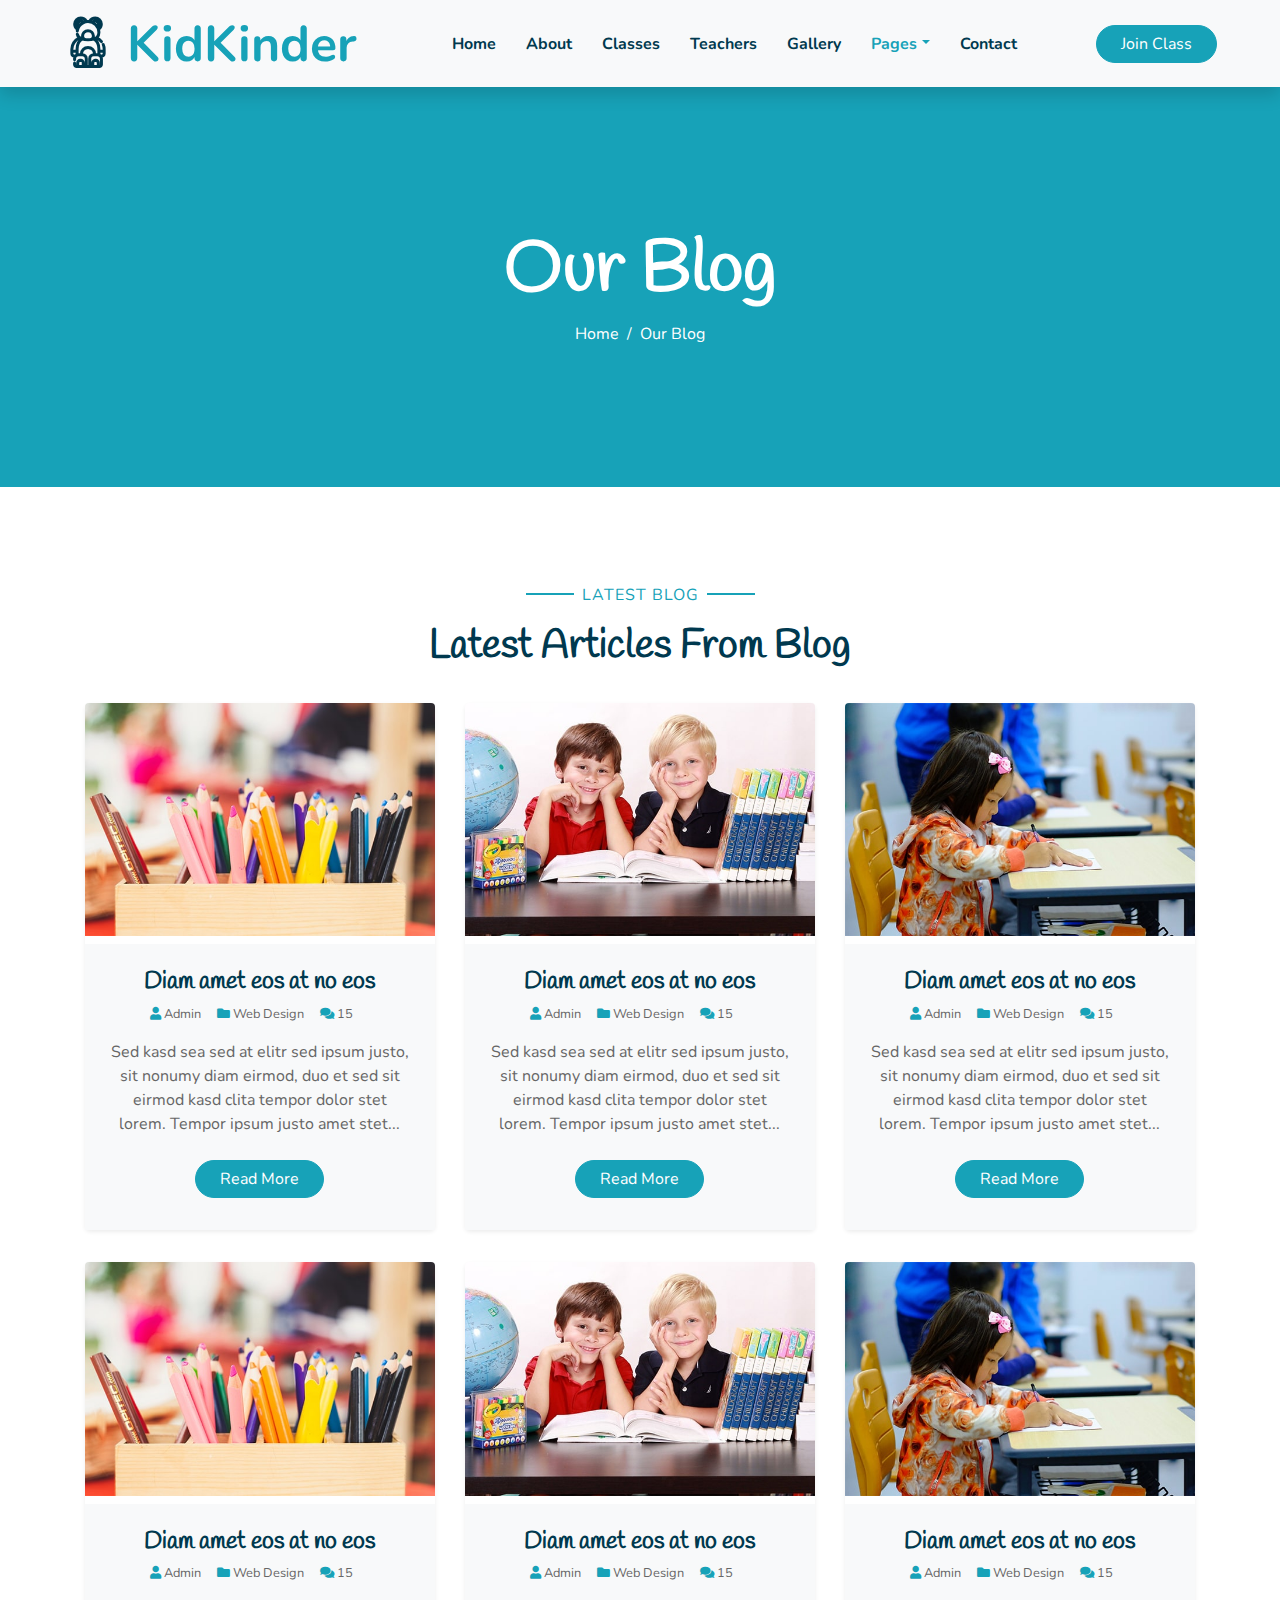
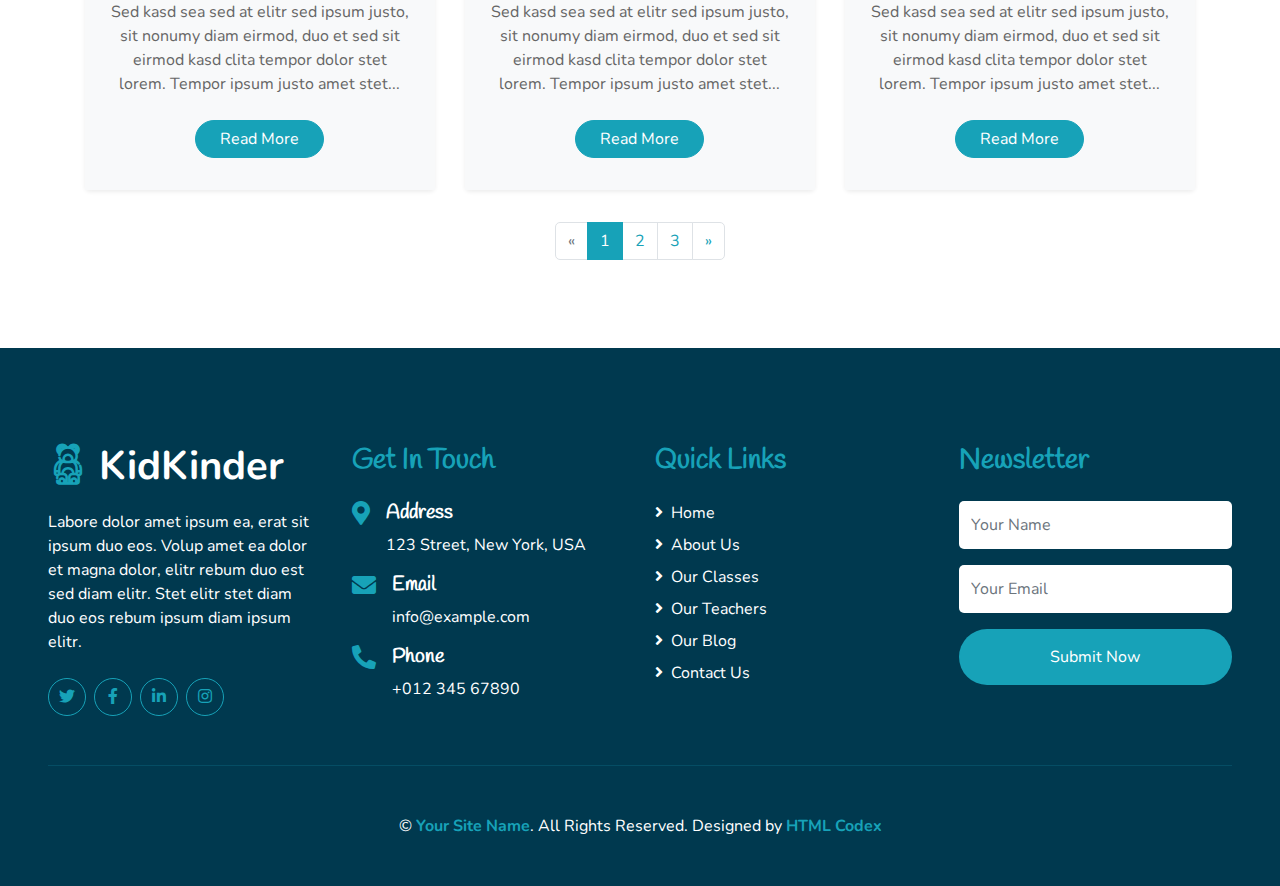
<file: blog.html>
<!DOCTYPE html>
<html lang="en">

<head>
    <meta charset="utf-8">
    <title>KidKinder - Kindergarten Website Template</title>
    <meta content="width=device-width, initial-scale=1.0" name="viewport">
    <meta content="Free HTML Templates" name="keywords">
    <meta content="Free HTML Templates" name="description">

    <!-- Favicon -->
    <link href="img/favicon.ico" rel="icon">

    <!-- Google Web Fonts -->
    <link rel="preconnect" href="https://fonts.gstatic.com">
    <link href="https://fonts.googleapis.com/css2?family=Handlee&family=Nunito&display=swap" rel="stylesheet">

    <!-- Font Awesome -->
    <link href="https://cdnjs.cloudflare.com/ajax/libs/font-awesome/5.10.0/css/all.min.css" rel="stylesheet">

    <!-- Flaticon Font -->
    <link href="lib/flaticon/font/flaticon.css" rel="stylesheet">

    <!-- Libraries Stylesheet -->
    <link href="lib/owlcarousel/assets/owl.carousel.min.css" rel="stylesheet">
    <link href="lib/lightbox/css/lightbox.min.css" rel="stylesheet">

    <!-- Customized Bootstrap Stylesheet -->
    <link href="css/style.css" rel="stylesheet">
</head>

<body>
    <!-- Navbar Start -->
    <div class="container-fluid bg-light position-relative shadow">
        <nav class="navbar navbar-expand-lg bg-light navbar-light py-3 py-lg-0 px-0 px-lg-5">
            <a href="" class="navbar-brand font-weight-bold text-secondary" style="font-size: 50px;">
                <i class="flaticon-043-teddy-bear"></i>
                <span class="text-primary">KidKinder</span>
            </a>
            <button type="button" class="navbar-toggler" data-toggle="collapse" data-target="#navbarCollapse">
                <span class="navbar-toggler-icon"></span>
            </button>
            <div class="collapse navbar-collapse justify-content-between" id="navbarCollapse">
                <div class="navbar-nav font-weight-bold mx-auto py-0">
                    <a href="index.html" class="nav-item nav-link">Home</a>
                    <a href="about.html" class="nav-item nav-link">About</a>
                    <a href="class.html" class="nav-item nav-link">Classes</a>
                    <a href="team.html" class="nav-item nav-link">Teachers</a>
                    <a href="gallery.html" class="nav-item nav-link">Gallery</a>
                    <div class="nav-item dropdown">
                        <a href="#" class="nav-link dropdown-toggle active" data-toggle="dropdown">Pages</a>
                        <div class="dropdown-menu rounded-0 m-0">
                            <a href="blog.html" class="dropdown-item">Blog Grid</a>
                            <a href="single.html" class="dropdown-item">Blog Detail</a>
                        </div>
                    </div>
                    <a href="contact.html" class="nav-item nav-link">Contact</a>
                </div>
                <a href="" class="btn btn-primary px-4">Join Class</a>
            </div>
        </nav>
    </div>
    <!-- Navbar End -->


    <!-- Header Start -->
    <div class="container-fluid bg-primary mb-5">
        <div class="d-flex flex-column align-items-center justify-content-center" style="min-height: 400px">
            <h3 class="display-3 font-weight-bold text-white">Our Blog</h3>
            <div class="d-inline-flex text-white">
                <p class="m-0"><a class="text-white" href="">Home</a></p>
                <p class="m-0 px-2">/</p>
                <p class="m-0">Our Blog</p>
            </div>
        </div>
    </div>
    <!-- Header End -->


    <!-- Blog Start -->
    <div class="container-fluid pt-5">
        <div class="container">
            <div class="text-center pb-2">
                <p class="section-title px-5"><span class="px-2">Latest Blog</span></p>
                <h1 class="mb-4">Latest Articles From Blog</h1>
            </div>
            <div class="row pb-3">
                <div class="col-lg-4 mb-4">
                    <div class="card border-0 shadow-sm mb-2">
                        <img class="card-img-top mb-2" src="img/blog-1.jpg" alt="">
                        <div class="card-body bg-light text-center p-4">
                            <h4 class="">Diam amet eos at no eos</h4>
                            <div class="d-flex justify-content-center mb-3">
                                <small class="mr-3"><i class="fa fa-user text-primary"></i> Admin</small>
                                <small class="mr-3"><i class="fa fa-folder text-primary"></i> Web Design</small>
                                <small class="mr-3"><i class="fa fa-comments text-primary"></i> 15</small>
                            </div>
                            <p>Sed kasd sea sed at elitr sed ipsum justo, sit nonumy diam eirmod, duo et sed sit eirmod kasd clita tempor dolor stet lorem. Tempor ipsum justo amet stet...</p>
                            <a href="" class="btn btn-primary px-4 mx-auto my-2">Read More</a>
                        </div>
                    </div>
                </div>
                <div class="col-lg-4 mb-4">
                    <div class="card border-0 shadow-sm mb-2">
                        <img class="card-img-top mb-2" src="img/blog-2.jpg" alt="">
                        <div class="card-body bg-light text-center p-4">
                            <h4 class="">Diam amet eos at no eos</h4>
                            <div class="d-flex justify-content-center mb-3">
                                <small class="mr-3"><i class="fa fa-user text-primary"></i> Admin</small>
                                <small class="mr-3"><i class="fa fa-folder text-primary"></i> Web Design</small>
                                <small class="mr-3"><i class="fa fa-comments text-primary"></i> 15</small>
                            </div>
                            <p>Sed kasd sea sed at elitr sed ipsum justo, sit nonumy diam eirmod, duo et sed sit eirmod kasd clita tempor dolor stet lorem. Tempor ipsum justo amet stet...</p>
                            <a href="" class="btn btn-primary px-4 mx-auto my-2">Read More</a>
                        </div>
                    </div>
                </div>
                <div class="col-lg-4 mb-4">
                    <div class="card border-0 shadow-sm mb-2">
                        <img class="card-img-top mb-2" src="img/blog-3.jpg" alt="">
                        <div class="card-body bg-light text-center p-4">
                            <h4 class="">Diam amet eos at no eos</h4>
                            <div class="d-flex justify-content-center mb-3">
                                <small class="mr-3"><i class="fa fa-user text-primary"></i> Admin</small>
                                <small class="mr-3"><i class="fa fa-folder text-primary"></i> Web Design</small>
                                <small class="mr-3"><i class="fa fa-comments text-primary"></i> 15</small>
                            </div>
                            <p>Sed kasd sea sed at elitr sed ipsum justo, sit nonumy diam eirmod, duo et sed sit eirmod kasd clita tempor dolor stet lorem. Tempor ipsum justo amet stet...</p>
                            <a href="" class="btn btn-primary px-4 mx-auto my-2">Read More</a>
                        </div>
                    </div>
                </div>
                <div class="col-lg-4 mb-4">
                    <div class="card border-0 shadow-sm mb-2">
                        <img class="card-img-top mb-2" src="img/blog-1.jpg" alt="">
                        <div class="card-body bg-light text-center p-4">
                            <h4 class="">Diam amet eos at no eos</h4>
                            <div class="d-flex justify-content-center mb-3">
                                <small class="mr-3"><i class="fa fa-user text-primary"></i> Admin</small>
                                <small class="mr-3"><i class="fa fa-folder text-primary"></i> Web Design</small>
                                <small class="mr-3"><i class="fa fa-comments text-primary"></i> 15</small>
                            </div>
                            <p>Sed kasd sea sed at elitr sed ipsum justo, sit nonumy diam eirmod, duo et sed sit eirmod kasd clita tempor dolor stet lorem. Tempor ipsum justo amet stet...</p>
                            <a href="" class="btn btn-primary px-4 mx-auto my-2">Read More</a>
                        </div>
                    </div>
                </div>
                <div class="col-lg-4 mb-4">
                    <div class="card border-0 shadow-sm mb-2">
                        <img class="card-img-top mb-2" src="img/blog-2.jpg" alt="">
                        <div class="card-body bg-light text-center p-4">
                            <h4 class="">Diam amet eos at no eos</h4>
                            <div class="d-flex justify-content-center mb-3">
                                <small class="mr-3"><i class="fa fa-user text-primary"></i> Admin</small>
                                <small class="mr-3"><i class="fa fa-folder text-primary"></i> Web Design</small>
                                <small class="mr-3"><i class="fa fa-comments text-primary"></i> 15</small>
                            </div>
                            <p>Sed kasd sea sed at elitr sed ipsum justo, sit nonumy diam eirmod, duo et sed sit eirmod kasd clita tempor dolor stet lorem. Tempor ipsum justo amet stet...</p>
                            <a href="" class="btn btn-primary px-4 mx-auto my-2">Read More</a>
                        </div>
                    </div>
                </div>
                <div class="col-lg-4 mb-4">
                    <div class="card border-0 shadow-sm mb-2">
                        <img class="card-img-top mb-2" src="img/blog-3.jpg" alt="">
                        <div class="card-body bg-light text-center p-4">
                            <h4 class="">Diam amet eos at no eos</h4>
                            <div class="d-flex justify-content-center mb-3">
                                <small class="mr-3"><i class="fa fa-user text-primary"></i> Admin</small>
                                <small class="mr-3"><i class="fa fa-folder text-primary"></i> Web Design</small>
                                <small class="mr-3"><i class="fa fa-comments text-primary"></i> 15</small>
                            </div>
                            <p>Sed kasd sea sed at elitr sed ipsum justo, sit nonumy diam eirmod, duo et sed sit eirmod kasd clita tempor dolor stet lorem. Tempor ipsum justo amet stet...</p>
                            <a href="" class="btn btn-primary px-4 mx-auto my-2">Read More</a>
                        </div>
                    </div>
                </div>
                <div class="col-md-12 mb-4">
                    <nav aria-label="Page navigation">
                      <ul class="pagination justify-content-center mb-0">
                        <li class="page-item disabled">
                          <a class="page-link" href="#" aria-label="Previous">
                            <span aria-hidden="true">&laquo;</span>
                            <span class="sr-only">Previous</span>
                          </a>
                        </li>
                        <li class="page-item active"><a class="page-link" href="#">1</a></li>
                        <li class="page-item"><a class="page-link" href="#">2</a></li>
                        <li class="page-item"><a class="page-link" href="#">3</a></li>
                        <li class="page-item">
                          <a class="page-link" href="#" aria-label="Next">
                            <span aria-hidden="true">&raquo;</span>
                            <span class="sr-only">Next</span>
                          </a>
                        </li>
                      </ul>
                    </nav>
                </div>
            </div>
        </div>
    </div>
    <!-- Blog End -->


    <!-- Footer Start -->
    <div class="container-fluid bg-secondary text-white mt-5 py-5 px-sm-3 px-md-5">
        <div class="row pt-5">
            <div class="col-lg-3 col-md-6 mb-5">
                <a href="" class="navbar-brand font-weight-bold text-primary m-0 mb-4 p-0" style="font-size: 40px; line-height: 40px;">
                    <i class="flaticon-043-teddy-bear"></i>
                    <span class="text-white">KidKinder</span>
                </a>
                <p>Labore dolor amet ipsum ea, erat sit ipsum duo eos. Volup amet ea dolor et magna dolor, elitr rebum duo est sed diam elitr. Stet elitr stet diam duo eos rebum ipsum diam ipsum elitr.</p>
                <div class="d-flex justify-content-start mt-4">
                    <a class="btn btn-outline-primary rounded-circle text-center mr-2 px-0"
                        style="width: 38px; height: 38px;" href="#"><i class="fab fa-twitter"></i></a>
                    <a class="btn btn-outline-primary rounded-circle text-center mr-2 px-0"
                        style="width: 38px; height: 38px;" href="#"><i class="fab fa-facebook-f"></i></a>
                    <a class="btn btn-outline-primary rounded-circle text-center mr-2 px-0"
                        style="width: 38px; height: 38px;" href="#"><i class="fab fa-linkedin-in"></i></a>
                    <a class="btn btn-outline-primary rounded-circle text-center mr-2 px-0"
                        style="width: 38px; height: 38px;" href="#"><i class="fab fa-instagram"></i></a>
                </div>
            </div>
            <div class="col-lg-3 col-md-6 mb-5">
                <h3 class="text-primary mb-4">Get In Touch</h3>
                <div class="d-flex">
                    <h4 class="fa fa-map-marker-alt text-primary"></h4>
                    <div class="pl-3">
                        <h5 class="text-white">Address</h5>
                        <p>123 Street, New York, USA</p>
                    </div>
                </div>
                <div class="d-flex">
                    <h4 class="fa fa-envelope text-primary"></h4>
                    <div class="pl-3">
                        <h5 class="text-white">Email</h5>
                        <p>info@example.com</p>
                    </div>
                </div>
                <div class="d-flex">
                    <h4 class="fa fa-phone-alt text-primary"></h4>
                    <div class="pl-3">
                        <h5 class="text-white">Phone</h5>
                        <p>+012 345 67890</p>
                    </div>
                </div>
            </div>
            <div class="col-lg-3 col-md-6 mb-5">
                <h3 class="text-primary mb-4">Quick Links</h3>
                <div class="d-flex flex-column justify-content-start">
                    <a class="text-white mb-2" href="#"><i class="fa fa-angle-right mr-2"></i>Home</a>
                    <a class="text-white mb-2" href="#"><i class="fa fa-angle-right mr-2"></i>About Us</a>
                    <a class="text-white mb-2" href="#"><i class="fa fa-angle-right mr-2"></i>Our Classes</a>
                    <a class="text-white mb-2" href="#"><i class="fa fa-angle-right mr-2"></i>Our Teachers</a>
                    <a class="text-white mb-2" href="#"><i class="fa fa-angle-right mr-2"></i>Our Blog</a>
                    <a class="text-white" href="#"><i class="fa fa-angle-right mr-2"></i>Contact Us</a>
                </div>
            </div>
            <div class="col-lg-3 col-md-6 mb-5">
                <h3 class="text-primary mb-4">Newsletter</h3>
                <form action="">
                    <div class="form-group">
                        <input type="text" class="form-control border-0 py-4" placeholder="Your Name" required="required" />
                    </div>
                    <div class="form-group">
                        <input type="email" class="form-control border-0 py-4" placeholder="Your Email"
                            required="required" />
                    </div>
                    <div>
                        <button class="btn btn-primary btn-block border-0 py-3" type="submit">Submit Now</button>
                    </div>
                </form>
            </div>
        </div>
        <div class="container-fluid pt-5" style="border-top: 1px solid rgba(23, 162, 184, .2);;">
            <p class="m-0 text-center text-white">
                &copy; <a class="text-primary font-weight-bold" href="#">Your Site Name</a>. All Rights Reserved. 
				
				<!--/*** This template is free as long as you keep the footer author’s credit link/attribution link/backlink. If you'd like to use the template without the footer author’s credit link/attribution link/backlink, you can purchase the Credit Removal License from "https://htmlcodex.com/credit-removal". Thank you for your support. ***/-->
				Designed by <a class="text-primary font-weight-bold" href="https://htmlcodex.com">HTML Codex</a>
            </p>
        </div>
    </div>
    <!-- Footer End -->


    <!-- Back to Top -->
    <a href="#" class="btn btn-primary p-3 back-to-top"><i class="fa fa-angle-double-up"></i></a>


    <!-- JavaScript Libraries -->
    <script src="https://code.jquery.com/jquery-3.4.1.min.js"></script>
    <script src="https://stackpath.bootstrapcdn.com/bootstrap/4.4.1/js/bootstrap.bundle.min.js"></script>
    <script src="lib/easing/easing.min.js"></script>
    <script src="lib/owlcarousel/owl.carousel.min.js"></script>
    <script src="lib/isotope/isotope.pkgd.min.js"></script>
    <script src="lib/lightbox/js/lightbox.min.js"></script>

    <!-- Contact Javascript File -->
    <script src="mail/jqBootstrapValidation.min.js"></script>
    <script src="mail/contact.js"></script>

    <!-- Template Javascript -->
    <script src="js/main.js"></script>
</body>

</html>
</file>
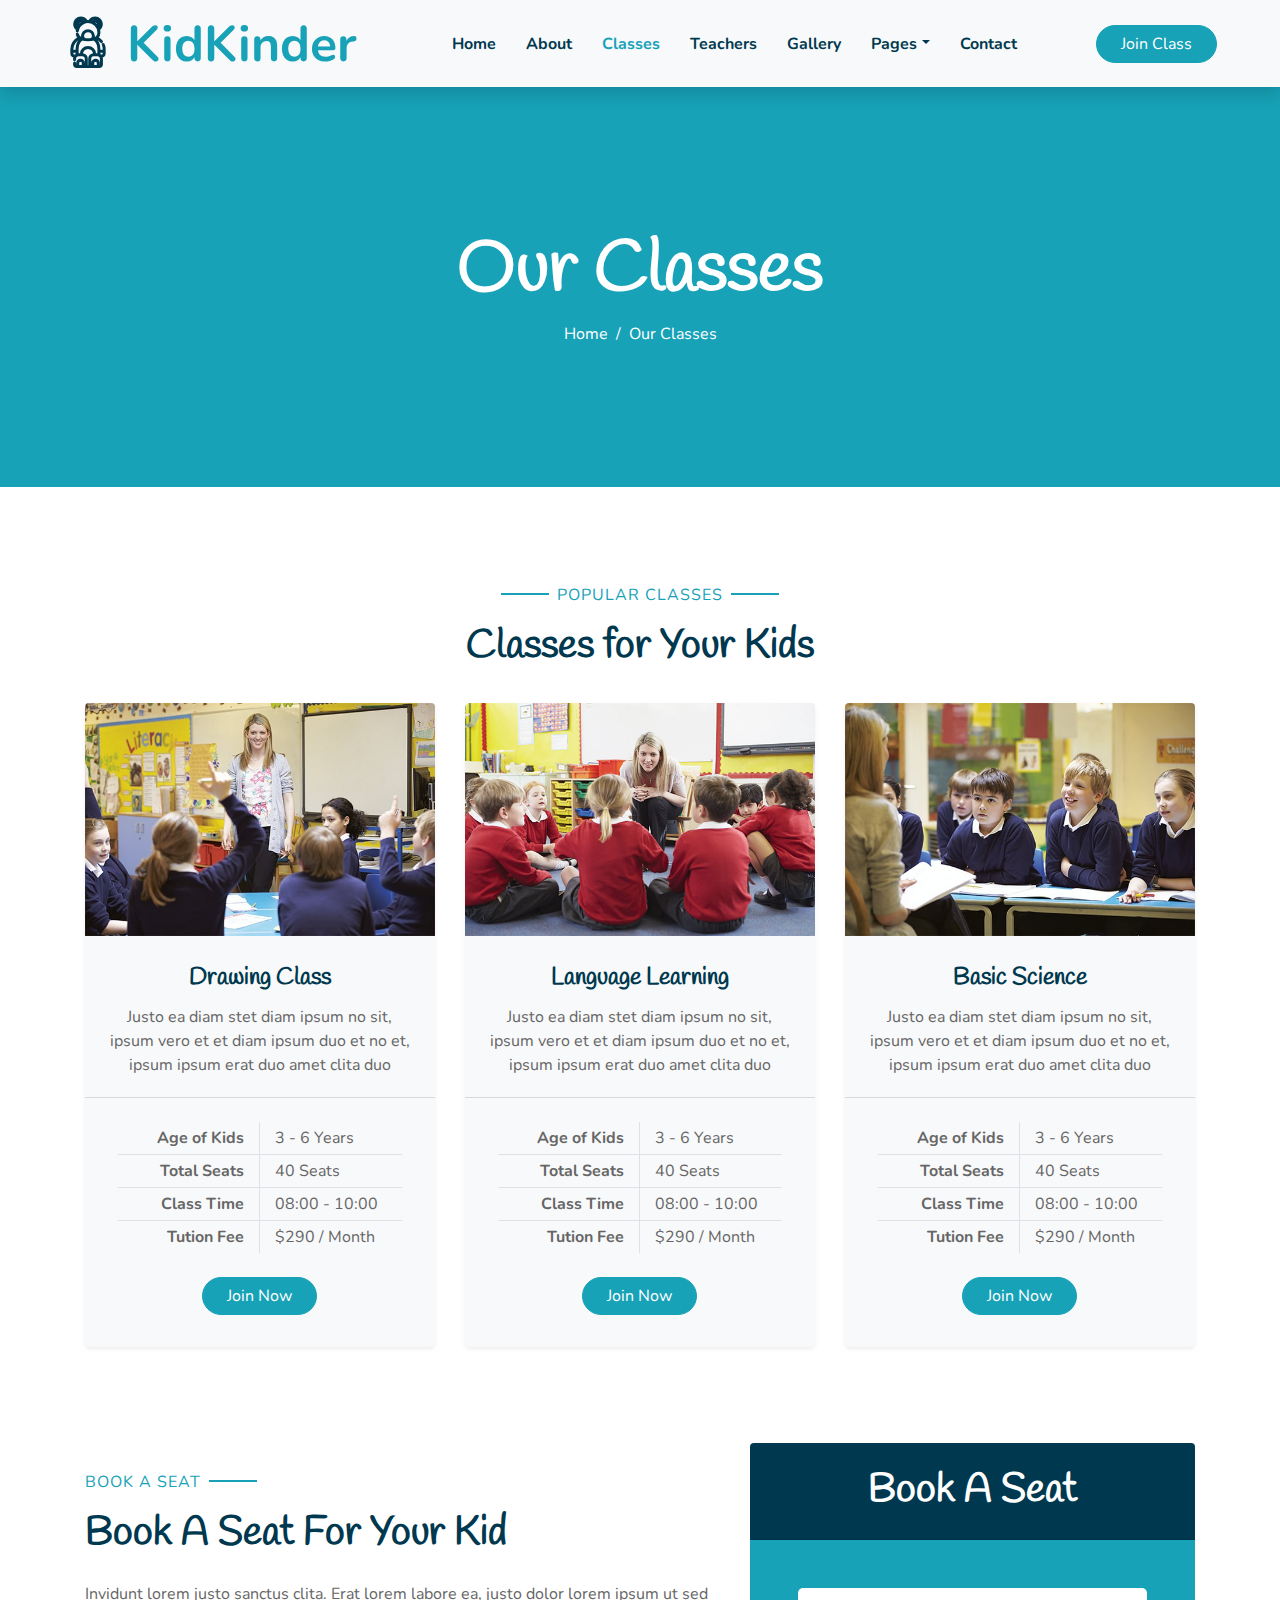
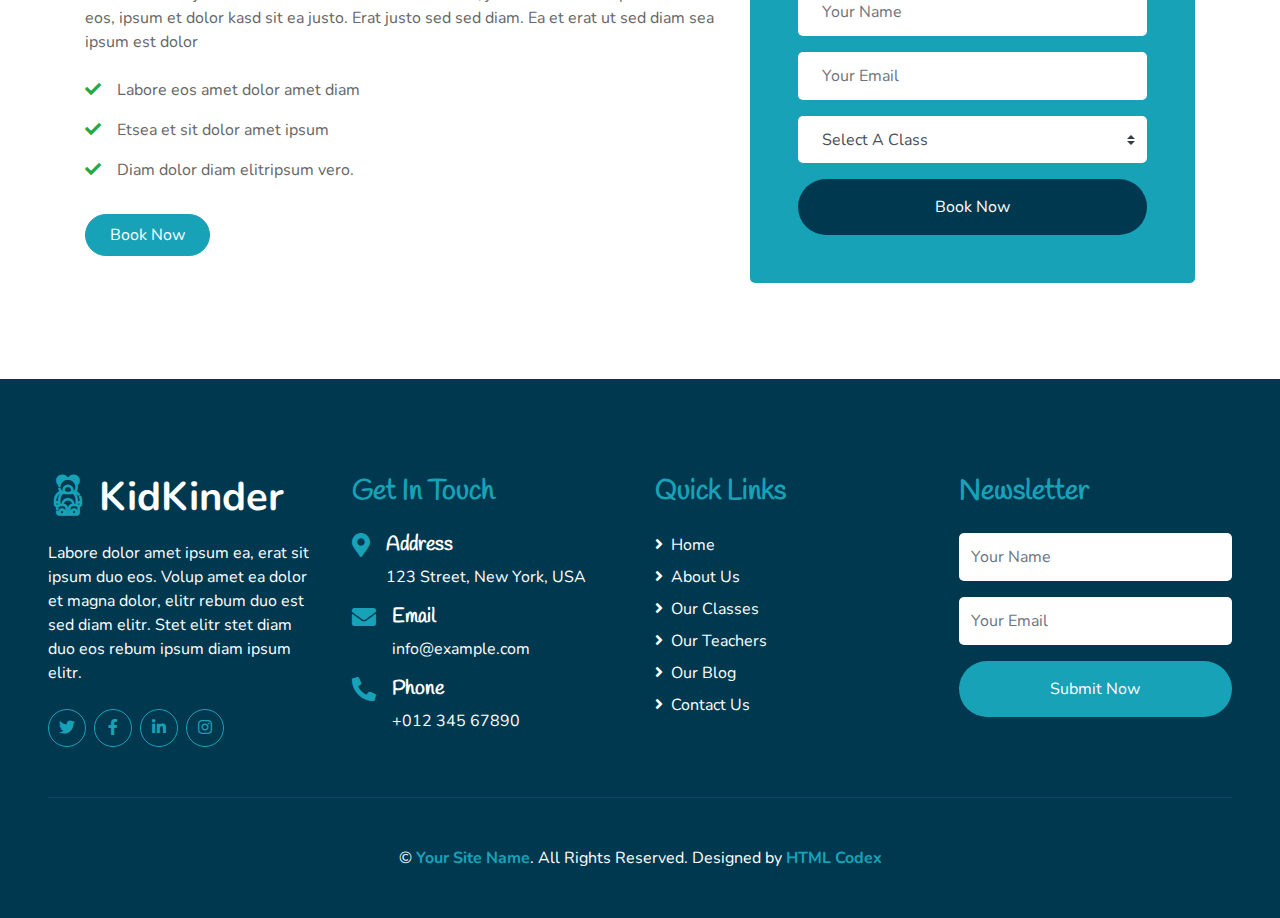
<file: class.html>
<!DOCTYPE html>
<html lang="en">

<head>
    <meta charset="utf-8">
    <title>KidKinder - Kindergarten Website Template</title>
    <meta content="width=device-width, initial-scale=1.0" name="viewport">
    <meta content="Free HTML Templates" name="keywords">
    <meta content="Free HTML Templates" name="description">

    <!-- Favicon -->
    <link href="img/favicon.ico" rel="icon">

    <!-- Google Web Fonts -->
    <link rel="preconnect" href="https://fonts.gstatic.com">
    <link href="https://fonts.googleapis.com/css2?family=Handlee&family=Nunito&display=swap" rel="stylesheet">

    <!-- Font Awesome -->
    <link href="https://cdnjs.cloudflare.com/ajax/libs/font-awesome/5.10.0/css/all.min.css" rel="stylesheet">

    <!-- Flaticon Font -->
    <link href="lib/flaticon/font/flaticon.css" rel="stylesheet">

    <!-- Libraries Stylesheet -->
    <link href="lib/owlcarousel/assets/owl.carousel.min.css" rel="stylesheet">
    <link href="lib/lightbox/css/lightbox.min.css" rel="stylesheet">

    <!-- Customized Bootstrap Stylesheet -->
    <link href="css/style.css" rel="stylesheet">
</head>

<body>
    <!-- Navbar Start -->
    <div class="container-fluid bg-light position-relative shadow">
        <nav class="navbar navbar-expand-lg bg-light navbar-light py-3 py-lg-0 px-0 px-lg-5">
            <a href="" class="navbar-brand font-weight-bold text-secondary" style="font-size: 50px;">
                <i class="flaticon-043-teddy-bear"></i>
                <span class="text-primary">KidKinder</span>
            </a>
            <button type="button" class="navbar-toggler" data-toggle="collapse" data-target="#navbarCollapse">
                <span class="navbar-toggler-icon"></span>
            </button>
            <div class="collapse navbar-collapse justify-content-between" id="navbarCollapse">
                <div class="navbar-nav font-weight-bold mx-auto py-0">
                    <a href="index.html" class="nav-item nav-link">Home</a>
                    <a href="about.html" class="nav-item nav-link">About</a>
                    <a href="class.html" class="nav-item nav-link active">Classes</a>
                    <a href="team.html" class="nav-item nav-link">Teachers</a>
                    <a href="gallery.html" class="nav-item nav-link">Gallery</a>
                    <div class="nav-item dropdown">
                        <a href="#" class="nav-link dropdown-toggle" data-toggle="dropdown">Pages</a>
                        <div class="dropdown-menu rounded-0 m-0">
                            <a href="blog.html" class="dropdown-item">Blog Grid</a>
                            <a href="single.html" class="dropdown-item">Blog Detail</a>
                        </div>
                    </div>
                    <a href="contact.html" class="nav-item nav-link">Contact</a>
                </div>
                <a href="" class="btn btn-primary px-4">Join Class</a>
            </div>
        </nav>
    </div>
    <!-- Navbar End -->


    <!-- Header Start -->
    <div class="container-fluid bg-primary mb-5">
        <div class="d-flex flex-column align-items-center justify-content-center" style="min-height: 400px">
            <h3 class="display-3 font-weight-bold text-white">Our Classes</h3>
            <div class="d-inline-flex text-white">
                <p class="m-0"><a class="text-white" href="">Home</a></p>
                <p class="m-0 px-2">/</p>
                <p class="m-0">Our Classes</p>
            </div>
        </div>
    </div>
    <!-- Header End -->


    <!-- Class Start -->
    <div class="container-fluid pt-5">
        <div class="container">
            <div class="text-center pb-2">
                <p class="section-title px-5"><span class="px-2">Popular Classes</span></p>
                <h1 class="mb-4">Classes for Your Kids</h1>
            </div>
            <div class="row">
                <div class="col-lg-4 mb-5">
                    <div class="card border-0 bg-light shadow-sm pb-2">
                        <img class="card-img-top mb-2" src="img/class-1.jpg" alt="">
                        <div class="card-body text-center">
                            <h4 class="card-title">Drawing Class</h4>
                            <p class="card-text">Justo ea diam stet diam ipsum no sit, ipsum vero et et diam ipsum duo et no et, ipsum ipsum erat duo amet clita duo</p>
                        </div>
                        <div class="card-footer bg-transparent py-4 px-5">
                            <div class="row border-bottom">
                                <div class="col-6 py-1 text-right border-right"><strong>Age of Kids</strong></div>
                                <div class="col-6 py-1">3 - 6 Years</div>
                            </div>
                            <div class="row border-bottom">
                                <div class="col-6 py-1 text-right border-right"><strong>Total Seats</strong></div>
                                <div class="col-6 py-1">40 Seats</div>
                            </div>
                            <div class="row border-bottom">
                                <div class="col-6 py-1 text-right border-right"><strong>Class Time</strong></div>
                                <div class="col-6 py-1">08:00 - 10:00</div>
                            </div>
                            <div class="row">
                                <div class="col-6 py-1 text-right border-right"><strong>Tution Fee</strong></div>
                                <div class="col-6 py-1">$290 / Month</div>
                            </div>
                        </div>
                        <a href="" class="btn btn-primary px-4 mx-auto mb-4">Join Now</a>
                    </div>
                </div>
                <div class="col-lg-4 mb-5">
                    <div class="card border-0 bg-light shadow-sm pb-2">
                        <img class="card-img-top mb-2" src="img/class-2.jpg" alt="">
                        <div class="card-body text-center">
                            <h4 class="card-title">Language Learning</h4>
                            <p class="card-text">Justo ea diam stet diam ipsum no sit, ipsum vero et et diam ipsum duo et no et, ipsum ipsum erat duo amet clita duo</p>
                        </div>
                        <div class="card-footer bg-transparent py-4 px-5">
                            <div class="row border-bottom">
                                <div class="col-6 py-1 text-right border-right"><strong>Age of Kids</strong></div>
                                <div class="col-6 py-1">3 - 6 Years</div>
                            </div>
                            <div class="row border-bottom">
                                <div class="col-6 py-1 text-right border-right"><strong>Total Seats</strong></div>
                                <div class="col-6 py-1">40 Seats</div>
                            </div>
                            <div class="row border-bottom">
                                <div class="col-6 py-1 text-right border-right"><strong>Class Time</strong></div>
                                <div class="col-6 py-1">08:00 - 10:00</div>
                            </div>
                            <div class="row">
                                <div class="col-6 py-1 text-right border-right"><strong>Tution Fee</strong></div>
                                <div class="col-6 py-1">$290 / Month</div>
                            </div>
                        </div>
                        <a href="" class="btn btn-primary px-4 mx-auto mb-4">Join Now</a>
                    </div>
                </div>
                <div class="col-lg-4 mb-5">
                    <div class="card border-0 bg-light shadow-sm pb-2">
                        <img class="card-img-top mb-2" src="img/class-3.jpg" alt="">
                        <div class="card-body text-center">
                            <h4 class="card-title">Basic Science</h4>
                            <p class="card-text">Justo ea diam stet diam ipsum no sit, ipsum vero et et diam ipsum duo et no et, ipsum ipsum erat duo amet clita duo</p>
                        </div>
                        <div class="card-footer bg-transparent py-4 px-5">
                            <div class="row border-bottom">
                                <div class="col-6 py-1 text-right border-right"><strong>Age of Kids</strong></div>
                                <div class="col-6 py-1">3 - 6 Years</div>
                            </div>
                            <div class="row border-bottom">
                                <div class="col-6 py-1 text-right border-right"><strong>Total Seats</strong></div>
                                <div class="col-6 py-1">40 Seats</div>
                            </div>
                            <div class="row border-bottom">
                                <div class="col-6 py-1 text-right border-right"><strong>Class Time</strong></div>
                                <div class="col-6 py-1">08:00 - 10:00</div>
                            </div>
                            <div class="row">
                                <div class="col-6 py-1 text-right border-right"><strong>Tution Fee</strong></div>
                                <div class="col-6 py-1">$290 / Month</div>
                            </div>
                        </div>
                        <a href="" class="btn btn-primary px-4 mx-auto mb-4">Join Now</a>
                    </div>
                </div>
            </div>
        </div>
    </div>
    <!-- Class End -->


    <!-- Registration Start -->
    <div class="container-fluid py-5">
        <div class="container">
            <div class="row align-items-center">
                <div class="col-lg-7 mb-5 mb-lg-0">
                    <p class="section-title pr-5"><span class="pr-2">Book A Seat</span></p>
                    <h1 class="mb-4">Book A Seat For Your Kid</h1>
                    <p>Invidunt lorem justo sanctus clita. Erat lorem labore ea, justo dolor lorem ipsum ut sed eos,
                        ipsum et dolor kasd sit ea justo. Erat justo sed sed diam. Ea et erat ut sed diam sea ipsum est
                        dolor</p>
                    <ul class="list-inline m-0">
                        <li class="py-2"><i class="fa fa-check text-success mr-3"></i>Labore eos amet dolor amet diam</li>
                        <li class="py-2"><i class="fa fa-check text-success mr-3"></i>Etsea et sit dolor amet ipsum</li>
                        <li class="py-2"><i class="fa fa-check text-success mr-3"></i>Diam dolor diam elitripsum vero.</li>
                    </ul>
                    <a href="" class="btn btn-primary mt-4 py-2 px-4">Book Now</a>
                </div>
                <div class="col-lg-5">
                    <div class="card border-0">
                        <div class="card-header bg-secondary text-center p-4">
                            <h1 class="text-white m-0">Book A Seat</h1>
                        </div>
                        <div class="card-body rounded-bottom bg-primary p-5">
                            <form>
                                <div class="form-group">
                                    <input type="text" class="form-control border-0 p-4" placeholder="Your Name" required="required" />
                                </div>
                                <div class="form-group">
                                    <input type="email" class="form-control border-0 p-4" placeholder="Your Email" required="required" />
                                </div>
                                <div class="form-group">
                                    <select class="custom-select border-0 px-4" style="height: 47px;">
                                        <option selected>Select A Class</option>
                                        <option value="1">Class 1</option>
                                        <option value="2">Class 1</option>
                                        <option value="3">Class 1</option>
                                    </select>
                                </div>
                                <div>
                                    <button class="btn btn-secondary btn-block border-0 py-3" type="submit">Book Now</button>
                                </div>
                            </form>
                        </div>
                    </div>
                </div>
            </div>
        </div>
    </div>
    <!-- Registration End -->


    <!-- Footer Start -->
    <div class="container-fluid bg-secondary text-white mt-5 py-5 px-sm-3 px-md-5">
        <div class="row pt-5">
            <div class="col-lg-3 col-md-6 mb-5">
                <a href="" class="navbar-brand font-weight-bold text-primary m-0 mb-4 p-0" style="font-size: 40px; line-height: 40px;">
                    <i class="flaticon-043-teddy-bear"></i>
                    <span class="text-white">KidKinder</span>
                </a>
                <p>Labore dolor amet ipsum ea, erat sit ipsum duo eos. Volup amet ea dolor et magna dolor, elitr rebum duo est sed diam elitr. Stet elitr stet diam duo eos rebum ipsum diam ipsum elitr.</p>
                <div class="d-flex justify-content-start mt-4">
                    <a class="btn btn-outline-primary rounded-circle text-center mr-2 px-0"
                        style="width: 38px; height: 38px;" href="#"><i class="fab fa-twitter"></i></a>
                    <a class="btn btn-outline-primary rounded-circle text-center mr-2 px-0"
                        style="width: 38px; height: 38px;" href="#"><i class="fab fa-facebook-f"></i></a>
                    <a class="btn btn-outline-primary rounded-circle text-center mr-2 px-0"
                        style="width: 38px; height: 38px;" href="#"><i class="fab fa-linkedin-in"></i></a>
                    <a class="btn btn-outline-primary rounded-circle text-center mr-2 px-0"
                        style="width: 38px; height: 38px;" href="#"><i class="fab fa-instagram"></i></a>
                </div>
            </div>
            <div class="col-lg-3 col-md-6 mb-5">
                <h3 class="text-primary mb-4">Get In Touch</h3>
                <div class="d-flex">
                    <h4 class="fa fa-map-marker-alt text-primary"></h4>
                    <div class="pl-3">
                        <h5 class="text-white">Address</h5>
                        <p>123 Street, New York, USA</p>
                    </div>
                </div>
                <div class="d-flex">
                    <h4 class="fa fa-envelope text-primary"></h4>
                    <div class="pl-3">
                        <h5 class="text-white">Email</h5>
                        <p>info@example.com</p>
                    </div>
                </div>
                <div class="d-flex">
                    <h4 class="fa fa-phone-alt text-primary"></h4>
                    <div class="pl-3">
                        <h5 class="text-white">Phone</h5>
                        <p>+012 345 67890</p>
                    </div>
                </div>
            </div>
            <div class="col-lg-3 col-md-6 mb-5">
                <h3 class="text-primary mb-4">Quick Links</h3>
                <div class="d-flex flex-column justify-content-start">
                    <a class="text-white mb-2" href="#"><i class="fa fa-angle-right mr-2"></i>Home</a>
                    <a class="text-white mb-2" href="#"><i class="fa fa-angle-right mr-2"></i>About Us</a>
                    <a class="text-white mb-2" href="#"><i class="fa fa-angle-right mr-2"></i>Our Classes</a>
                    <a class="text-white mb-2" href="#"><i class="fa fa-angle-right mr-2"></i>Our Teachers</a>
                    <a class="text-white mb-2" href="#"><i class="fa fa-angle-right mr-2"></i>Our Blog</a>
                    <a class="text-white" href="#"><i class="fa fa-angle-right mr-2"></i>Contact Us</a>
                </div>
            </div>
            <div class="col-lg-3 col-md-6 mb-5">
                <h3 class="text-primary mb-4">Newsletter</h3>
                <form action="">
                    <div class="form-group">
                        <input type="text" class="form-control border-0 py-4" placeholder="Your Name" required="required" />
                    </div>
                    <div class="form-group">
                        <input type="email" class="form-control border-0 py-4" placeholder="Your Email"
                            required="required" />
                    </div>
                    <div>
                        <button class="btn btn-primary btn-block border-0 py-3" type="submit">Submit Now</button>
                    </div>
                </form>
            </div>
        </div>
        <div class="container-fluid pt-5" style="border-top: 1px solid rgba(23, 162, 184, .2);;">
            <p class="m-0 text-center text-white">
                &copy; <a class="text-primary font-weight-bold" href="#">Your Site Name</a>. All Rights Reserved. 
				
				<!--/*** This template is free as long as you keep the footer author’s credit link/attribution link/backlink. If you'd like to use the template without the footer author’s credit link/attribution link/backlink, you can purchase the Credit Removal License from "https://htmlcodex.com/credit-removal". Thank you for your support. ***/-->
				Designed by <a class="text-primary font-weight-bold" href="https://htmlcodex.com">HTML Codex</a>
            </p>
        </div>
    </div>
    <!-- Footer End -->


    <!-- Back to Top -->
    <a href="#" class="btn btn-primary p-3 back-to-top"><i class="fa fa-angle-double-up"></i></a>


    <!-- JavaScript Libraries -->
    <script src="https://code.jquery.com/jquery-3.4.1.min.js"></script>
    <script src="https://stackpath.bootstrapcdn.com/bootstrap/4.4.1/js/bootstrap.bundle.min.js"></script>
    <script src="lib/easing/easing.min.js"></script>
    <script src="lib/owlcarousel/owl.carousel.min.js"></script>
    <script src="lib/isotope/isotope.pkgd.min.js"></script>
    <script src="lib/lightbox/js/lightbox.min.js"></script>

    <!-- Contact Javascript File -->
    <script src="mail/jqBootstrapValidation.min.js"></script>
    <script src="mail/contact.js"></script>

    <!-- Template Javascript -->
    <script src="js/main.js"></script>
</body>

</html>
</file>
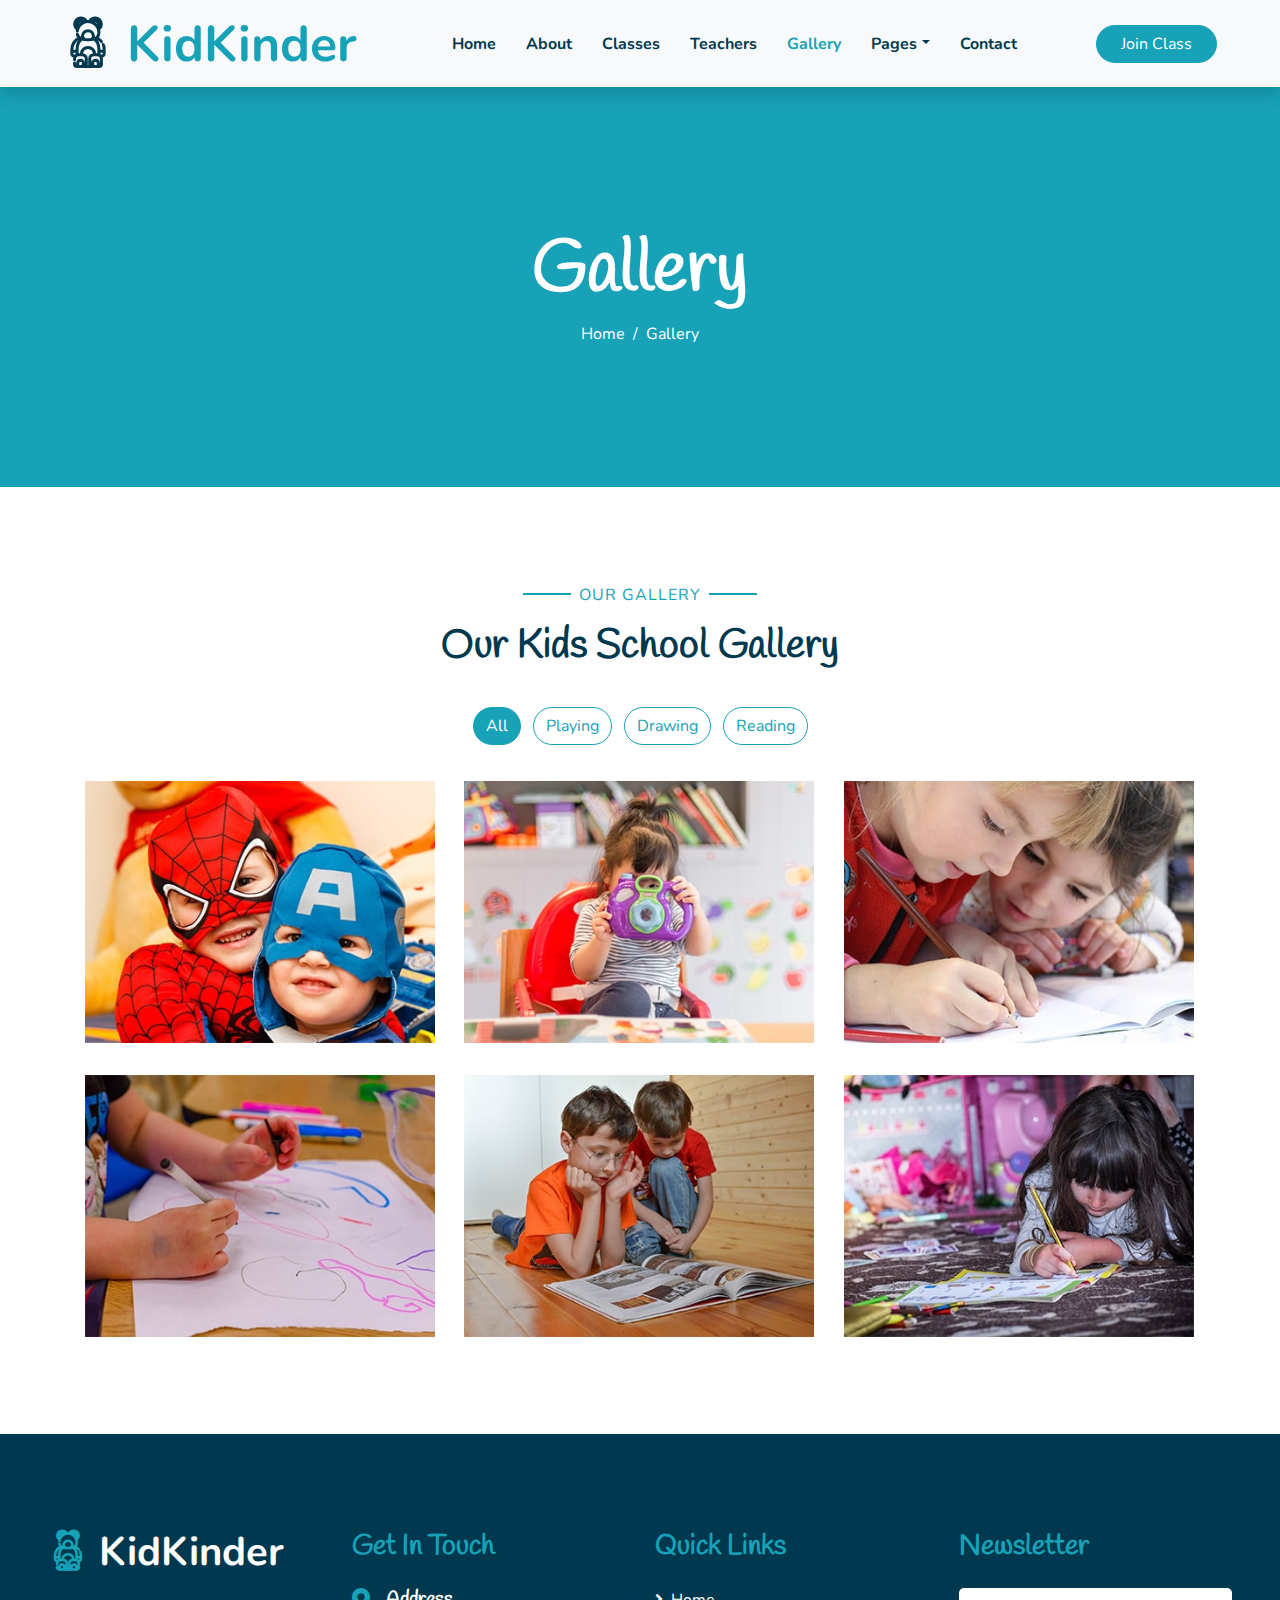
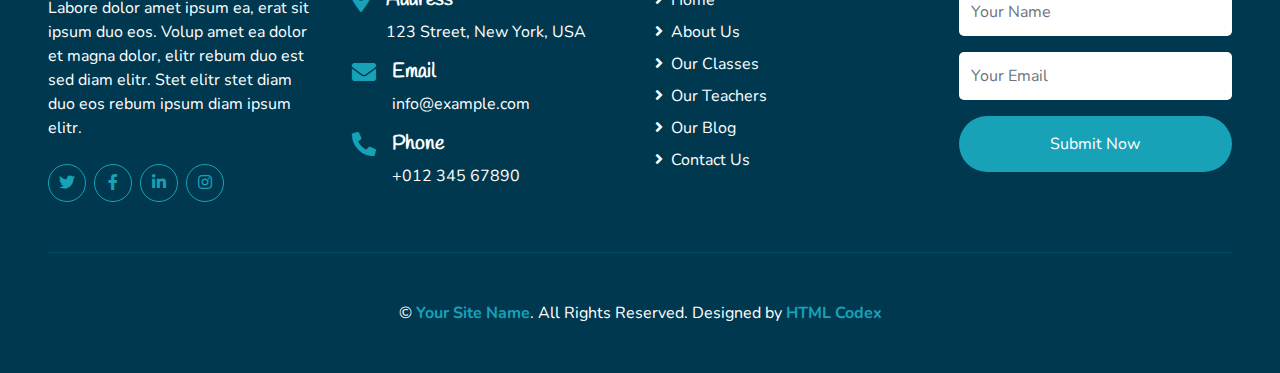
<file: gallery.html>
<!DOCTYPE html>
<html lang="en">

<head>
    <meta charset="utf-8">
    <title>KidKinder - Kindergarten Website Template</title>
    <meta content="width=device-width, initial-scale=1.0" name="viewport">
    <meta content="Free HTML Templates" name="keywords">
    <meta content="Free HTML Templates" name="description">

    <!-- Favicon -->
    <link href="img/favicon.ico" rel="icon">

    <!-- Google Web Fonts -->
    <link rel="preconnect" href="https://fonts.gstatic.com">
    <link href="https://fonts.googleapis.com/css2?family=Handlee&family=Nunito&display=swap" rel="stylesheet">

    <!-- Font Awesome -->
    <link href="https://cdnjs.cloudflare.com/ajax/libs/font-awesome/5.10.0/css/all.min.css" rel="stylesheet">

    <!-- Flaticon Font -->
    <link href="lib/flaticon/font/flaticon.css" rel="stylesheet">

    <!-- Libraries Stylesheet -->
    <link href="lib/owlcarousel/assets/owl.carousel.min.css" rel="stylesheet">
    <link href="lib/lightbox/css/lightbox.min.css" rel="stylesheet">

    <!-- Customized Bootstrap Stylesheet -->
    <link href="css/style.css" rel="stylesheet">
</head>

<body>
    <!-- Navbar Start -->
    <div class="container-fluid bg-light position-relative shadow">
        <nav class="navbar navbar-expand-lg bg-light navbar-light py-3 py-lg-0 px-0 px-lg-5">
            <a href="" class="navbar-brand font-weight-bold text-secondary" style="font-size: 50px;">
                <i class="flaticon-043-teddy-bear"></i>
                <span class="text-primary">KidKinder</span>
            </a>
            <button type="button" class="navbar-toggler" data-toggle="collapse" data-target="#navbarCollapse">
                <span class="navbar-toggler-icon"></span>
            </button>
            <div class="collapse navbar-collapse justify-content-between" id="navbarCollapse">
                <div class="navbar-nav font-weight-bold mx-auto py-0">
                    <a href="index.html" class="nav-item nav-link">Home</a>
                    <a href="about.html" class="nav-item nav-link">About</a>
                    <a href="class.html" class="nav-item nav-link">Classes</a>
                    <a href="team.html" class="nav-item nav-link">Teachers</a>
                    <a href="gallery.html" class="nav-item nav-link active">Gallery</a>
                    <div class="nav-item dropdown">
                        <a href="#" class="nav-link dropdown-toggle" data-toggle="dropdown">Pages</a>
                        <div class="dropdown-menu rounded-0 m-0">
                            <a href="blog.html" class="dropdown-item">Blog Grid</a>
                            <a href="single.html" class="dropdown-item">Blog Detail</a>
                        </div>
                    </div>
                    <a href="contact.html" class="nav-item nav-link">Contact</a>
                </div>
                <a href="" class="btn btn-primary px-4">Join Class</a>
            </div>
        </nav>
    </div>
    <!-- Navbar End -->


    <!-- Header Start -->
    <div class="container-fluid bg-primary mb-5">
        <div class="d-flex flex-column align-items-center justify-content-center" style="min-height: 400px">
            <h3 class="display-3 font-weight-bold text-white">Gallery</h3>
            <div class="d-inline-flex text-white">
                <p class="m-0"><a class="text-white" href="">Home</a></p>
                <p class="m-0 px-2">/</p>
                <p class="m-0">Gallery</p>
            </div>
        </div>
    </div>
    <!-- Header End -->


    <!-- Gallery Start -->
    <div class="container-fluid pt-5 pb-3">
        <div class="container">
            <div class="text-center pb-2">
                <p class="section-title px-5"><span class="px-2">Our Gallery</span></p>
                <h1 class="mb-4">Our Kids School Gallery</h1>
            </div>
            <div class="row">
                <div class="col-12 text-center mb-2">
                    <ul class="list-inline mb-4" id="portfolio-flters">
                        <li class="btn btn-outline-primary m-1 active"  data-filter="*">All</li>
                        <li class="btn btn-outline-primary m-1" data-filter=".first">Playing</li>
                        <li class="btn btn-outline-primary m-1" data-filter=".second">Drawing</li>
                        <li class="btn btn-outline-primary m-1" data-filter=".third">Reading</li>
                    </ul>
                </div>
            </div>
            <div class="row portfolio-container">
                <div class="col-lg-4 col-md-6 mb-4 portfolio-item first">
                    <div class="position-relative overflow-hidden mb-2">
                        <img class="img-fluid w-100" src="img/portfolio-1.jpg" alt="">
                        <div class="portfolio-btn bg-primary d-flex align-items-center justify-content-center">
                            <a href="img/portfolio-1.jpg" data-lightbox="portfolio">
                                <i class="fa fa-plus text-white" style="font-size: 60px;"></i>
                            </a>
                        </div>
                    </div>
                </div>
                <div class="col-lg-4 col-md-6 mb-4 portfolio-item second">
                    <div class="position-relative overflow-hidden mb-2">
                        <img class="img-fluid w-100" src="img/portfolio-2.jpg" alt="">
                        <div class="portfolio-btn bg-primary d-flex align-items-center justify-content-center">
                            <a href="img/portfolio-2.jpg" data-lightbox="portfolio">
                                <i class="fa fa-plus text-white" style="font-size: 60px;"></i>
                            </a>
                        </div>
                    </div>
                </div>
                <div class="col-lg-4 col-md-6 mb-4 portfolio-item third">
                    <div class="position-relative overflow-hidden mb-2">
                        <img class="img-fluid w-100" src="img/portfolio-3.jpg" alt="">
                        <div class="portfolio-btn bg-primary d-flex align-items-center justify-content-center">
                            <a href="img/portfolio-3.jpg" data-lightbox="portfolio">
                                <i class="fa fa-plus text-white" style="font-size: 60px;"></i>
                            </a>
                        </div>
                    </div>
                </div>
                <div class="col-lg-4 col-md-6 mb-4 portfolio-item first">
                    <div class="position-relative overflow-hidden mb-2">
                        <img class="img-fluid w-100" src="img/portfolio-4.jpg" alt="">
                        <div class="portfolio-btn bg-primary d-flex align-items-center justify-content-center">
                            <a href="img/portfolio-4.jpg" data-lightbox="portfolio">
                                <i class="fa fa-plus text-white" style="font-size: 60px;"></i>
                            </a>
                        </div>
                    </div>
                </div>
                <div class="col-lg-4 col-md-6 mb-4 portfolio-item second">
                    <div class="position-relative overflow-hidden mb-2">
                        <img class="img-fluid w-100" src="img/portfolio-5.jpg" alt="">
                        <div class="portfolio-btn bg-primary d-flex align-items-center justify-content-center">
                            <a href="img/portfolio-5.jpg" data-lightbox="portfolio">
                                <i class="fa fa-plus text-white" style="font-size: 60px;"></i>
                            </a>
                        </div>
                    </div>
                </div>
                <div class="col-lg-4 col-md-6 mb-4 portfolio-item third">
                    <div class="position-relative overflow-hidden mb-2">
                        <img class="img-fluid w-100" src="img/portfolio-6.jpg" alt="">
                        <div class="portfolio-btn bg-primary d-flex align-items-center justify-content-center">
                            <a href="img/portfolio-6.jpg" data-lightbox="portfolio">
                                <i class="fa fa-plus text-white" style="font-size: 60px;"></i>
                            </a>
                        </div>
                    </div>
                </div>
            </div>
        </div>
    </div>
    <!-- Gallery End -->


    <!-- Footer Start -->
    <div class="container-fluid bg-secondary text-white mt-5 py-5 px-sm-3 px-md-5">
        <div class="row pt-5">
            <div class="col-lg-3 col-md-6 mb-5">
                <a href="" class="navbar-brand font-weight-bold text-primary m-0 mb-4 p-0" style="font-size: 40px; line-height: 40px;">
                    <i class="flaticon-043-teddy-bear"></i>
                    <span class="text-white">KidKinder</span>
                </a>
                <p>Labore dolor amet ipsum ea, erat sit ipsum duo eos. Volup amet ea dolor et magna dolor, elitr rebum duo est sed diam elitr. Stet elitr stet diam duo eos rebum ipsum diam ipsum elitr.</p>
                <div class="d-flex justify-content-start mt-4">
                    <a class="btn btn-outline-primary rounded-circle text-center mr-2 px-0"
                        style="width: 38px; height: 38px;" href="#"><i class="fab fa-twitter"></i></a>
                    <a class="btn btn-outline-primary rounded-circle text-center mr-2 px-0"
                        style="width: 38px; height: 38px;" href="#"><i class="fab fa-facebook-f"></i></a>
                    <a class="btn btn-outline-primary rounded-circle text-center mr-2 px-0"
                        style="width: 38px; height: 38px;" href="#"><i class="fab fa-linkedin-in"></i></a>
                    <a class="btn btn-outline-primary rounded-circle text-center mr-2 px-0"
                        style="width: 38px; height: 38px;" href="#"><i class="fab fa-instagram"></i></a>
                </div>
            </div>
            <div class="col-lg-3 col-md-6 mb-5">
                <h3 class="text-primary mb-4">Get In Touch</h3>
                <div class="d-flex">
                    <h4 class="fa fa-map-marker-alt text-primary"></h4>
                    <div class="pl-3">
                        <h5 class="text-white">Address</h5>
                        <p>123 Street, New York, USA</p>
                    </div>
                </div>
                <div class="d-flex">
                    <h4 class="fa fa-envelope text-primary"></h4>
                    <div class="pl-3">
                        <h5 class="text-white">Email</h5>
                        <p>info@example.com</p>
                    </div>
                </div>
                <div class="d-flex">
                    <h4 class="fa fa-phone-alt text-primary"></h4>
                    <div class="pl-3">
                        <h5 class="text-white">Phone</h5>
                        <p>+012 345 67890</p>
                    </div>
                </div>
            </div>
            <div class="col-lg-3 col-md-6 mb-5">
                <h3 class="text-primary mb-4">Quick Links</h3>
                <div class="d-flex flex-column justify-content-start">
                    <a class="text-white mb-2" href="#"><i class="fa fa-angle-right mr-2"></i>Home</a>
                    <a class="text-white mb-2" href="#"><i class="fa fa-angle-right mr-2"></i>About Us</a>
                    <a class="text-white mb-2" href="#"><i class="fa fa-angle-right mr-2"></i>Our Classes</a>
                    <a class="text-white mb-2" href="#"><i class="fa fa-angle-right mr-2"></i>Our Teachers</a>
                    <a class="text-white mb-2" href="#"><i class="fa fa-angle-right mr-2"></i>Our Blog</a>
                    <a class="text-white" href="#"><i class="fa fa-angle-right mr-2"></i>Contact Us</a>
                </div>
            </div>
            <div class="col-lg-3 col-md-6 mb-5">
                <h3 class="text-primary mb-4">Newsletter</h3>
                <form action="">
                    <div class="form-group">
                        <input type="text" class="form-control border-0 py-4" placeholder="Your Name" required="required" />
                    </div>
                    <div class="form-group">
                        <input type="email" class="form-control border-0 py-4" placeholder="Your Email"
                            required="required" />
                    </div>
                    <div>
                        <button class="btn btn-primary btn-block border-0 py-3" type="submit">Submit Now</button>
                    </div>
                </form>
            </div>
        </div>
        <div class="container-fluid pt-5" style="border-top: 1px solid rgba(23, 162, 184, .2);;">
            <p class="m-0 text-center text-white">
                &copy; <a class="text-primary font-weight-bold" href="#">Your Site Name</a>. All Rights Reserved. 
				
				<!--/*** This template is free as long as you keep the footer author’s credit link/attribution link/backlink. If you'd like to use the template without the footer author’s credit link/attribution link/backlink, you can purchase the Credit Removal License from "https://htmlcodex.com/credit-removal". Thank you for your support. ***/-->
				Designed by <a class="text-primary font-weight-bold" href="https://htmlcodex.com">HTML Codex</a>
            </p>
        </div>
    </div>
    <!-- Footer End -->


    <!-- Back to Top -->
    <a href="#" class="btn btn-primary p-3 back-to-top"><i class="fa fa-angle-double-up"></i></a>


    <!-- JavaScript Libraries -->
    <script src="https://code.jquery.com/jquery-3.4.1.min.js"></script>
    <script src="https://stackpath.bootstrapcdn.com/bootstrap/4.4.1/js/bootstrap.bundle.min.js"></script>
    <script src="lib/easing/easing.min.js"></script>
    <script src="lib/owlcarousel/owl.carousel.min.js"></script>
    <script src="lib/isotope/isotope.pkgd.min.js"></script>
    <script src="lib/lightbox/js/lightbox.min.js"></script>

    <!-- Contact Javascript File -->
    <script src="mail/jqBootstrapValidation.min.js"></script>
    <script src="mail/contact.js"></script>

    <!-- Template Javascript -->
    <script src="js/main.js"></script>
</body>

</html>
</file>
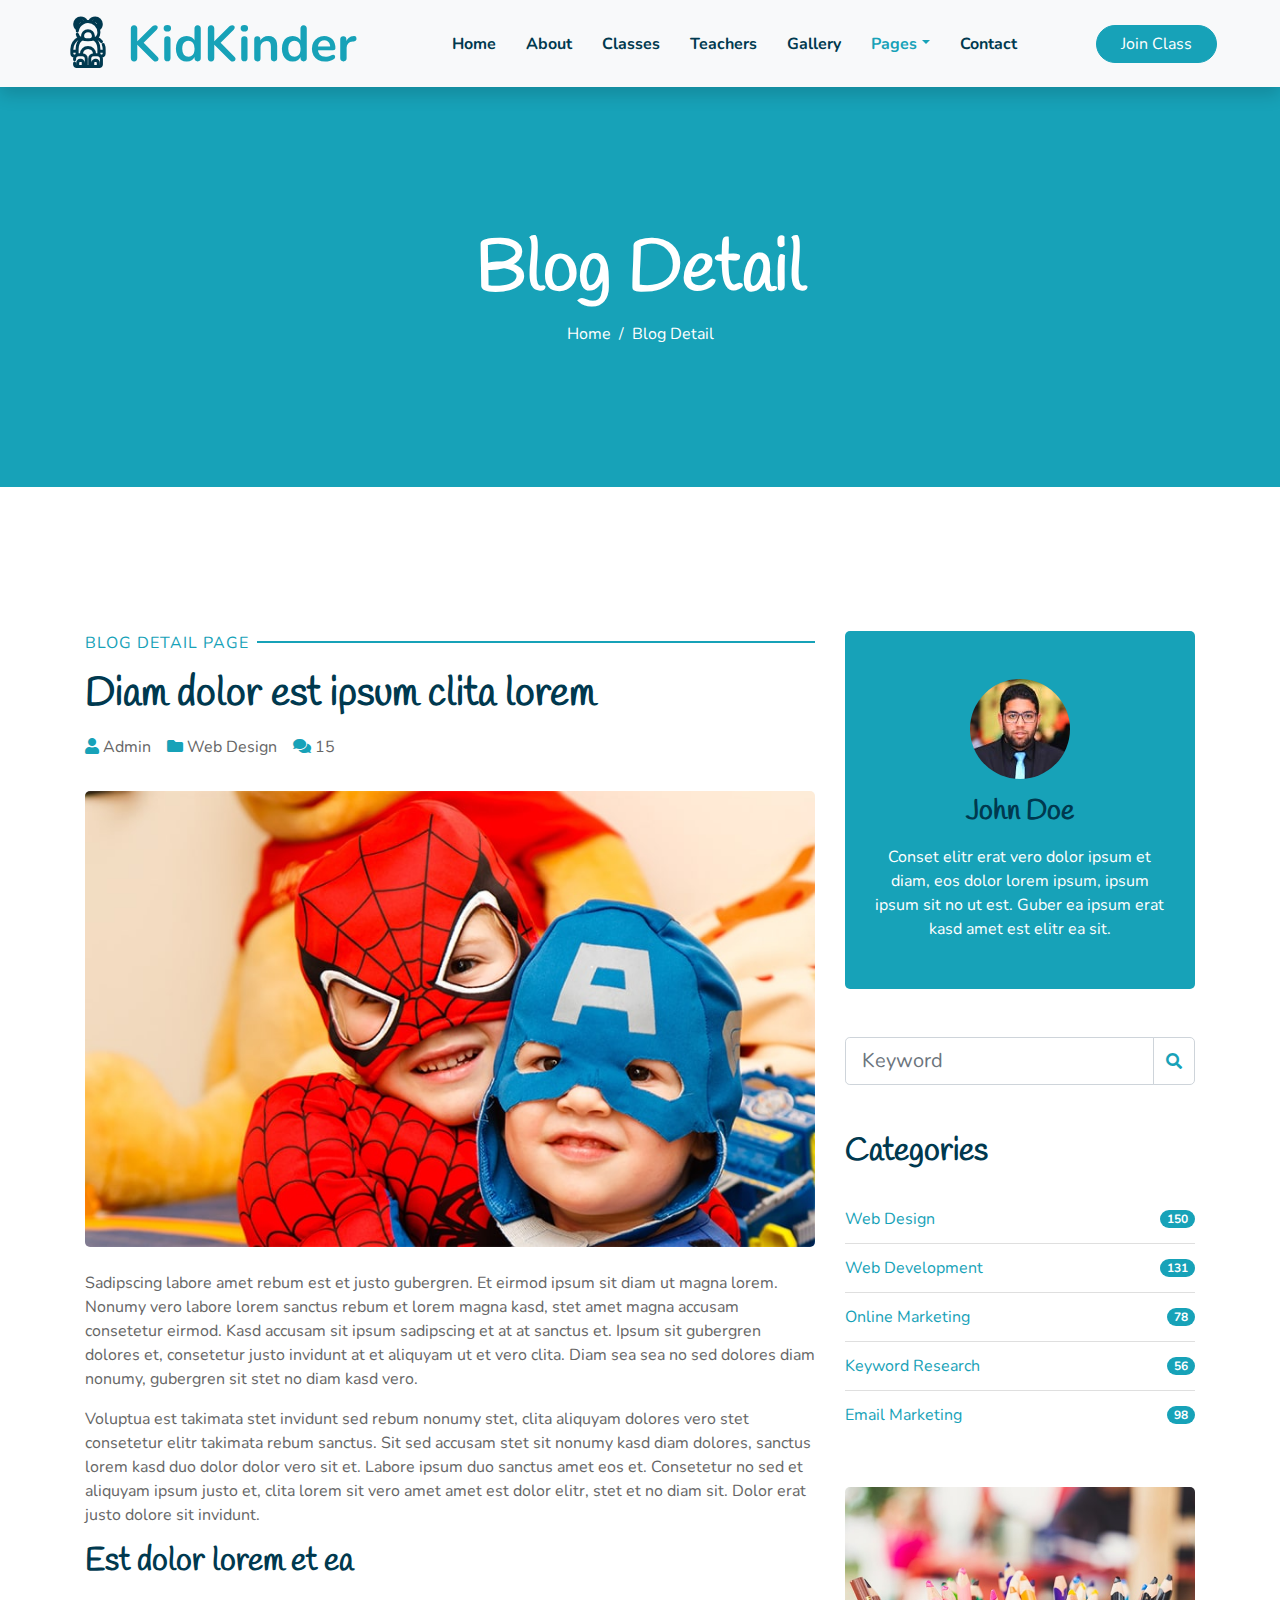
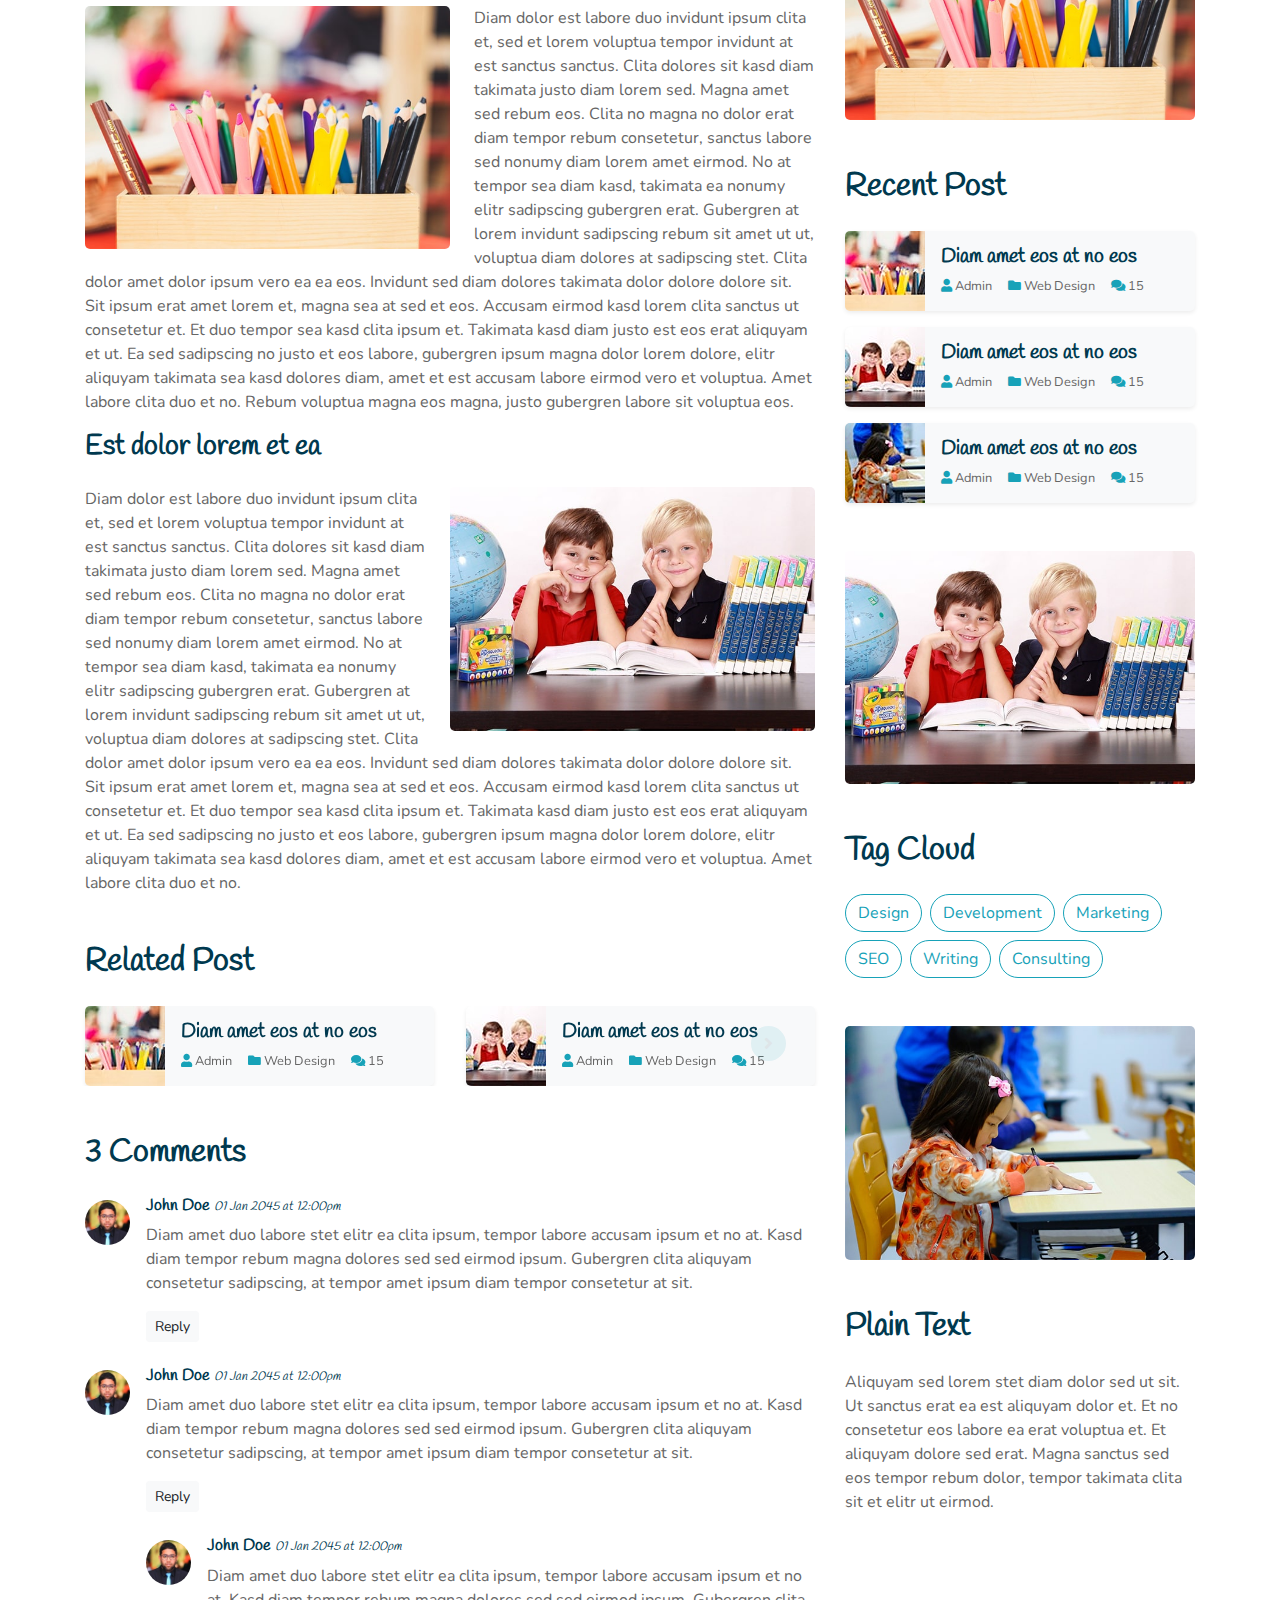
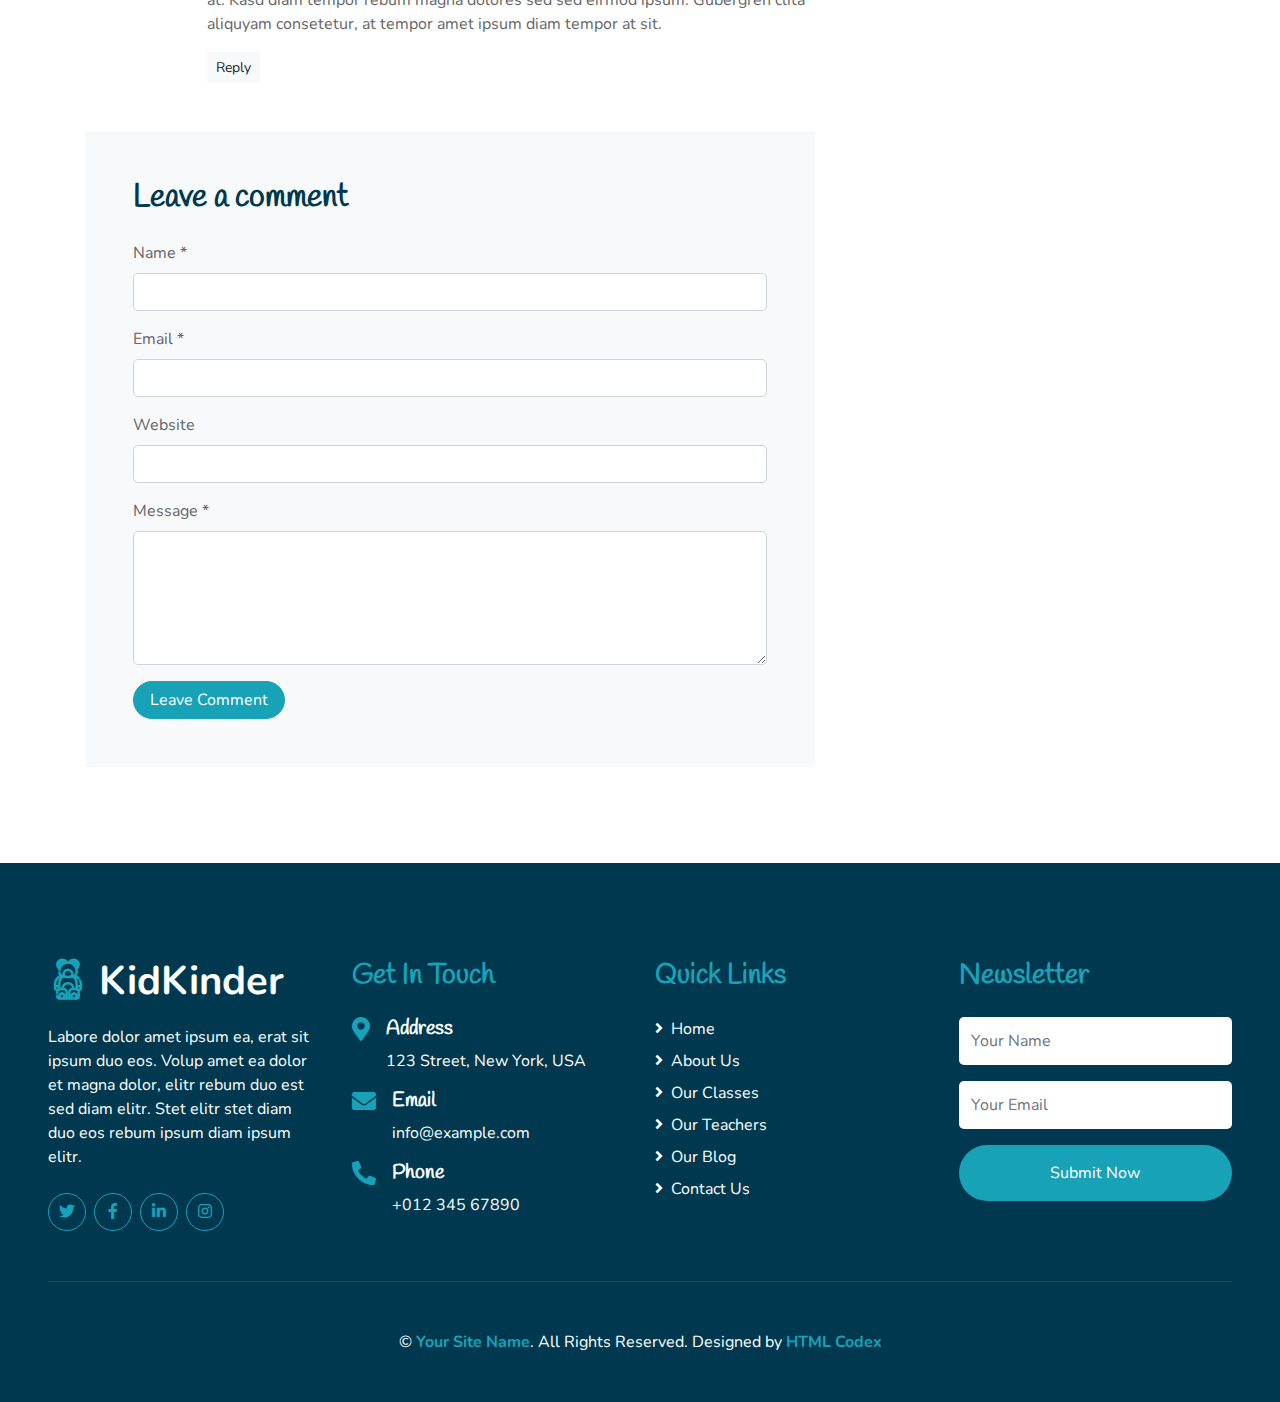
<file: single.html>
<!DOCTYPE html>
<html lang="en">

<head>
    <meta charset="utf-8">
    <title>KidKinder - Kindergarten Website Template</title>
    <meta content="width=device-width, initial-scale=1.0" name="viewport">
    <meta content="Free HTML Templates" name="keywords">
    <meta content="Free HTML Templates" name="description">

    <!-- Favicon -->
    <link href="img/favicon.ico" rel="icon">

    <!-- Google Web Fonts -->
    <link rel="preconnect" href="https://fonts.gstatic.com">
    <link href="https://fonts.googleapis.com/css2?family=Handlee&family=Nunito&display=swap" rel="stylesheet">

    <!-- Font Awesome -->
    <link href="https://cdnjs.cloudflare.com/ajax/libs/font-awesome/5.10.0/css/all.min.css" rel="stylesheet">

    <!-- Flaticon Font -->
    <link href="lib/flaticon/font/flaticon.css" rel="stylesheet">

    <!-- Libraries Stylesheet -->
    <link href="lib/owlcarousel/assets/owl.carousel.min.css" rel="stylesheet">
    <link href="lib/lightbox/css/lightbox.min.css" rel="stylesheet">

    <!-- Customized Bootstrap Stylesheet -->
    <link href="css/style.css" rel="stylesheet">
</head>

<body>
    <!-- Navbar Start -->
    <div class="container-fluid bg-light position-relative shadow">
        <nav class="navbar navbar-expand-lg bg-light navbar-light py-3 py-lg-0 px-0 px-lg-5">
            <a href="" class="navbar-brand font-weight-bold text-secondary" style="font-size: 50px;">
                <i class="flaticon-043-teddy-bear"></i>
                <span class="text-primary">KidKinder</span>
            </a>
            <button type="button" class="navbar-toggler" data-toggle="collapse" data-target="#navbarCollapse">
                <span class="navbar-toggler-icon"></span>
            </button>
            <div class="collapse navbar-collapse justify-content-between" id="navbarCollapse">
                <div class="navbar-nav font-weight-bold mx-auto py-0">
                    <a href="index.html" class="nav-item nav-link">Home</a>
                    <a href="about.html" class="nav-item nav-link">About</a>
                    <a href="class.html" class="nav-item nav-link">Classes</a>
                    <a href="team.html" class="nav-item nav-link">Teachers</a>
                    <a href="gallery.html" class="nav-item nav-link">Gallery</a>
                    <div class="nav-item dropdown">
                        <a href="#" class="nav-link dropdown-toggle active" data-toggle="dropdown">Pages</a>
                        <div class="dropdown-menu rounded-0 m-0">
                            <a href="blog.html" class="dropdown-item">Blog Grid</a>
                            <a href="single.html" class="dropdown-item">Blog Detail</a>
                        </div>
                    </div>
                    <a href="contact.html" class="nav-item nav-link">Contact</a>
                </div>
                <a href="" class="btn btn-primary px-4">Join Class</a>
            </div>
        </nav>
    </div>
    <!-- Navbar End -->


    <!-- Header Start -->
    <div class="container-fluid bg-primary mb-5">
        <div class="d-flex flex-column align-items-center justify-content-center" style="min-height: 400px">
            <h3 class="display-3 font-weight-bold text-white">Blog Detail</h3>
            <div class="d-inline-flex text-white">
                <p class="m-0"><a class="text-white" href="">Home</a></p>
                <p class="m-0 px-2">/</p>
                <p class="m-0">Blog Detail</p>
            </div>
        </div>
    </div>
    <!-- Header End -->


    <!-- Detail Start -->
    <div class="container py-5">
        <div class="row pt-5">
            <div class="col-lg-8">
                <div class="d-flex flex-column text-left mb-3">
                    <p class="section-title pr-5"><span class="pr-2">Blog Detail Page</span></p>
                    <h1 class="mb-3">Diam dolor est ipsum clita lorem</h1>
                    <div class="d-flex">
                        <p class="mr-3"><i class="fa fa-user text-primary"></i> Admin</p>
                        <p class="mr-3"><i class="fa fa-folder text-primary"></i> Web Design</p>
                        <p class="mr-3"><i class="fa fa-comments text-primary"></i> 15</p>
                    </div>
                </div>
                <div class="mb-5">
                    <img class="img-fluid rounded w-100 mb-4" src="img/detail.jpg" alt="Image">
                    <p>Sadipscing labore amet rebum est et justo gubergren. Et eirmod ipsum sit diam ut magna lorem. Nonumy vero labore lorem sanctus rebum et lorem magna kasd, stet amet magna accusam consetetur eirmod. Kasd accusam sit ipsum sadipscing et at at sanctus et. Ipsum sit gubergren dolores et, consetetur justo invidunt at et aliquyam ut et vero clita. Diam sea sea no sed dolores diam nonumy, gubergren sit stet no diam kasd vero.</p>
                    <p>Voluptua est takimata stet invidunt sed rebum nonumy stet, clita aliquyam dolores vero stet consetetur elitr takimata rebum sanctus. Sit sed accusam stet sit nonumy kasd diam dolores, sanctus lorem kasd duo dolor dolor vero sit et. Labore ipsum duo sanctus amet eos et. Consetetur no sed et aliquyam ipsum justo et, clita lorem sit vero amet amet est dolor elitr, stet et no diam sit. Dolor erat justo dolore sit invidunt.</p>
                    <h2 class="mb-4">Est dolor lorem et ea</h2>
                    <img class="img-fluid rounded w-50 float-left mr-4 mb-3" src="img/blog-1.jpg" alt="Image">
                    <p>Diam dolor est labore duo invidunt ipsum clita et, sed et lorem voluptua tempor invidunt at est sanctus sanctus. Clita dolores sit kasd diam takimata justo diam lorem sed. Magna amet sed rebum eos. Clita no magna no dolor erat diam tempor rebum consetetur, sanctus labore sed nonumy diam lorem amet eirmod. No at tempor sea diam kasd, takimata ea nonumy elitr sadipscing gubergren erat. Gubergren at lorem invidunt sadipscing rebum sit amet ut ut, voluptua diam dolores at sadipscing stet. Clita dolor amet dolor ipsum vero ea ea eos. Invidunt sed diam dolores takimata dolor dolore dolore sit. Sit ipsum erat amet lorem et, magna sea at sed et eos. Accusam eirmod kasd lorem clita sanctus ut consetetur et. Et duo tempor sea kasd clita ipsum et. Takimata kasd diam justo est eos erat aliquyam et ut. Ea sed sadipscing no justo et eos labore, gubergren ipsum magna dolor lorem dolore, elitr aliquyam takimata sea kasd dolores diam, amet et est accusam labore eirmod vero et voluptua. Amet labore clita duo et no. Rebum voluptua magna eos magna, justo gubergren labore sit voluptua eos.</p>
                    <h3 class="mb-4">Est dolor lorem et ea</h3>
                    <img class="img-fluid rounded w-50 float-right ml-4 mb-3" src="img/blog-2.jpg" alt="Image">
                    <p>Diam dolor est labore duo invidunt ipsum clita et, sed et lorem voluptua tempor invidunt at est sanctus sanctus. Clita dolores sit kasd diam takimata justo diam lorem sed. Magna amet sed rebum eos. Clita no magna no dolor erat diam tempor rebum consetetur, sanctus labore sed nonumy diam lorem amet eirmod. No at tempor sea diam kasd, takimata ea nonumy elitr sadipscing gubergren erat. Gubergren at lorem invidunt sadipscing rebum sit amet ut ut, voluptua diam dolores at sadipscing stet. Clita dolor amet dolor ipsum vero ea ea eos. Invidunt sed diam dolores takimata dolor dolore dolore sit. Sit ipsum erat amet lorem et, magna sea at sed et eos. Accusam eirmod kasd lorem clita sanctus ut consetetur et. Et duo tempor sea kasd clita ipsum et. Takimata kasd diam justo est eos erat aliquyam et ut. Ea sed sadipscing no justo et eos labore, gubergren ipsum magna dolor lorem dolore, elitr aliquyam takimata sea kasd dolores diam, amet et est accusam labore eirmod vero et voluptua. Amet labore clita duo et no.</p>
                </div>

                <!-- Related Post -->
                <div class="mb-5 mx-n3">
                    <h2 class="mb-4 ml-3">Related Post</h2>
                    <div class="owl-carousel post-carousel position-relative">
                        <div class="d-flex align-items-center bg-light shadow-sm rounded overflow-hidden mx-3">
                            <img class="img-fluid" src="img/post-1.jpg" style="width: 80px; height: 80px;">
                            <div class="pl-3">
                                <h5 class="">Diam amet eos at no eos</h5>
                                <div class="d-flex">
                                    <small class="mr-3"><i class="fa fa-user text-primary"></i> Admin</small>
                                    <small class="mr-3"><i class="fa fa-folder text-primary"></i> Web Design</small>
                                    <small class="mr-3"><i class="fa fa-comments text-primary"></i> 15</small>
                                </div>
                            </div>
                        </div>
                        <div class="d-flex align-items-center bg-light shadow-sm rounded overflow-hidden mx-3">
                            <img class="img-fluid" src="img/post-2.jpg" style="width: 80px; height: 80px;">
                            <div class="pl-3">
                                <h5 class="">Diam amet eos at no eos</h5>
                                <div class="d-flex">
                                    <small class="mr-3"><i class="fa fa-user text-primary"></i> Admin</small>
                                    <small class="mr-3"><i class="fa fa-folder text-primary"></i> Web Design</small>
                                    <small class="mr-3"><i class="fa fa-comments text-primary"></i> 15</small>
                                </div>
                            </div>
                        </div>
                        <div class="d-flex align-items-center bg-light shadow-sm rounded overflow-hidden mx-3">
                            <img class="img-fluid" src="img/post-3.jpg" style="width: 80px; height: 80px;">
                            <div class="pl-3">
                                <h5 class="">Diam amet eos at no eos</h5>
                                <div class="d-flex">
                                    <small class="mr-3"><i class="fa fa-user text-primary"></i> Admin</small>
                                    <small class="mr-3"><i class="fa fa-folder text-primary"></i> Web Design</small>
                                    <small class="mr-3"><i class="fa fa-comments text-primary"></i> 15</small>
                                </div>
                            </div>
                        </div>
                    </div>
                </div>

                <!-- Comment List -->
                <div class="mb-5">
                    <h2 class="mb-4">3 Comments</h2>
                    <div class="media mb-4">
                        <img src="img/user.jpg" alt="Image" class="img-fluid rounded-circle mr-3 mt-1" style="width: 45px;">
                        <div class="media-body">
                            <h6>John Doe <small><i>01 Jan 2045 at 12:00pm</i></small></h6>
                            <p>Diam amet duo labore stet elitr ea clita ipsum, tempor labore accusam ipsum et no at. Kasd diam tempor rebum magna dolores sed sed eirmod ipsum. Gubergren clita aliquyam consetetur sadipscing, at tempor amet ipsum diam tempor consetetur at sit.</p>
                            <button class="btn btn-sm btn-light">Reply</button>
                        </div>
                    </div>
                    <div class="media mb-4">
                        <img src="img/user.jpg" alt="Image" class="img-fluid rounded-circle mr-3 mt-1" style="width: 45px;">
                        <div class="media-body">
                            <h6>John Doe <small><i>01 Jan 2045 at 12:00pm</i></small></h6>
                            <p>Diam amet duo labore stet elitr ea clita ipsum, tempor labore accusam ipsum et no at. Kasd diam tempor rebum magna dolores sed sed eirmod ipsum. Gubergren clita aliquyam consetetur sadipscing, at tempor amet ipsum diam tempor consetetur at sit.</p>
                            <button class="btn btn-sm btn-light">Reply</button>
                            <div class="media mt-4">
                                <img src="img/user.jpg" alt="Image" class="img-fluid rounded-circle mr-3 mt-1" style="width: 45px;">
                                <div class="media-body">
                                    <h6>John Doe <small><i>01 Jan 2045 at 12:00pm</i></small></h6>
                                    <p>Diam amet duo labore stet elitr ea clita ipsum, tempor labore accusam ipsum et no at. Kasd diam tempor rebum magna dolores sed sed eirmod ipsum. Gubergren clita aliquyam consetetur, at tempor amet ipsum diam tempor at sit.</p>
                                    <button class="btn btn-sm btn-light">Reply</button>
                                </div>
                            </div>
                        </div>
                    </div>
                </div>

                <!-- Comment Form -->
                <div class="bg-light p-5">
                    <h2 class="mb-4">Leave a comment</h2>
                    <form>
                        <div class="form-group">
                            <label for="name">Name *</label>
                            <input type="text" class="form-control" id="name">
                        </div>
                        <div class="form-group">
                            <label for="email">Email *</label>
                            <input type="email" class="form-control" id="email">
                        </div>
                        <div class="form-group">
                            <label for="website">Website</label>
                            <input type="url" class="form-control" id="website">
                        </div>

                        <div class="form-group">
                            <label for="message">Message *</label>
                            <textarea id="message" cols="30" rows="5" class="form-control"></textarea>
                        </div>
                        <div class="form-group mb-0">
                            <input type="submit" value="Leave Comment" class="btn btn-primary px-3">
                        </div>
                    </form>
                </div>
            </div>

            <div class="col-lg-4 mt-5 mt-lg-0">
                <!-- Author Bio -->
                <div class="d-flex flex-column text-center bg-primary rounded mb-5 py-5 px-4">
                    <img src="img/user.jpg" class="img-fluid rounded-circle mx-auto mb-3" style="width: 100px;">
                    <h3 class="text-secondary mb-3">John Doe</h3>
                    <p class="text-white m-0">Conset elitr erat vero dolor ipsum et diam, eos dolor lorem ipsum, ipsum ipsum sit no ut est. Guber ea ipsum erat kasd amet est elitr ea sit.</p>
                </div>

                <!-- Search Form -->
                <div class="mb-5">
                    <form action="">
                        <div class="input-group">
                            <input type="text" class="form-control form-control-lg" placeholder="Keyword">
                            <div class="input-group-append">
                                <span class="input-group-text bg-transparent text-primary"><i
                                        class="fa fa-search"></i></span>
                            </div>
                        </div>
                    </form>
                </div>

                <!-- Category List -->
                <div class="mb-5">
                    <h2 class="mb-4">Categories</h2>
                    <ul class="list-group list-group-flush">
                        <li class="list-group-item d-flex justify-content-between align-items-center px-0">
                            <a href="">Web Design</a>
                            <span class="badge badge-primary badge-pill">150</span>
                        </li>
                        <li class="list-group-item d-flex justify-content-between align-items-center px-0">
                            <a href="">Web Development</a>
                            <span class="badge badge-primary badge-pill">131</span>
                        </li>
                        <li class="list-group-item d-flex justify-content-between align-items-center px-0">
                            <a href="">Online Marketing</a>
                            <span class="badge badge-primary badge-pill">78</span>
                        </li>
                        <li class="list-group-item d-flex justify-content-between align-items-center px-0">
                            <a href="">Keyword Research</a>
                            <span class="badge badge-primary badge-pill">56</span>
                        </li>
                        <li class="list-group-item d-flex justify-content-between align-items-center px-0">
                            <a href="">Email Marketing</a>
                            <span class="badge badge-primary badge-pill">98</span>
                        </li>
                    </ul>
                </div>

                <!-- Single Image -->
                <div class="mb-5">
                    <img src="img/blog-1.jpg" alt="" class="img-fluid rounded">
                </div>

                <!-- Recent Post -->
                <div class="mb-5">
                    <h2 class="mb-4">Recent Post</h2>
                    <div class="d-flex align-items-center bg-light shadow-sm rounded overflow-hidden mb-3">
                        <img class="img-fluid" src="img/post-1.jpg" style="width: 80px; height: 80px;">
                        <div class="pl-3">
                            <h5 class="">Diam amet eos at no eos</h5>
                            <div class="d-flex">
                                <small class="mr-3"><i class="fa fa-user text-primary"></i> Admin</small>
                                <small class="mr-3"><i class="fa fa-folder text-primary"></i> Web Design</small>
                                <small class="mr-3"><i class="fa fa-comments text-primary"></i> 15</small>
                            </div>
                        </div>
                    </div>
                    <div class="d-flex align-items-center bg-light shadow-sm rounded overflow-hidden mb-3">
                        <img class="img-fluid" src="img/post-2.jpg" style="width: 80px; height: 80px;">
                        <div class="pl-3">
                            <h5 class="">Diam amet eos at no eos</h5>
                            <div class="d-flex">
                                <small class="mr-3"><i class="fa fa-user text-primary"></i> Admin</small>
                                <small class="mr-3"><i class="fa fa-folder text-primary"></i> Web Design</small>
                                <small class="mr-3"><i class="fa fa-comments text-primary"></i> 15</small>
                            </div>
                        </div>
                    </div>
                    <div class="d-flex align-items-center bg-light shadow-sm rounded overflow-hidden mb-3">
                        <img class="img-fluid" src="img/post-3.jpg" style="width: 80px; height: 80px;">
                        <div class="pl-3">
                            <h5 class="">Diam amet eos at no eos</h5>
                            <div class="d-flex">
                                <small class="mr-3"><i class="fa fa-user text-primary"></i> Admin</small>
                                <small class="mr-3"><i class="fa fa-folder text-primary"></i> Web Design</small>
                                <small class="mr-3"><i class="fa fa-comments text-primary"></i> 15</small>
                            </div>
                        </div>
                    </div>
                </div>

                <!-- Single Image -->
                <div class="mb-5">
                    <img src="img/blog-2.jpg" alt="" class="img-fluid rounded">
                </div>

                <!-- Tag Cloud -->
                <div class="mb-5">
                    <h2 class="mb-4">Tag Cloud</h2>
                    <div class="d-flex flex-wrap m-n1">
                        <a href="" class="btn btn-outline-primary m-1">Design</a>
                        <a href="" class="btn btn-outline-primary m-1">Development</a>
                        <a href="" class="btn btn-outline-primary m-1">Marketing</a>
                        <a href="" class="btn btn-outline-primary m-1">SEO</a>
                        <a href="" class="btn btn-outline-primary m-1">Writing</a>
                        <a href="" class="btn btn-outline-primary m-1">Consulting</a>
                    </div>
                </div>

                <!-- Single Image -->
                <div class="mb-5">
                    <img src="img/blog-3.jpg" alt="" class="img-fluid rounded">
                </div>

                <!-- Plain Text -->
                <div>
                    <h2 class="mb-4">Plain Text</h2>
                    Aliquyam sed lorem stet diam dolor sed ut sit. Ut sanctus erat ea est aliquyam dolor et. Et no consetetur eos labore ea erat voluptua et. Et aliquyam dolore sed erat. Magna sanctus sed eos tempor rebum dolor, tempor takimata clita sit et elitr ut eirmod.
                </div>
            </div>
        </div>
    </div>
    <!-- Detail End -->


    <!-- Footer Start -->
    <div class="container-fluid bg-secondary text-white mt-5 py-5 px-sm-3 px-md-5">
        <div class="row pt-5">
            <div class="col-lg-3 col-md-6 mb-5">
                <a href="" class="navbar-brand font-weight-bold text-primary m-0 mb-4 p-0" style="font-size: 40px; line-height: 40px;">
                    <i class="flaticon-043-teddy-bear"></i>
                    <span class="text-white">KidKinder</span>
                </a>
                <p>Labore dolor amet ipsum ea, erat sit ipsum duo eos. Volup amet ea dolor et magna dolor, elitr rebum duo est sed diam elitr. Stet elitr stet diam duo eos rebum ipsum diam ipsum elitr.</p>
                <div class="d-flex justify-content-start mt-4">
                    <a class="btn btn-outline-primary rounded-circle text-center mr-2 px-0"
                        style="width: 38px; height: 38px;" href="#"><i class="fab fa-twitter"></i></a>
                    <a class="btn btn-outline-primary rounded-circle text-center mr-2 px-0"
                        style="width: 38px; height: 38px;" href="#"><i class="fab fa-facebook-f"></i></a>
                    <a class="btn btn-outline-primary rounded-circle text-center mr-2 px-0"
                        style="width: 38px; height: 38px;" href="#"><i class="fab fa-linkedin-in"></i></a>
                    <a class="btn btn-outline-primary rounded-circle text-center mr-2 px-0"
                        style="width: 38px; height: 38px;" href="#"><i class="fab fa-instagram"></i></a>
                </div>
            </div>
            <div class="col-lg-3 col-md-6 mb-5">
                <h3 class="text-primary mb-4">Get In Touch</h3>
                <div class="d-flex">
                    <h4 class="fa fa-map-marker-alt text-primary"></h4>
                    <div class="pl-3">
                        <h5 class="text-white">Address</h5>
                        <p>123 Street, New York, USA</p>
                    </div>
                </div>
                <div class="d-flex">
                    <h4 class="fa fa-envelope text-primary"></h4>
                    <div class="pl-3">
                        <h5 class="text-white">Email</h5>
                        <p>info@example.com</p>
                    </div>
                </div>
                <div class="d-flex">
                    <h4 class="fa fa-phone-alt text-primary"></h4>
                    <div class="pl-3">
                        <h5 class="text-white">Phone</h5>
                        <p>+012 345 67890</p>
                    </div>
                </div>
            </div>
            <div class="col-lg-3 col-md-6 mb-5">
                <h3 class="text-primary mb-4">Quick Links</h3>
                <div class="d-flex flex-column justify-content-start">
                    <a class="text-white mb-2" href="#"><i class="fa fa-angle-right mr-2"></i>Home</a>
                    <a class="text-white mb-2" href="#"><i class="fa fa-angle-right mr-2"></i>About Us</a>
                    <a class="text-white mb-2" href="#"><i class="fa fa-angle-right mr-2"></i>Our Classes</a>
                    <a class="text-white mb-2" href="#"><i class="fa fa-angle-right mr-2"></i>Our Teachers</a>
                    <a class="text-white mb-2" href="#"><i class="fa fa-angle-right mr-2"></i>Our Blog</a>
                    <a class="text-white" href="#"><i class="fa fa-angle-right mr-2"></i>Contact Us</a>
                </div>
            </div>
            <div class="col-lg-3 col-md-6 mb-5">
                <h3 class="text-primary mb-4">Newsletter</h3>
                <form action="">
                    <div class="form-group">
                        <input type="text" class="form-control border-0 py-4" placeholder="Your Name" required="required" />
                    </div>
                    <div class="form-group">
                        <input type="email" class="form-control border-0 py-4" placeholder="Your Email"
                            required="required" />
                    </div>
                    <div>
                        <button class="btn btn-primary btn-block border-0 py-3" type="submit">Submit Now</button>
                    </div>
                </form>
            </div>
        </div>
        <div class="container-fluid pt-5" style="border-top: 1px solid rgba(23, 162, 184, .2);;">
            <p class="m-0 text-center text-white">
                &copy; <a class="text-primary font-weight-bold" href="#">Your Site Name</a>. All Rights Reserved. 
				
				<!--/*** This template is free as long as you keep the footer author’s credit link/attribution link/backlink. If you'd like to use the template without the footer author’s credit link/attribution link/backlink, you can purchase the Credit Removal License from "https://htmlcodex.com/credit-removal". Thank you for your support. ***/-->
				Designed by <a class="text-primary font-weight-bold" href="https://htmlcodex.com">HTML Codex</a>
            </p>
        </div>
    </div>
    <!-- Footer End -->


    <!-- Back to Top -->
    <a href="#" class="btn btn-primary p-3 back-to-top"><i class="fa fa-angle-double-up"></i></a>


    <!-- JavaScript Libraries -->
    <script src="https://code.jquery.com/jquery-3.4.1.min.js"></script>
    <script src="https://stackpath.bootstrapcdn.com/bootstrap/4.4.1/js/bootstrap.bundle.min.js"></script>
    <script src="lib/easing/easing.min.js"></script>
    <script src="lib/owlcarousel/owl.carousel.min.js"></script>
    <script src="lib/isotope/isotope.pkgd.min.js"></script>
    <script src="lib/lightbox/js/lightbox.min.js"></script>

    <!-- Contact Javascript File -->
    <script src="mail/jqBootstrapValidation.min.js"></script>
    <script src="mail/contact.js"></script>

    <!-- Template Javascript -->
    <script src="js/main.js"></script>
</body>

</html>
</file>
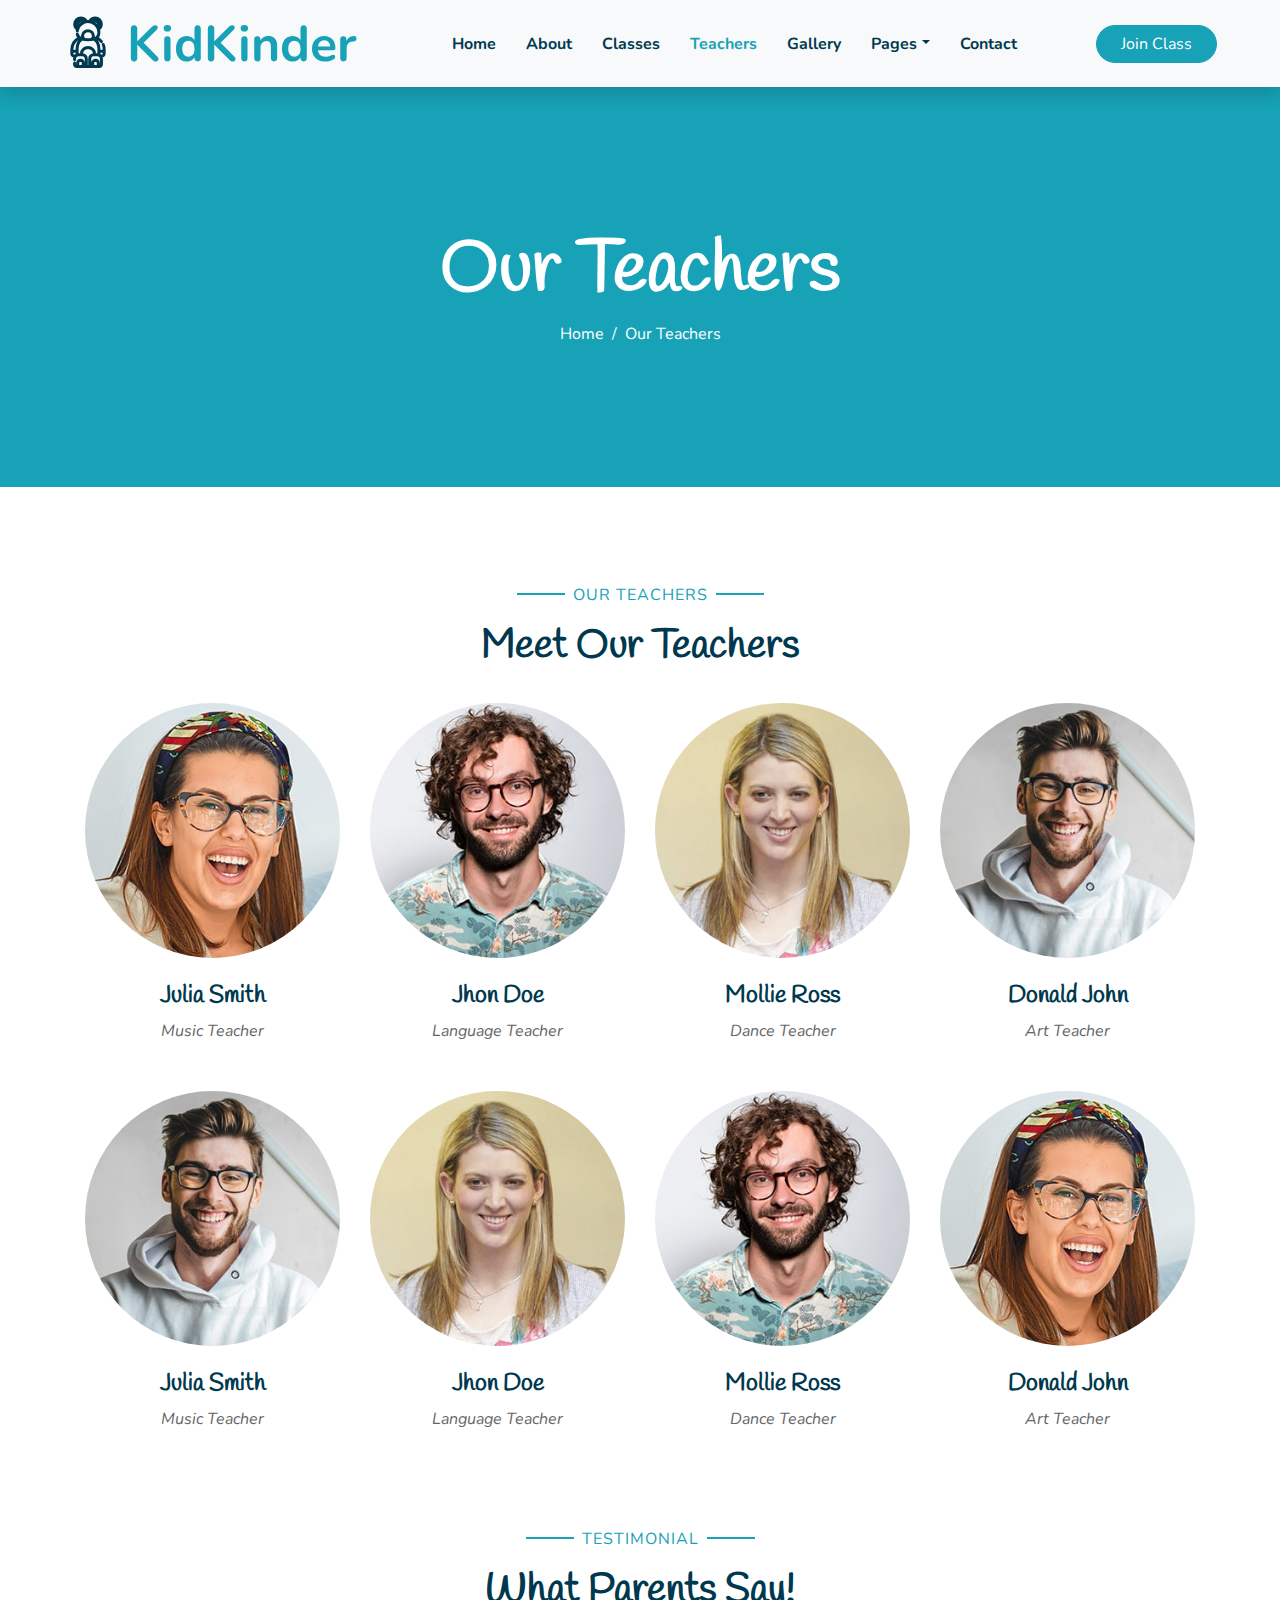
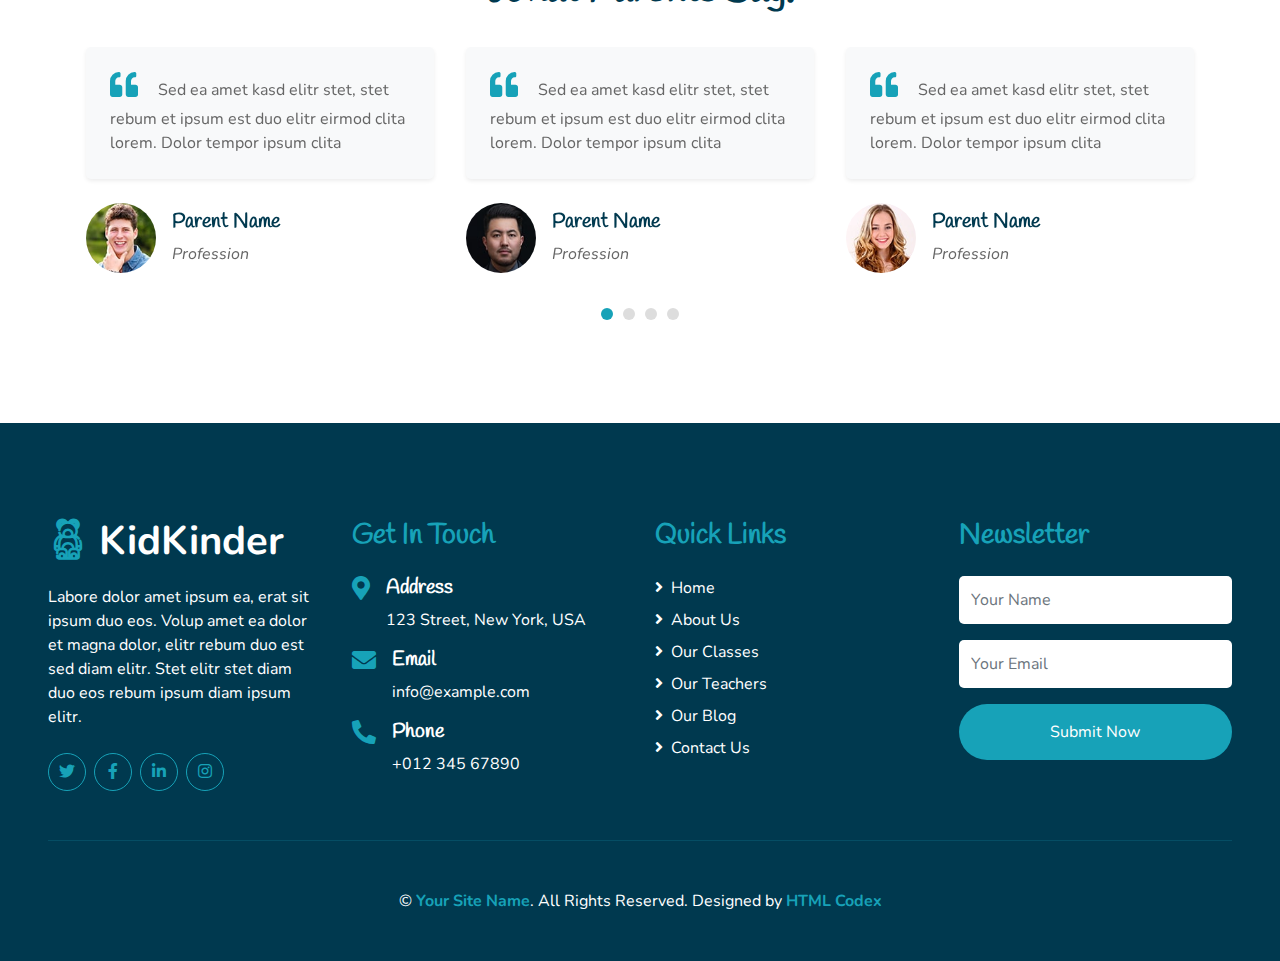
<file: team.html>
<!DOCTYPE html>
<html lang="en">

<head>
    <meta charset="utf-8">
    <title>KidKinder - Kindergarten Website Template</title>
    <meta content="width=device-width, initial-scale=1.0" name="viewport">
    <meta content="Free HTML Templates" name="keywords">
    <meta content="Free HTML Templates" name="description">

    <!-- Favicon -->
    <link href="img/favicon.ico" rel="icon">

    <!-- Google Web Fonts -->
    <link rel="preconnect" href="https://fonts.gstatic.com">
    <link href="https://fonts.googleapis.com/css2?family=Handlee&family=Nunito&display=swap" rel="stylesheet">

    <!-- Font Awesome -->
    <link href="https://cdnjs.cloudflare.com/ajax/libs/font-awesome/5.10.0/css/all.min.css" rel="stylesheet">

    <!-- Flaticon Font -->
    <link href="lib/flaticon/font/flaticon.css" rel="stylesheet">

    <!-- Libraries Stylesheet -->
    <link href="lib/owlcarousel/assets/owl.carousel.min.css" rel="stylesheet">
    <link href="lib/lightbox/css/lightbox.min.css" rel="stylesheet">

    <!-- Customized Bootstrap Stylesheet -->
    <link href="css/style.css" rel="stylesheet">
</head>

<body>
    <!-- Navbar Start -->
    <div class="container-fluid bg-light position-relative shadow">
        <nav class="navbar navbar-expand-lg bg-light navbar-light py-3 py-lg-0 px-0 px-lg-5">
            <a href="" class="navbar-brand font-weight-bold text-secondary" style="font-size: 50px;">
                <i class="flaticon-043-teddy-bear"></i>
                <span class="text-primary">KidKinder</span>
            </a>
            <button type="button" class="navbar-toggler" data-toggle="collapse" data-target="#navbarCollapse">
                <span class="navbar-toggler-icon"></span>
            </button>
            <div class="collapse navbar-collapse justify-content-between" id="navbarCollapse">
                <div class="navbar-nav font-weight-bold mx-auto py-0">
                    <a href="index.html" class="nav-item nav-link">Home</a>
                    <a href="about.html" class="nav-item nav-link">About</a>
                    <a href="class.html" class="nav-item nav-link">Classes</a>
                    <a href="team.html" class="nav-item nav-link active">Teachers</a>
                    <a href="gallery.html" class="nav-item nav-link">Gallery</a>
                    <div class="nav-item dropdown">
                        <a href="#" class="nav-link dropdown-toggle" data-toggle="dropdown">Pages</a>
                        <div class="dropdown-menu rounded-0 m-0">
                            <a href="blog.html" class="dropdown-item">Blog Grid</a>
                            <a href="single.html" class="dropdown-item">Blog Detail</a>
                        </div>
                    </div>
                    <a href="contact.html" class="nav-item nav-link">Contact</a>
                </div>
                <a href="" class="btn btn-primary px-4">Join Class</a>
            </div>
        </nav>
    </div>
    <!-- Navbar End -->


    <!-- Header Start -->
    <div class="container-fluid bg-primary mb-5">
        <div class="d-flex flex-column align-items-center justify-content-center" style="min-height: 400px">
            <h3 class="display-3 font-weight-bold text-white">Our Teachers</h3>
            <div class="d-inline-flex text-white">
                <p class="m-0"><a class="text-white" href="">Home</a></p>
                <p class="m-0 px-2">/</p>
                <p class="m-0">Our Teachers</p>
            </div>
        </div>
    </div>
    <!-- Header End -->


    <!-- Team Start -->
    <div class="container-fluid pt-5">
        <div class="container">
            <div class="text-center pb-2">
                <p class="section-title px-5"><span class="px-2">Our Teachers</span></p>
                <h1 class="mb-4">Meet Our Teachers</h1>
            </div>
            <div class="row">
                <div class="col-md-6 col-lg-3 text-center team mb-5">
                    <div class="position-relative overflow-hidden mb-4" style="border-radius: 100%;">
                        <img class="img-fluid w-100" src="img/team-1.jpg" alt="" >
                        <div
                            class="team-social d-flex align-items-center justify-content-center w-100 h-100 position-absolute">
                            <a class="btn btn-outline-light text-center mr-2 px-0" style="width: 38px; height: 38px;"
                                href="#"><i class="fab fa-twitter"></i></a>
                            <a class="btn btn-outline-light text-center mr-2 px-0" style="width: 38px; height: 38px;"
                                href="#"><i class="fab fa-facebook-f"></i></a>
                            <a class="btn btn-outline-light text-center px-0" style="width: 38px; height: 38px;"
                                href="#"><i class="fab fa-linkedin-in"></i></a>
                        </div>
                    </div>
                    <h4>Julia Smith</h4>
                    <i>Music Teacher</i>
                </div>
                <div class="col-md-6 col-lg-3 text-center team mb-5">
                    <div class="position-relative overflow-hidden mb-4" style="border-radius: 100%;">
                        <img class="img-fluid w-100" src="img/team-2.jpg" alt="" >
                        <div
                            class="team-social d-flex align-items-center justify-content-center w-100 h-100 position-absolute">
                            <a class="btn btn-outline-light text-center mr-2 px-0" style="width: 38px; height: 38px;"
                                href="#"><i class="fab fa-twitter"></i></a>
                            <a class="btn btn-outline-light text-center mr-2 px-0" style="width: 38px; height: 38px;"
                                href="#"><i class="fab fa-facebook-f"></i></a>
                            <a class="btn btn-outline-light text-center px-0" style="width: 38px; height: 38px;"
                                href="#"><i class="fab fa-linkedin-in"></i></a>
                        </div>
                    </div>
                    <h4>Jhon Doe</h4>
                    <i>Language Teacher</i>
                </div>
                <div class="col-md-6 col-lg-3 text-center team mb-5">
                    <div class="position-relative overflow-hidden mb-4" style="border-radius: 100%;">
                        <img class="img-fluid w-100" src="img/team-3.jpg" alt="" >
                        <div
                            class="team-social d-flex align-items-center justify-content-center w-100 h-100 position-absolute">
                            <a class="btn btn-outline-light text-center mr-2 px-0" style="width: 38px; height: 38px;"
                                href="#"><i class="fab fa-twitter"></i></a>
                            <a class="btn btn-outline-light text-center mr-2 px-0" style="width: 38px; height: 38px;"
                                href="#"><i class="fab fa-facebook-f"></i></a>
                            <a class="btn btn-outline-light text-center px-0" style="width: 38px; height: 38px;"
                                href="#"><i class="fab fa-linkedin-in"></i></a>
                        </div>
                    </div>
                    <h4>Mollie Ross</h4>
                    <i>Dance Teacher</i>
                </div>
                <div class="col-md-6 col-lg-3 text-center team mb-5">
                    <div class="position-relative overflow-hidden mb-4" style="border-radius: 100%;">
                        <img class="img-fluid w-100" src="img/team-4.jpg" alt="" >
                        <div
                            class="team-social d-flex align-items-center justify-content-center w-100 h-100 position-absolute">
                            <a class="btn btn-outline-light text-center mr-2 px-0" style="width: 38px; height: 38px;"
                                href="#"><i class="fab fa-twitter"></i></a>
                            <a class="btn btn-outline-light text-center mr-2 px-0" style="width: 38px; height: 38px;"
                                href="#"><i class="fab fa-facebook-f"></i></a>
                            <a class="btn btn-outline-light text-center px-0" style="width: 38px; height: 38px;"
                                href="#"><i class="fab fa-linkedin-in"></i></a>
                        </div>
                    </div>
                    <h4>Donald John</h4>
                    <i>Art Teacher</i>
                </div>
                <div class="col-md-6 col-lg-3 text-center team mb-5">
                    <div class="position-relative overflow-hidden mb-4" style="border-radius: 100%;">
                        <img class="img-fluid w-100" src="img/team-4.jpg" alt="" >
                        <div
                            class="team-social d-flex align-items-center justify-content-center w-100 h-100 position-absolute">
                            <a class="btn btn-outline-light text-center mr-2 px-0" style="width: 38px; height: 38px;"
                                href="#"><i class="fab fa-twitter"></i></a>
                            <a class="btn btn-outline-light text-center mr-2 px-0" style="width: 38px; height: 38px;"
                                href="#"><i class="fab fa-facebook-f"></i></a>
                            <a class="btn btn-outline-light text-center px-0" style="width: 38px; height: 38px;"
                                href="#"><i class="fab fa-linkedin-in"></i></a>
                        </div>
                    </div>
                    <h4>Julia Smith</h4>
                    <i>Music Teacher</i>
                </div>
                <div class="col-md-6 col-lg-3 text-center team mb-5">
                    <div class="position-relative overflow-hidden mb-4" style="border-radius: 100%;">
                        <img class="img-fluid w-100" src="img/team-3.jpg" alt="" >
                        <div
                            class="team-social d-flex align-items-center justify-content-center w-100 h-100 position-absolute">
                            <a class="btn btn-outline-light text-center mr-2 px-0" style="width: 38px; height: 38px;"
                                href="#"><i class="fab fa-twitter"></i></a>
                            <a class="btn btn-outline-light text-center mr-2 px-0" style="width: 38px; height: 38px;"
                                href="#"><i class="fab fa-facebook-f"></i></a>
                            <a class="btn btn-outline-light text-center px-0" style="width: 38px; height: 38px;"
                                href="#"><i class="fab fa-linkedin-in"></i></a>
                        </div>
                    </div>
                    <h4>Jhon Doe</h4>
                    <i>Language Teacher</i>
                </div>
                <div class="col-md-6 col-lg-3 text-center team mb-5">
                    <div class="position-relative overflow-hidden mb-4" style="border-radius: 100%;">
                        <img class="img-fluid w-100" src="img/team-2.jpg" alt="" >
                        <div
                            class="team-social d-flex align-items-center justify-content-center w-100 h-100 position-absolute">
                            <a class="btn btn-outline-light text-center mr-2 px-0" style="width: 38px; height: 38px;"
                                href="#"><i class="fab fa-twitter"></i></a>
                            <a class="btn btn-outline-light text-center mr-2 px-0" style="width: 38px; height: 38px;"
                                href="#"><i class="fab fa-facebook-f"></i></a>
                            <a class="btn btn-outline-light text-center px-0" style="width: 38px; height: 38px;"
                                href="#"><i class="fab fa-linkedin-in"></i></a>
                        </div>
                    </div>
                    <h4>Mollie Ross</h4>
                    <i>Dance Teacher</i>
                </div>
                <div class="col-md-6 col-lg-3 text-center team mb-5">
                    <div class="position-relative overflow-hidden mb-4" style="border-radius: 100%;">
                        <img class="img-fluid w-100" src="img/team-1.jpg" alt="" >
                        <div
                            class="team-social d-flex align-items-center justify-content-center w-100 h-100 position-absolute">
                            <a class="btn btn-outline-light text-center mr-2 px-0" style="width: 38px; height: 38px;"
                                href="#"><i class="fab fa-twitter"></i></a>
                            <a class="btn btn-outline-light text-center mr-2 px-0" style="width: 38px; height: 38px;"
                                href="#"><i class="fab fa-facebook-f"></i></a>
                            <a class="btn btn-outline-light text-center px-0" style="width: 38px; height: 38px;"
                                href="#"><i class="fab fa-linkedin-in"></i></a>
                        </div>
                    </div>
                    <h4>Donald John</h4>
                    <i>Art Teacher</i>
                </div>
            </div>
        </div>
    </div>
    <!-- Team End -->


    <!-- Testimonial Start -->
    <div class="container-fluid py-5">
        <div class="container p-0">
            <div class="text-center pb-2">
                <p class="section-title px-5"><span class="px-2">Testimonial</span></p>
                <h1 class="mb-4">What Parents Say!</h1>
            </div>
            <div class="owl-carousel testimonial-carousel">
                <div class="testimonial-item px-3">
                    <div class="bg-light shadow-sm rounded mb-4 p-4">
                        <h3 class="fas fa-quote-left text-primary mr-3"></h3>
                        Sed ea amet kasd elitr stet, stet rebum et ipsum est duo elitr eirmod clita lorem. Dolor tempor ipsum clita
                    </div>
                    <div class="d-flex align-items-center">
                        <img class="rounded-circle" src="img/testimonial-1.jpg" style="width: 70px; height: 70px;" alt="Image">
                        <div class="pl-3">
                            <h5>Parent Name</h5>
                            <i>Profession</i>
                        </div>
                    </div>
                </div>
                <div class="testimonial-item px-3">
                    <div class="bg-light shadow-sm rounded mb-4 p-4">
                        <h3 class="fas fa-quote-left text-primary mr-3"></h3>
                        Sed ea amet kasd elitr stet, stet rebum et ipsum est duo elitr eirmod clita lorem. Dolor tempor ipsum clita
                    </div>
                    <div class="d-flex align-items-center">
                        <img class="rounded-circle" src="img/testimonial-2.jpg" style="width: 70px; height: 70px;" alt="Image">
                        <div class="pl-3">
                            <h5>Parent Name</h5>
                            <i>Profession</i>
                        </div>
                    </div>
                </div>
                <div class="testimonial-item px-3">
                    <div class="bg-light shadow-sm rounded mb-4 p-4">
                        <h3 class="fas fa-quote-left text-primary mr-3"></h3>
                        Sed ea amet kasd elitr stet, stet rebum et ipsum est duo elitr eirmod clita lorem. Dolor tempor ipsum clita
                    </div>
                    <div class="d-flex align-items-center">
                        <img class="rounded-circle" src="img/testimonial-3.jpg" style="width: 70px; height: 70px;" alt="Image">
                        <div class="pl-3">
                            <h5>Parent Name</h5>
                            <i>Profession</i>
                        </div>
                    </div>
                </div>
                <div class="testimonial-item px-3">
                    <div class="bg-light shadow-sm rounded mb-4 p-4">
                        <h3 class="fas fa-quote-left text-primary mr-3"></h3>
                        Sed ea amet kasd elitr stet, stet rebum et ipsum est duo elitr eirmod clita lorem. Dolor tempor ipsum clita
                    </div>
                    <div class="d-flex align-items-center">
                        <img class="rounded-circle" src="img/testimonial-4.jpg" style="width: 70px; height: 70px;" alt="Image">
                        <div class="pl-3">
                            <h5>Parent Name</h5>
                            <i>Profession</i>
                        </div>
                    </div>
                </div>
            </div>
        </div>
    </div>
    <!-- Testimonial End -->


    <!-- Footer Start -->
    <div class="container-fluid bg-secondary text-white mt-5 py-5 px-sm-3 px-md-5">
        <div class="row pt-5">
            <div class="col-lg-3 col-md-6 mb-5">
                <a href="" class="navbar-brand font-weight-bold text-primary m-0 mb-4 p-0" style="font-size: 40px; line-height: 40px;">
                    <i class="flaticon-043-teddy-bear"></i>
                    <span class="text-white">KidKinder</span>
                </a>
                <p>Labore dolor amet ipsum ea, erat sit ipsum duo eos. Volup amet ea dolor et magna dolor, elitr rebum duo est sed diam elitr. Stet elitr stet diam duo eos rebum ipsum diam ipsum elitr.</p>
                <div class="d-flex justify-content-start mt-4">
                    <a class="btn btn-outline-primary rounded-circle text-center mr-2 px-0"
                        style="width: 38px; height: 38px;" href="#"><i class="fab fa-twitter"></i></a>
                    <a class="btn btn-outline-primary rounded-circle text-center mr-2 px-0"
                        style="width: 38px; height: 38px;" href="#"><i class="fab fa-facebook-f"></i></a>
                    <a class="btn btn-outline-primary rounded-circle text-center mr-2 px-0"
                        style="width: 38px; height: 38px;" href="#"><i class="fab fa-linkedin-in"></i></a>
                    <a class="btn btn-outline-primary rounded-circle text-center mr-2 px-0"
                        style="width: 38px; height: 38px;" href="#"><i class="fab fa-instagram"></i></a>
                </div>
            </div>
            <div class="col-lg-3 col-md-6 mb-5">
                <h3 class="text-primary mb-4">Get In Touch</h3>
                <div class="d-flex">
                    <h4 class="fa fa-map-marker-alt text-primary"></h4>
                    <div class="pl-3">
                        <h5 class="text-white">Address</h5>
                        <p>123 Street, New York, USA</p>
                    </div>
                </div>
                <div class="d-flex">
                    <h4 class="fa fa-envelope text-primary"></h4>
                    <div class="pl-3">
                        <h5 class="text-white">Email</h5>
                        <p>info@example.com</p>
                    </div>
                </div>
                <div class="d-flex">
                    <h4 class="fa fa-phone-alt text-primary"></h4>
                    <div class="pl-3">
                        <h5 class="text-white">Phone</h5>
                        <p>+012 345 67890</p>
                    </div>
                </div>
            </div>
            <div class="col-lg-3 col-md-6 mb-5">
                <h3 class="text-primary mb-4">Quick Links</h3>
                <div class="d-flex flex-column justify-content-start">
                    <a class="text-white mb-2" href="#"><i class="fa fa-angle-right mr-2"></i>Home</a>
                    <a class="text-white mb-2" href="#"><i class="fa fa-angle-right mr-2"></i>About Us</a>
                    <a class="text-white mb-2" href="#"><i class="fa fa-angle-right mr-2"></i>Our Classes</a>
                    <a class="text-white mb-2" href="#"><i class="fa fa-angle-right mr-2"></i>Our Teachers</a>
                    <a class="text-white mb-2" href="#"><i class="fa fa-angle-right mr-2"></i>Our Blog</a>
                    <a class="text-white" href="#"><i class="fa fa-angle-right mr-2"></i>Contact Us</a>
                </div>
            </div>
            <div class="col-lg-3 col-md-6 mb-5">
                <h3 class="text-primary mb-4">Newsletter</h3>
                <form action="">
                    <div class="form-group">
                        <input type="text" class="form-control border-0 py-4" placeholder="Your Name" required="required" />
                    </div>
                    <div class="form-group">
                        <input type="email" class="form-control border-0 py-4" placeholder="Your Email"
                            required="required" />
                    </div>
                    <div>
                        <button class="btn btn-primary btn-block border-0 py-3" type="submit">Submit Now</button>
                    </div>
                </form>
            </div>
        </div>
        <div class="container-fluid pt-5" style="border-top: 1px solid rgba(23, 162, 184, .2);;">
            <p class="m-0 text-center text-white">
                &copy; <a class="text-primary font-weight-bold" href="#">Your Site Name</a>. All Rights Reserved. 
				
				<!--/*** This template is free as long as you keep the footer author’s credit link/attribution link/backlink. If you'd like to use the template without the footer author’s credit link/attribution link/backlink, you can purchase the Credit Removal License from "https://htmlcodex.com/credit-removal". Thank you for your support. ***/-->
				Designed by <a class="text-primary font-weight-bold" href="https://htmlcodex.com">HTML Codex</a>
            </p>
        </div>
    </div>
    <!-- Footer End -->


    <!-- Back to Top -->
    <a href="#" class="btn btn-primary p-3 back-to-top"><i class="fa fa-angle-double-up"></i></a>


    <!-- JavaScript Libraries -->
    <script src="https://code.jquery.com/jquery-3.4.1.min.js"></script>
    <script src="https://stackpath.bootstrapcdn.com/bootstrap/4.4.1/js/bootstrap.bundle.min.js"></script>
    <script src="lib/easing/easing.min.js"></script>
    <script src="lib/owlcarousel/owl.carousel.min.js"></script>
    <script src="lib/isotope/isotope.pkgd.min.js"></script>
    <script src="lib/lightbox/js/lightbox.min.js"></script>

    <!-- Contact Javascript File -->
    <script src="mail/jqBootstrapValidation.min.js"></script>
    <script src="mail/contact.js"></script>

    <!-- Template Javascript -->
    <script src="js/main.js"></script>
</body>

</html>
</file>
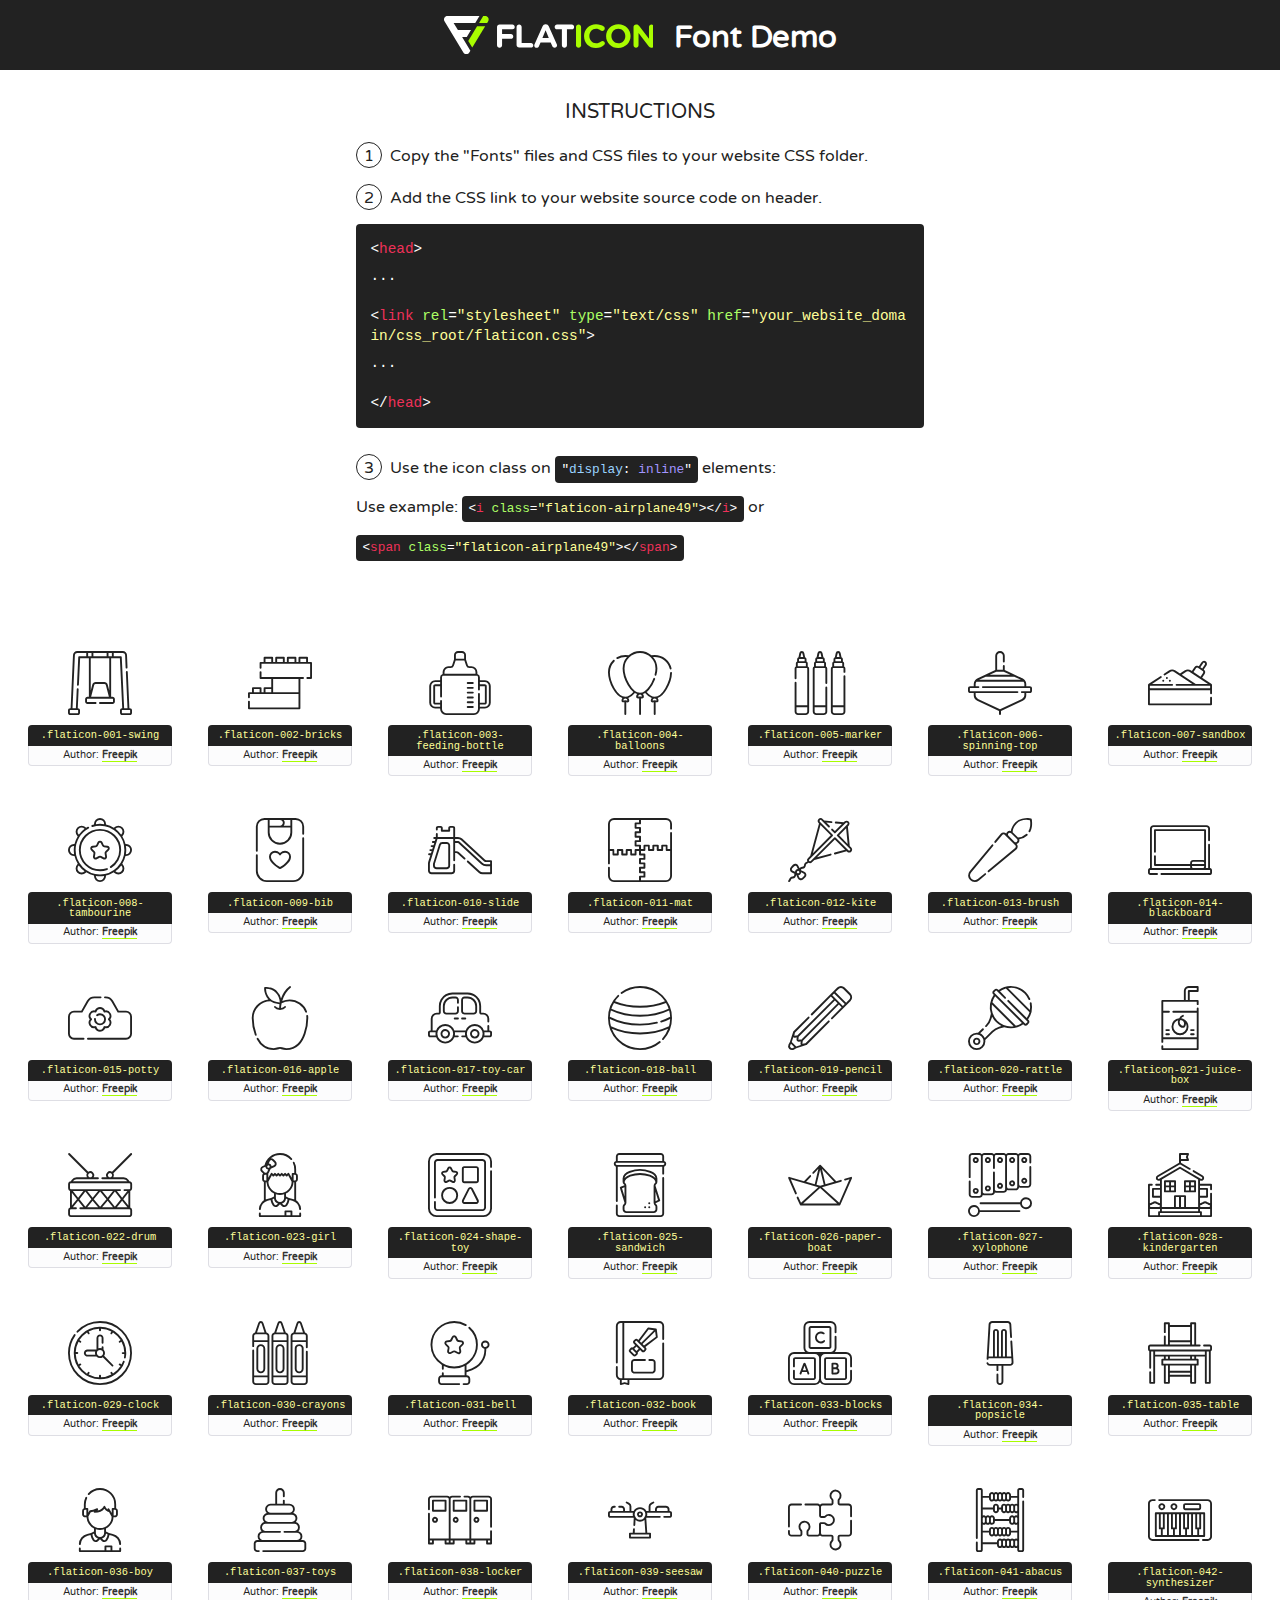
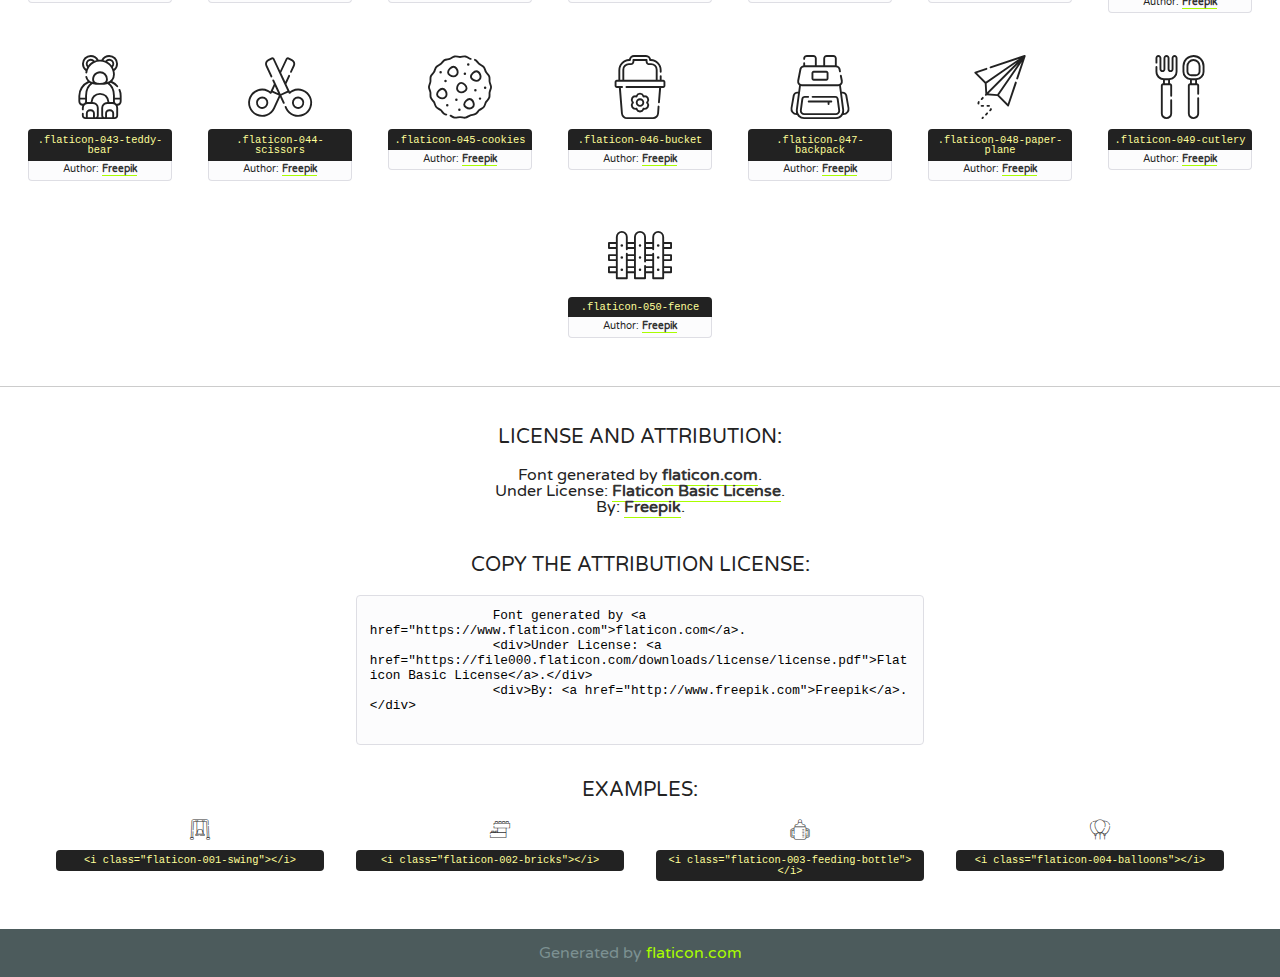
<file: lib/flaticon/font/flaticon.html>
<!DOCTYPE html>
<!--
  Flaticon icon font: Flaticon
  Creation date: 11/06/2020 07:22
-->
<html>
    <!DOCTYPE html>

    <head>
        <title>Flaticon WebFont</title>
        <link href="http://fonts.googleapis.com/css?family=Varela+Round" rel="stylesheet" type="text/css" />
        <link rel="stylesheet" type="text/css" href="flaticon.css">
        <meta charset="UTF-8">
        <style>
            html, body, div, span, applet, object, iframe,
            h1, h2, h3, h4, h5, h6, p, blockquote, pre,
            a, abbr, acronym, address, big, cite, code,
            del, dfn, em, img, ins, kbd, q, s, samp,
            small, strike, strong, sub, sup, tt, var,
            b, u, i, center,
            dl, dt, dd, ol, ul, li,
            fieldset, form, label, legend,
            table, caption, tbody, tfoot, thead, tr, th, td,
            article, aside, canvas, details, embed,
            figure, figcaption, footer, header, hgroup,
            menu, nav, output, ruby, section, summary,
            time, mark, audio, video {
                margin: 0;
                padding: 0;
                border: 0;
                font-size: 100%;
                font: inherit;
                vertical-align: baseline;
            }
            /* HTML5 display-role reset for older browsers */
            article, aside, details, figcaption, figure,
            footer, header, hgroup, menu, nav, section {
                display: block;
            }
            body {
                line-height: 1;
            }
            ol, ul {
                list-style: none;
            }
            blockquote, q {
                quotes: none;
            }
            blockquote:before, blockquote:after,
            q:before, q:after {
                content: '';
                content: none;
            }
            table {
                border-collapse: collapse;
                border-spacing: 0;
            }
            body {
                font-family: 'Varela Round', Helvetica, Arial, sans-serif;
                font-size: 16px;
                color: #222;
            }
            a {
                color: #333;
                border-bottom: 1px solid #a9fd00;
                font-weight: bold;
                text-decoration: none;
            }
            * {
                -moz-box-sizing: border-box;
                -webkit-box-sizing: border-box;
                box-sizing: border-box;
                margin: 0;
                padding: 0;
            }
            [class^="flaticon-"]:before, [class*=" flaticon-"]:before, [class^="flaticon-"]:after, [class*=" flaticon-"]:after {
                font-family: Flaticon;
                font-size: 30px;
                font-style: normal;
                margin-left: 20px;
                color: #333;
            }
            .wrapper {
                max-width: 600px;
                margin: auto;
                padding: 0 1em;
            }
            .title {
                font-size: 1.25em;
                text-align: center;
                margin-bottom: 1em;
                text-transform: uppercase;
            }
            header {
                text-align: center;
                background-color: #222;
                color: #fff;
                padding: 1em;
            }
            header .logo {
                width: 210px;
                height: 38px;
                display: inline-block;
                vertical-align: middle;
                margin-right: 1em;
                border: none;
            }
            header strong {
                font-size: 1.95em;
                font-weight: bold;
                vertical-align: middle;
                margin-top: 5px;
                display: inline-block;
            }
            .demo {
                margin: 2em auto;
                line-height: 1.25em;
            }
            .demo ul li {
                margin-bottom: 1em;
            }
            .demo ul li .num {
                color: #222;
                border-radius: 20px;
                display: inline-block;
                width: 26px;
                padding: 3px;
                height: 26px;
                text-align: center;
                margin-right: 0.5em;
                border: 1px solid #222;
            }
            .demo ul li code {
                background-color: #222;
                border-radius: 4px;
                padding: 0.25em 0.5em;
                display: inline-block;
                color: #fff;
                font-family: Consolas,Monaco,Lucida Console,Liberation Mono,DejaVu Sans Mono,Bitstream Vera Sans Mono,Courier New, monospace;
                font-weight: lighter;
                margin-top: 1em;
                font-size: 0.8em;
                word-break: break-all;
            }
            .demo ul li code.big {
                padding: 1em;
                font-size: 0.9em;
            }
            .demo ul li code .red {
                color: #EF3159;
            }
            .demo ul li code .green {
                color: #ACFF65;
            }
            .demo ul li code .yellow {
                color: #FFFF99;
            }
            .demo ul li code .blue {
                color: #99D3FF;
            }
            .demo ul li code .purple {
                color: #A295FF;
            }
            .demo ul li code .dots {
                margin-top: 0.5em;
                display: block;
            }
            #glyphs {
                border-bottom: 1px solid #ccc;
                padding: 2em 0;
                text-align: center;
            }
            .glyph {
                display: inline-block;
                width: 9em;
                margin: 1em;
                text-align: center;
                vertical-align: top;
                background: #FFF;
            }
            .glyph .glyph-icon {
                padding: 10px;
                display: block;
                font-family:"Flaticon";
                font-size: 64px;
                line-height: 1;
            }
            .glyph .glyph-icon:before {
                font-size: 64px;
                color: #222;
                margin-left: 0;
            }
            .class-name {
                font-size: 0.65em;
                background-color: #222;
                color: #fff;
                border-radius: 4px 4px 0 0;
                padding: 0.5em;
                color: #FFFF99;
                font-family: Consolas,Monaco,Lucida Console,Liberation Mono,DejaVu Sans Mono,Bitstream Vera Sans Mono,Courier New, monospace;
            }
            .author-name {
                font-size: 0.6em;
                background-color: #fcfcfd;
                border: 1px solid #DEDEE4;
                border-top: 0;
                border-radius: 0 0 4px 4px;
                padding: 0.5em;
            }
            .class-name:last-child {
                font-size: 10px;
                color:#888;
            }
            .class-name:last-child a {
                font-size: 10px;
                color:#555;
            }
            .class-name:last-child a:hover {
                color:#a9fd00;
            }
            .glyph > input {
                display: block;
                width: 100px;
                margin: 5px auto;
                text-align: center;
                font-size: 12px;
                cursor: text;
            }
            .glyph > input.icon-input {
                font-family:"Flaticon";
                font-size: 16px;
                margin-bottom: 10px;
            }
            .attribution .title {
                margin-top: 2em;
            }
            .attribution textarea {
                background-color: #fcfcfd;
                padding: 1em;
                border: none;
                box-shadow: none;
                border: 1px solid #DEDEE4;
                border-radius: 4px;
                resize: none;
                width: 100%;
                height: 150px;
                font-size: 0.8em;
                font-family: Consolas,Monaco,Lucida Console,Liberation Mono,DejaVu Sans Mono,Bitstream Vera Sans Mono,Courier New, monospace;
                -webkit-appearance: none;
            }
            .iconsuse {
                margin: 2em auto;
                text-align: center;
                max-width: 1200px;
            }
            .iconsuse:after {
                content: '';
                display: table;
                clear: both;
            }
            .iconsuse .image {
                float: left;
                width: 25%;
                padding: 0 1em;
            }
            .iconsuse .image p {
                margin-bottom: 1em;
            }
            .iconsuse .image span {
                display: block;
                font-size: 0.65em;
                background-color: #222;
                color: #fff;
                border-radius: 4px;
                padding: 0.5em;
                color: #FFFF99;
                margin-top: 1em;
                font-family: Consolas,Monaco,Lucida Console,Liberation Mono,DejaVu Sans Mono,Bitstream Vera Sans Mono,Courier New, monospace;
            }
            #footer {
                text-align: center;
                background-color: #4C5B5C;
                color: #7c9192;
                padding: 1em;
            }
            #footer a {
                border: none;
                color: #a9fd00;
                font-weight: normal;
            }
            @media (max-width: 960px) {
                .iconsuse .image {
                    width: 50%;
                }
            }
            @media (max-width: 560px) {
                .iconsuse .image {
                    width: 100%;
                }
            }
            .attrDiv {

            }
        </style>
        <link rel="stylesheet" href="flaticon.css">
    </head>

    <body class="characters-off">
        <header>
            <a href="https://www.flaticon.com" target="_blank" class="logo">
                <svg version="1.1" xmlns="http://www.w3.org/2000/svg" xmlns:xlink="http://www.w3.org/1999/xlink" xmlns:a="http://ns.adobe.com/AdobeSVGViewerExtensions/3.0/" viewBox="0 0 560.875 102.036" enable-background="new 0 0 560.875 102.036" xml:space="preserve">
                        <defs>
                        </defs>
                        <g>
                            <g class="letters">
                                <path fill="#ffffff" d="M141.596,29.675c0-3.777,2.985-6.767,6.764-6.767h34.438c3.426,0,6.15,2.728,6.15,6.15
                                c0,3.43-2.724,6.149-6.15,6.149h-27.674v13.091h23.719c3.429,0,6.151,2.724,6.151,6.15c0,3.43-2.723,6.149-6.151,6.149h-23.719
                                v17.574c0,3.773-2.986,6.761-6.764,6.761c-3.779,0-6.764-2.989-6.764-6.761V29.675z"></path>
                                <path fill="#ffffff" d="M193.844,29.149c0-3.781,2.985-6.767,6.764-6.767c3.776,0,6.763,2.985,6.763,6.767v42.957h25.039
                                c3.426,0,6.149,2.726,6.149,6.153c0,3.425-2.723,6.15-6.149,6.15h-31.802c-3.779,0-6.764-2.986-6.764-6.768V29.149z"></path>
                                <path fill="#ffffff" d="M241.891,75.71l21.438-48.407c1.492-3.341,4.215-5.357,7.906-5.357h0.792
                                c3.686,0,6.323,2.017,7.815,5.357l21.439,48.407c0.436,0.967,0.701,1.845,0.701,2.723c0,3.602-2.809,6.501-6.414,6.501
                                c-3.161,0-5.269-1.845-6.499-4.655l-4.132-9.661h-27.059l-4.301,10.102c-1.144,2.631-3.426,4.214-6.237,4.214
                                c-3.517,0-6.24-2.81-6.24-6.325C241.1,77.64,241.451,76.677,241.891,75.71z M279.932,58.666l-8.521-20.297l-8.526,20.297H279.932
                                z"></path>
                                <path fill="#ffffff" d="M314.864,35.387H301.86c-3.429,0-6.239-2.813-6.239-6.238c0-3.429,2.811-6.24,6.239-6.24h39.533
                                c3.426,0,6.237,2.811,6.237,6.24c0,3.425-2.811,6.238-6.237,6.238h-13.001v42.785c0,3.773-2.99,6.761-6.764,6.761
                                c-3.779,0-6.764-2.989-6.764-6.761V35.387z"></path>
                                <path fill="#A9FD00" d="M352.615,29.149c0-3.781,2.985-6.767,6.767-6.767c3.774,0,6.761,2.985,6.761,6.767v49.024
                                c0,3.773-2.987,6.761-6.761,6.761c-3.781,0-6.767-2.989-6.767-6.761V29.149z"></path>
                                <path fill="#A9FD00" d="M374.132,53.836v-0.179c0-17.481,13.178-31.801,32.065-31.801c9.22,0,15.459,2.458,20.557,6.238
                                c1.402,1.054,2.637,2.985,2.637,5.357c0,3.692-2.985,6.59-6.681,6.59c-1.845,0-3.071-0.702-4.044-1.319
                                c-3.776-2.813-7.729-4.393-12.562-4.393c-10.364,0-17.831,8.611-17.831,19.154v0.173c0,10.542,7.291,19.329,17.831,19.329
                                c5.715,0,9.492-1.756,13.359-4.834c1.049-0.874,2.458-1.491,4.039-1.491c3.429,0,6.325,2.813,6.325,6.236
                                c0,2.106-1.056,3.78-2.282,4.834c-5.539,4.834-12.036,7.733-21.878,7.733C387.572,85.464,374.132,71.493,374.132,53.836z"></path>
                                <path fill="#A9FD00" d="M433.009,53.836v-0.179c0-17.481,13.79-31.801,32.766-31.801c18.981,0,32.592,14.143,32.592,31.628v0.173
                                c0,17.483-13.785,31.807-32.769,31.807C446.625,85.464,433.009,71.32,433.009,53.836z M484.224,53.836v-0.179
                                c0-10.539-7.725-19.326-18.626-19.326c-10.893,0-18.449,8.611-18.449,19.154v0.173c0,10.542,7.73,19.329,18.626,19.329
                                C476.676,72.986,484.224,64.378,484.224,53.836z"></path>
                                <path fill="#A9FD00" d="M506.233,29.321c0-3.774,2.99-6.763,6.767-6.763h1.401c3.252,0,5.183,1.583,7.029,3.953l26.093,34.265
                                V29.059c0-3.692,2.99-6.677,6.681-6.677c3.683,0,6.671,2.985,6.671,6.677v48.934c0,3.78-2.987,6.765-6.764,6.765h-0.436
                                c-3.257,0-5.188-1.581-7.034-3.953l-27.056-35.492v32.944c0,3.687-2.985,6.676-6.678,6.676c-3.683,0-6.673-2.989-6.673-6.676
                                V29.321z"></path>
                            </g>
                            <g class="insignia">
                                <path fill="#ffffff" d="M48.372,56.137h12.517l11.156-18.537H37.186L25.688,18.539h57.825L94.668,0H9.271
                                C5.925,0,2.842,1.801,1.198,4.716c-1.644,2.907-1.593,6.482,0.134,9.343l50.38,83.501c1.678,2.781,4.689,4.476,7.938,4.476
                                c3.246,0,6.257-1.695,7.935-4.476l2.898-4.804L48.372,56.137z"></path>
                                <g class="i">
                                    <path fill="#A9FD00" d="M93.575,18.539h0.031v0.004l21.652,0.004l2.705-4.488c1.727-2.861,1.778-6.436,0.133-9.343
                                    C116.454,1.801,113.371,0,110.026,0h-5.294L93.575,18.539z"></path>
                                    <polygon fill="#A9FD00" points="88.291,27.356 64.725,66.486 75.519,84.404 109.942,27.356"></polygon>
                                </g>
                            </g>
                        </g>
                    </svg>
            </a>
            <strong>Font Demo</strong>
        </header>

        <section class="demo wrapper">
            <p class="title">Instructions</p>
            <ul>
                <li>
                    <span class="num">1</span>Copy the "Fonts" files and CSS files to your website CSS folder.
                </li>
                <li>
                    <span class="num">2</span>Add the CSS link to your website source code on header.
                    <code class="big">
                        &lt;<span class="red">head</span>&gt;
                        <br/><span class="dots">...</span>
                        <br/>&lt;<span class="red">link</span> <span class="green">rel</span>=<span class="yellow">"stylesheet"</span> <span class="green">type</span>=<span class="yellow">"text/css"</span> <span class="green">href</span>=<span class="yellow">"your_website_domain/css_root/flaticon.css"</span>&gt;
                        <br/><span class="dots">...</span>
                        <br/>&lt;/<span class="red">head</span>&gt;
                    </code>
                </li>

                <li>
                    <p>
                        <span class="num">3</span>Use the icon class on <code>"<span class="blue">display</span>:<span class="purple"> inline</span>"</code> elements:
                        <br />
                        Use example:
                        <code>
                            &lt;<span class="red">i</span> <span class="green">class</span>=<span class="yellow">&quot;flaticon-airplane49&quot;</span>&gt;&lt;/<span class="red">i</span>&gt;
                        </code> or
                        <code>&lt;<span class="red">span</span> <span class="green">class</span>=<span class="yellow">&quot;flaticon-airplane49&quot;</span>&gt;&lt;/<span class="red">span</span>&gt;</code>
                    </p>
                </li>
            </ul>
        </section>

        <section id="glyphs">
            
            <div class="glyph"><div class="glyph-icon flaticon-001-swing"></div>
                <div class="class-name">.flaticon-001-swing</div>
                <div class="author-name">Author: <a href="http://www.freepik.com" title="Freepik">Freepik</a> </div>
            </div>
            
            <div class="glyph"><div class="glyph-icon flaticon-002-bricks"></div>
                <div class="class-name">.flaticon-002-bricks</div>
                <div class="author-name">Author: <a href="http://www.freepik.com" title="Freepik">Freepik</a> </div>
            </div>
            
            <div class="glyph"><div class="glyph-icon flaticon-003-feeding-bottle"></div>
                <div class="class-name">.flaticon-003-feeding-bottle</div>
                <div class="author-name">Author: <a href="http://www.freepik.com" title="Freepik">Freepik</a> </div>
            </div>
            
            <div class="glyph"><div class="glyph-icon flaticon-004-balloons"></div>
                <div class="class-name">.flaticon-004-balloons</div>
                <div class="author-name">Author: <a href="http://www.freepik.com" title="Freepik">Freepik</a> </div>
            </div>
            
            <div class="glyph"><div class="glyph-icon flaticon-005-marker"></div>
                <div class="class-name">.flaticon-005-marker</div>
                <div class="author-name">Author: <a href="http://www.freepik.com" title="Freepik">Freepik</a> </div>
            </div>
            
            <div class="glyph"><div class="glyph-icon flaticon-006-spinning-top"></div>
                <div class="class-name">.flaticon-006-spinning-top</div>
                <div class="author-name">Author: <a href="http://www.freepik.com" title="Freepik">Freepik</a> </div>
            </div>
            
            <div class="glyph"><div class="glyph-icon flaticon-007-sandbox"></div>
                <div class="class-name">.flaticon-007-sandbox</div>
                <div class="author-name">Author: <a href="http://www.freepik.com" title="Freepik">Freepik</a> </div>
            </div>
            
            <div class="glyph"><div class="glyph-icon flaticon-008-tambourine"></div>
                <div class="class-name">.flaticon-008-tambourine</div>
                <div class="author-name">Author: <a href="http://www.freepik.com" title="Freepik">Freepik</a> </div>
            </div>
            
            <div class="glyph"><div class="glyph-icon flaticon-009-bib"></div>
                <div class="class-name">.flaticon-009-bib</div>
                <div class="author-name">Author: <a href="http://www.freepik.com" title="Freepik">Freepik</a> </div>
            </div>
            
            <div class="glyph"><div class="glyph-icon flaticon-010-slide"></div>
                <div class="class-name">.flaticon-010-slide</div>
                <div class="author-name">Author: <a href="http://www.freepik.com" title="Freepik">Freepik</a> </div>
            </div>
            
            <div class="glyph"><div class="glyph-icon flaticon-011-mat"></div>
                <div class="class-name">.flaticon-011-mat</div>
                <div class="author-name">Author: <a href="http://www.freepik.com" title="Freepik">Freepik</a> </div>
            </div>
            
            <div class="glyph"><div class="glyph-icon flaticon-012-kite"></div>
                <div class="class-name">.flaticon-012-kite</div>
                <div class="author-name">Author: <a href="http://www.freepik.com" title="Freepik">Freepik</a> </div>
            </div>
            
            <div class="glyph"><div class="glyph-icon flaticon-013-brush"></div>
                <div class="class-name">.flaticon-013-brush</div>
                <div class="author-name">Author: <a href="http://www.freepik.com" title="Freepik">Freepik</a> </div>
            </div>
            
            <div class="glyph"><div class="glyph-icon flaticon-014-blackboard"></div>
                <div class="class-name">.flaticon-014-blackboard</div>
                <div class="author-name">Author: <a href="http://www.freepik.com" title="Freepik">Freepik</a> </div>
            </div>
            
            <div class="glyph"><div class="glyph-icon flaticon-015-potty"></div>
                <div class="class-name">.flaticon-015-potty</div>
                <div class="author-name">Author: <a href="http://www.freepik.com" title="Freepik">Freepik</a> </div>
            </div>
            
            <div class="glyph"><div class="glyph-icon flaticon-016-apple"></div>
                <div class="class-name">.flaticon-016-apple</div>
                <div class="author-name">Author: <a href="http://www.freepik.com" title="Freepik">Freepik</a> </div>
            </div>
            
            <div class="glyph"><div class="glyph-icon flaticon-017-toy-car"></div>
                <div class="class-name">.flaticon-017-toy-car</div>
                <div class="author-name">Author: <a href="http://www.freepik.com" title="Freepik">Freepik</a> </div>
            </div>
            
            <div class="glyph"><div class="glyph-icon flaticon-018-ball"></div>
                <div class="class-name">.flaticon-018-ball</div>
                <div class="author-name">Author: <a href="http://www.freepik.com" title="Freepik">Freepik</a> </div>
            </div>
            
            <div class="glyph"><div class="glyph-icon flaticon-019-pencil"></div>
                <div class="class-name">.flaticon-019-pencil</div>
                <div class="author-name">Author: <a href="http://www.freepik.com" title="Freepik">Freepik</a> </div>
            </div>
            
            <div class="glyph"><div class="glyph-icon flaticon-020-rattle"></div>
                <div class="class-name">.flaticon-020-rattle</div>
                <div class="author-name">Author: <a href="http://www.freepik.com" title="Freepik">Freepik</a> </div>
            </div>
            
            <div class="glyph"><div class="glyph-icon flaticon-021-juice-box"></div>
                <div class="class-name">.flaticon-021-juice-box</div>
                <div class="author-name">Author: <a href="http://www.freepik.com" title="Freepik">Freepik</a> </div>
            </div>
            
            <div class="glyph"><div class="glyph-icon flaticon-022-drum"></div>
                <div class="class-name">.flaticon-022-drum</div>
                <div class="author-name">Author: <a href="http://www.freepik.com" title="Freepik">Freepik</a> </div>
            </div>
            
            <div class="glyph"><div class="glyph-icon flaticon-023-girl"></div>
                <div class="class-name">.flaticon-023-girl</div>
                <div class="author-name">Author: <a href="http://www.freepik.com" title="Freepik">Freepik</a> </div>
            </div>
            
            <div class="glyph"><div class="glyph-icon flaticon-024-shape-toy"></div>
                <div class="class-name">.flaticon-024-shape-toy</div>
                <div class="author-name">Author: <a href="http://www.freepik.com" title="Freepik">Freepik</a> </div>
            </div>
            
            <div class="glyph"><div class="glyph-icon flaticon-025-sandwich"></div>
                <div class="class-name">.flaticon-025-sandwich</div>
                <div class="author-name">Author: <a href="http://www.freepik.com" title="Freepik">Freepik</a> </div>
            </div>
            
            <div class="glyph"><div class="glyph-icon flaticon-026-paper-boat"></div>
                <div class="class-name">.flaticon-026-paper-boat</div>
                <div class="author-name">Author: <a href="http://www.freepik.com" title="Freepik">Freepik</a> </div>
            </div>
            
            <div class="glyph"><div class="glyph-icon flaticon-027-xylophone"></div>
                <div class="class-name">.flaticon-027-xylophone</div>
                <div class="author-name">Author: <a href="http://www.freepik.com" title="Freepik">Freepik</a> </div>
            </div>
            
            <div class="glyph"><div class="glyph-icon flaticon-028-kindergarten"></div>
                <div class="class-name">.flaticon-028-kindergarten</div>
                <div class="author-name">Author: <a href="http://www.freepik.com" title="Freepik">Freepik</a> </div>
            </div>
            
            <div class="glyph"><div class="glyph-icon flaticon-029-clock"></div>
                <div class="class-name">.flaticon-029-clock</div>
                <div class="author-name">Author: <a href="http://www.freepik.com" title="Freepik">Freepik</a> </div>
            </div>
            
            <div class="glyph"><div class="glyph-icon flaticon-030-crayons"></div>
                <div class="class-name">.flaticon-030-crayons</div>
                <div class="author-name">Author: <a href="http://www.freepik.com" title="Freepik">Freepik</a> </div>
            </div>
            
            <div class="glyph"><div class="glyph-icon flaticon-031-bell"></div>
                <div class="class-name">.flaticon-031-bell</div>
                <div class="author-name">Author: <a href="http://www.freepik.com" title="Freepik">Freepik</a> </div>
            </div>
            
            <div class="glyph"><div class="glyph-icon flaticon-032-book"></div>
                <div class="class-name">.flaticon-032-book</div>
                <div class="author-name">Author: <a href="http://www.freepik.com" title="Freepik">Freepik</a> </div>
            </div>
            
            <div class="glyph"><div class="glyph-icon flaticon-033-blocks"></div>
                <div class="class-name">.flaticon-033-blocks</div>
                <div class="author-name">Author: <a href="http://www.freepik.com" title="Freepik">Freepik</a> </div>
            </div>
            
            <div class="glyph"><div class="glyph-icon flaticon-034-popsicle"></div>
                <div class="class-name">.flaticon-034-popsicle</div>
                <div class="author-name">Author: <a href="http://www.freepik.com" title="Freepik">Freepik</a> </div>
            </div>
            
            <div class="glyph"><div class="glyph-icon flaticon-035-table"></div>
                <div class="class-name">.flaticon-035-table</div>
                <div class="author-name">Author: <a href="http://www.freepik.com" title="Freepik">Freepik</a> </div>
            </div>
            
            <div class="glyph"><div class="glyph-icon flaticon-036-boy"></div>
                <div class="class-name">.flaticon-036-boy</div>
                <div class="author-name">Author: <a href="http://www.freepik.com" title="Freepik">Freepik</a> </div>
            </div>
            
            <div class="glyph"><div class="glyph-icon flaticon-037-toys"></div>
                <div class="class-name">.flaticon-037-toys</div>
                <div class="author-name">Author: <a href="http://www.freepik.com" title="Freepik">Freepik</a> </div>
            </div>
            
            <div class="glyph"><div class="glyph-icon flaticon-038-locker"></div>
                <div class="class-name">.flaticon-038-locker</div>
                <div class="author-name">Author: <a href="http://www.freepik.com" title="Freepik">Freepik</a> </div>
            </div>
            
            <div class="glyph"><div class="glyph-icon flaticon-039-seesaw"></div>
                <div class="class-name">.flaticon-039-seesaw</div>
                <div class="author-name">Author: <a href="http://www.freepik.com" title="Freepik">Freepik</a> </div>
            </div>
            
            <div class="glyph"><div class="glyph-icon flaticon-040-puzzle"></div>
                <div class="class-name">.flaticon-040-puzzle</div>
                <div class="author-name">Author: <a href="http://www.freepik.com" title="Freepik">Freepik</a> </div>
            </div>
            
            <div class="glyph"><div class="glyph-icon flaticon-041-abacus"></div>
                <div class="class-name">.flaticon-041-abacus</div>
                <div class="author-name">Author: <a href="http://www.freepik.com" title="Freepik">Freepik</a> </div>
            </div>
            
            <div class="glyph"><div class="glyph-icon flaticon-042-synthesizer"></div>
                <div class="class-name">.flaticon-042-synthesizer</div>
                <div class="author-name">Author: <a href="http://www.freepik.com" title="Freepik">Freepik</a> </div>
            </div>
            
            <div class="glyph"><div class="glyph-icon flaticon-043-teddy-bear"></div>
                <div class="class-name">.flaticon-043-teddy-bear</div>
                <div class="author-name">Author: <a href="http://www.freepik.com" title="Freepik">Freepik</a> </div>
            </div>
            
            <div class="glyph"><div class="glyph-icon flaticon-044-scissors"></div>
                <div class="class-name">.flaticon-044-scissors</div>
                <div class="author-name">Author: <a href="http://www.freepik.com" title="Freepik">Freepik</a> </div>
            </div>
            
            <div class="glyph"><div class="glyph-icon flaticon-045-cookies"></div>
                <div class="class-name">.flaticon-045-cookies</div>
                <div class="author-name">Author: <a href="http://www.freepik.com" title="Freepik">Freepik</a> </div>
            </div>
            
            <div class="glyph"><div class="glyph-icon flaticon-046-bucket"></div>
                <div class="class-name">.flaticon-046-bucket</div>
                <div class="author-name">Author: <a href="http://www.freepik.com" title="Freepik">Freepik</a> </div>
            </div>
            
            <div class="glyph"><div class="glyph-icon flaticon-047-backpack"></div>
                <div class="class-name">.flaticon-047-backpack</div>
                <div class="author-name">Author: <a href="http://www.freepik.com" title="Freepik">Freepik</a> </div>
            </div>
            
            <div class="glyph"><div class="glyph-icon flaticon-048-paper-plane"></div>
                <div class="class-name">.flaticon-048-paper-plane</div>
                <div class="author-name">Author: <a href="http://www.freepik.com" title="Freepik">Freepik</a> </div>
            </div>
            
            <div class="glyph"><div class="glyph-icon flaticon-049-cutlery"></div>
                <div class="class-name">.flaticon-049-cutlery</div>
                <div class="author-name">Author: <a href="http://www.freepik.com" title="Freepik">Freepik</a> </div>
            </div>
            
            <div class="glyph"><div class="glyph-icon flaticon-050-fence"></div>
                <div class="class-name">.flaticon-050-fence</div>
                <div class="author-name">Author: <a href="http://www.freepik.com" title="Freepik">Freepik</a> </div>
            </div>
            
        </section>

        <section class="attribution wrapper"   style="text-align:center;">
            <div class="title">License and attribution:</div>
            <div class="attrDiv">Font generated by <a href="https://www.flaticon.com">flaticon.com</a>.</div>
            <div class="attrDiv">Under License: <a href="https://file000.flaticon.com/downloads/license/license.pdf">Flaticon Basic License</a>.</div>
            <div class="attrDiv">By: <a href="http://www.freepik.com">Freepik</a>.</div>

            <div class="title">Copy the Attribution License:</div>
            <textarea onclick="this.focus();this.select();">
                Font generated by &lt;a href=&quot;https://www.flaticon.com&quot;&gt;flaticon.com&lt;/a&gt;.
                <div>Under License: <a href="https://file000.flaticon.com/downloads/license/license.pdf">Flaticon Basic License</a>.</div>
                <div>By: <a href="http://www.freepik.com">Freepik</a>.</div>
            </textarea>
        </section>

        <section class="iconsuse">
            <div class="title">Examples:</div>
            
            <div class="image">
                <p>
                    <i class="glyph-icon flaticon-001-swing"></i>
                    <span>&lt;i class=&quot;flaticon-001-swing&quot;&gt;&lt;/i&gt;</span>
                </p>
            </div>
            
            <div class="image">
                <p>
                    <i class="glyph-icon flaticon-002-bricks"></i>
                    <span>&lt;i class=&quot;flaticon-002-bricks&quot;&gt;&lt;/i&gt;</span>
                </p>
            </div>
            
            <div class="image">
                <p>
                    <i class="glyph-icon flaticon-003-feeding-bottle"></i>
                    <span>&lt;i class=&quot;flaticon-003-feeding-bottle&quot;&gt;&lt;/i&gt;</span>
                </p>
            </div>
            
            <div class="image">
                <p>
                    <i class="glyph-icon flaticon-004-balloons"></i>
                    <span>&lt;i class=&quot;flaticon-004-balloons&quot;&gt;&lt;/i&gt;</span>
                </p>
            </div>
            
        </section>

        <div id="footer">
            <div>Generated by <a href="https://www.flaticon.com">flaticon.com</a></div>
        </div>
    </body>
</html>
</file>
<file: lib/flaticon/font/flaticon.css>
@font-face {
  font-family: "Flaticon";
  src: url("./Flaticon.eot");
  src: url("./Flaticon.eot?#iefix") format("embedded-opentype"),
       url("./Flaticon.woff2") format("woff2"),
       url("./Flaticon.woff") format("woff"),
       url("./Flaticon.ttf") format("truetype"),
       url("./Flaticon.svg#Flaticon") format("svg");
  font-weight: normal;
  font-style: normal;
}

@media screen and (-webkit-min-device-pixel-ratio:0) {
  @font-face {
    font-family: "Flaticon";
    src: url("./Flaticon.svg#Flaticon") format("svg");
  }
}

[class^="flaticon-"]:before, [class*=" flaticon-"]:before,
[class^="flaticon-"]:after, [class*=" flaticon-"]:after {   
  font-family: Flaticon;
        font-size: 20px;
font-style: normal;
margin-left: 20px;
}

.flaticon-001-swing:before { content: "\f100"; }
.flaticon-002-bricks:before { content: "\f101"; }
.flaticon-003-feeding-bottle:before { content: "\f102"; }
.flaticon-004-balloons:before { content: "\f103"; }
.flaticon-005-marker:before { content: "\f104"; }
.flaticon-006-spinning-top:before { content: "\f105"; }
.flaticon-007-sandbox:before { content: "\f106"; }
.flaticon-008-tambourine:before { content: "\f107"; }
.flaticon-009-bib:before { content: "\f108"; }
.flaticon-010-slide:before { content: "\f109"; }
.flaticon-011-mat:before { content: "\f10a"; }
.flaticon-012-kite:before { content: "\f10b"; }
.flaticon-013-brush:before { content: "\f10c"; }
.flaticon-014-blackboard:before { content: "\f10d"; }
.flaticon-015-potty:before { content: "\f10e"; }
.flaticon-016-apple:before { content: "\f10f"; }
.flaticon-017-toy-car:before { content: "\f110"; }
.flaticon-018-ball:before { content: "\f111"; }
.flaticon-019-pencil:before { content: "\f112"; }
.flaticon-020-rattle:before { content: "\f113"; }
.flaticon-021-juice-box:before { content: "\f114"; }
.flaticon-022-drum:before { content: "\f115"; }
.flaticon-023-girl:before { content: "\f116"; }
.flaticon-024-shape-toy:before { content: "\f117"; }
.flaticon-025-sandwich:before { content: "\f118"; }
.flaticon-026-paper-boat:before { content: "\f119"; }
.flaticon-027-xylophone:before { content: "\f11a"; }
.flaticon-028-kindergarten:before { content: "\f11b"; }
.flaticon-029-clock:before { content: "\f11c"; }
.flaticon-030-crayons:before { content: "\f11d"; }
.flaticon-031-bell:before { content: "\f11e"; }
.flaticon-032-book:before { content: "\f11f"; }
.flaticon-033-blocks:before { content: "\f120"; }
.flaticon-034-popsicle:before { content: "\f121"; }
.flaticon-035-table:before { content: "\f122"; }
.flaticon-036-boy:before { content: "\f123"; }
.flaticon-037-toys:before { content: "\f124"; }
.flaticon-038-locker:before { content: "\f125"; }
.flaticon-039-seesaw:before { content: "\f126"; }
.flaticon-040-puzzle:before { content: "\f127"; }
.flaticon-041-abacus:before { content: "\f128"; }
.flaticon-042-synthesizer:before { content: "\f129"; }
.flaticon-043-teddy-bear:before { content: "\f12a"; }
.flaticon-044-scissors:before { content: "\f12b"; }
.flaticon-045-cookies:before { content: "\f12c"; }
.flaticon-046-bucket:before { content: "\f12d"; }
.flaticon-047-backpack:before { content: "\f12e"; }
.flaticon-048-paper-plane:before { content: "\f12f"; }
.flaticon-049-cutlery:before { content: "\f130"; }
.flaticon-050-fence:before { content: "\f131"; }
</file>
<file: css/style.css>
/******* Bootstrap Theming ********/
/*!
 * Bootstrap v4.5.3 (https://getbootstrap.com/)
 * Copyright 2011-2020 The Bootstrap Authors
 * Copyright 2011-2020 Twitter, Inc.
 * Licensed under MIT (https://github.com/twbs/bootstrap/blob/main/LICENSE)
 */
:root {
  --blue: #007bff;
  --indigo: #6610f2;
  --purple: #6f42c1;
  --pink: #e83e8c;
  --red: #dc3545;
  --orange: #fd7e14;
  --yellow: #ffc107;
  --green: #28a745;
  --teal: #20c997;
  --cyan: #17a2b8;
  --white: #fff;
  --gray: #6c757d;
  --gray-dark: #343a40;
  --primary: #17a2b8;
  --secondary: #00394f;
  --success: #28a745;
  --info: #17a2b8;
  --warning: #ffc107;
  --danger: #dc3545;
  --light: #f8f9fa;
  --dark: #343a40;
  --breakpoint-xs: 0;
  --breakpoint-sm: 576px;
  --breakpoint-md: 768px;
  --breakpoint-lg: 992px;
  --breakpoint-xl: 1200px;
  --font-family-sans-serif: "Nunito", sans-serif;
  --font-family-monospace: SFMono-Regular, Menlo, Monaco, Consolas, "Liberation Mono", "Courier New", monospace;
}

*,
*::before,
*::after {
  box-sizing: border-box;
}

html {
  font-family: sans-serif;
  line-height: 1.15;
  -webkit-text-size-adjust: 100%;
  -webkit-tap-highlight-color: rgba(0, 0, 0, 0);
}

article, aside, figcaption, figure, footer, header, hgroup, main, nav, section {
  display: block;
}

body {
  margin: 0;
  font-family: "Nunito", sans-serif;
  font-size: 1rem;
  font-weight: 400;
  line-height: 1.5;
  color: #666666;
  text-align: left;
  background-color: #fff;
}

[tabindex="-1"]:focus:not(:focus-visible) {
  outline: 0 !important;
}

hr {
  box-sizing: content-box;
  height: 0;
  overflow: visible;
}

h1, h2, h3, h4, h5, h6 {
  margin-top: 0;
  margin-bottom: 0.5rem;
}

p {
  margin-top: 0;
  margin-bottom: 1rem;
}

abbr[title],
abbr[data-original-title] {
  text-decoration: underline;
  text-decoration: underline dotted;
  cursor: help;
  border-bottom: 0;
  text-decoration-skip-ink: none;
}

address {
  margin-bottom: 1rem;
  font-style: normal;
  line-height: inherit;
}

ol,
ul,
dl {
  margin-top: 0;
  margin-bottom: 1rem;
}

ol ol,
ul ul,
ol ul,
ul ol {
  margin-bottom: 0;
}

dt {
  font-weight: 700;
}

dd {
  margin-bottom: .5rem;
  margin-left: 0;
}

blockquote {
  margin: 0 0 1rem;
}

b,
strong {
  font-weight: bolder;
}

small {
  font-size: 80%;
}

sub,
sup {
  position: relative;
  font-size: 75%;
  line-height: 0;
  vertical-align: baseline;
}

sub {
  bottom: -.25em;
}

sup {
  top: -.5em;
}

a {
  color: #17a2b8;
  text-decoration: none;
  background-color: transparent;
}

a:hover {
  color: #0f6674;
  text-decoration: underline;
}

a:not([href]):not([class]) {
  color: inherit;
  text-decoration: none;
}

a:not([href]):not([class]):hover {
  color: inherit;
  text-decoration: none;
}

pre,
code,
kbd,
samp {
  font-family: SFMono-Regular, Menlo, Monaco, Consolas, "Liberation Mono", "Courier New", monospace;
  font-size: 1em;
}

pre {
  margin-top: 0;
  margin-bottom: 1rem;
  overflow: auto;
  -ms-overflow-style: scrollbar;
}

figure {
  margin: 0 0 1rem;
}

img {
  vertical-align: middle;
  border-style: none;
}

svg {
  overflow: hidden;
  vertical-align: middle;
}

table {
  border-collapse: collapse;
}

caption {
  padding-top: 0.75rem;
  padding-bottom: 0.75rem;
  color: #6c757d;
  text-align: left;
  caption-side: bottom;
}

th {
  text-align: inherit;
  text-align: -webkit-match-parent;
}

label {
  display: inline-block;
  margin-bottom: 0.5rem;
}

button {
  border-radius: 0;
}

button:focus {
  outline: 1px dotted;
  outline: 5px auto -webkit-focus-ring-color;
}

input,
button,
select,
optgroup,
textarea {
  margin: 0;
  font-family: inherit;
  font-size: inherit;
  line-height: inherit;
}

button,
input {
  overflow: visible;
}

button,
select {
  text-transform: none;
}

[role="button"] {
  cursor: pointer;
}

select {
  word-wrap: normal;
}

button,
[type="button"],
[type="reset"],
[type="submit"] {
  -webkit-appearance: button;
}

button:not(:disabled),
[type="button"]:not(:disabled),
[type="reset"]:not(:disabled),
[type="submit"]:not(:disabled) {
  cursor: pointer;
}

button::-moz-focus-inner,
[type="button"]::-moz-focus-inner,
[type="reset"]::-moz-focus-inner,
[type="submit"]::-moz-focus-inner {
  padding: 0;
  border-style: none;
}

input[type="radio"],
input[type="checkbox"] {
  box-sizing: border-box;
  padding: 0;
}

textarea {
  overflow: auto;
  resize: vertical;
}

fieldset {
  min-width: 0;
  padding: 0;
  margin: 0;
  border: 0;
}

legend {
  display: block;
  width: 100%;
  max-width: 100%;
  padding: 0;
  margin-bottom: .5rem;
  font-size: 1.5rem;
  line-height: inherit;
  color: inherit;
  white-space: normal;
}

@media (max-width: 1200px) {
  legend {
    font-size: calc(1.275rem + 0.3vw) ;
  }
}

progress {
  vertical-align: baseline;
}

[type="number"]::-webkit-inner-spin-button,
[type="number"]::-webkit-outer-spin-button {
  height: auto;
}

[type="search"] {
  outline-offset: -2px;
  -webkit-appearance: none;
}

[type="search"]::-webkit-search-decoration {
  -webkit-appearance: none;
}

::-webkit-file-upload-button {
  font: inherit;
  -webkit-appearance: button;
}

output {
  display: inline-block;
}

summary {
  display: list-item;
  cursor: pointer;
}

template {
  display: none;
}

[hidden] {
  display: none !important;
}

h1, h2, h3, h4, h5, h6,
.h1, .h2, .h3, .h4, .h5, .h6 {
  margin-bottom: 0.5rem;
  font-family: "Handlee", cursive;
  font-weight: bold;
  line-height: 1.2;
  color: #00394f;
}

h1, .h1 {
  font-size: 2.5rem;
}

@media (max-width: 1200px) {
  h1, .h1 {
    font-size: calc(1.375rem + 1.5vw) ;
  }
}

h2, .h2 {
  font-size: 2rem;
}

@media (max-width: 1200px) {
  h2, .h2 {
    font-size: calc(1.325rem + 0.9vw) ;
  }
}

h3, .h3 {
  font-size: 1.75rem;
}

@media (max-width: 1200px) {
  h3, .h3 {
    font-size: calc(1.3rem + 0.6vw) ;
  }
}

h4, .h4 {
  font-size: 1.5rem;
}

@media (max-width: 1200px) {
  h4, .h4 {
    font-size: calc(1.275rem + 0.3vw) ;
  }
}

h5, .h5 {
  font-size: 1.25rem;
}

h6, .h6 {
  font-size: 1rem;
}

.lead {
  font-size: 1.25rem;
  font-weight: 300;
}

.display-1 {
  font-size: 6rem;
  font-weight: 300;
  line-height: 1.2;
}

@media (max-width: 1200px) {
  .display-1 {
    font-size: calc(1.725rem + 5.7vw) ;
  }
}

.display-2 {
  font-size: 5.5rem;
  font-weight: 300;
  line-height: 1.2;
}

@media (max-width: 1200px) {
  .display-2 {
    font-size: calc(1.675rem + 5.1vw) ;
  }
}

.display-3 {
  font-size: 4.5rem;
  font-weight: 300;
  line-height: 1.2;
}

@media (max-width: 1200px) {
  .display-3 {
    font-size: calc(1.575rem + 3.9vw) ;
  }
}

.display-4 {
  font-size: 3.5rem;
  font-weight: 300;
  line-height: 1.2;
}

@media (max-width: 1200px) {
  .display-4 {
    font-size: calc(1.475rem + 2.7vw) ;
  }
}

hr {
  margin-top: 1rem;
  margin-bottom: 1rem;
  border: 0;
  border-top: 1px solid rgba(0, 0, 0, 0.1);
}

small,
.small {
  font-size: 80%;
  font-weight: 400;
}

mark,
.mark {
  padding: 0.2em;
  background-color: #fcf8e3;
}

.list-unstyled {
  padding-left: 0;
  list-style: none;
}

.list-inline {
  padding-left: 0;
  list-style: none;
}

.list-inline-item {
  display: inline-block;
}

.list-inline-item:not(:last-child) {
  margin-right: 0.5rem;
}

.initialism {
  font-size: 90%;
  text-transform: uppercase;
}

.blockquote {
  margin-bottom: 1rem;
  font-size: 1.25rem;
}

.blockquote-footer {
  display: block;
  font-size: 80%;
  color: #6c757d;
}

.blockquote-footer::before {
  content: "\2014\00A0";
}

.img-fluid {
  max-width: 100%;
  height: auto;
}

.img-thumbnail {
  padding: 0.25rem;
  background-color: #fff;
  border: 1px solid #dee2e6;
  border-radius: 5px;
  max-width: 100%;
  height: auto;
}

.figure {
  display: inline-block;
}

.figure-img {
  margin-bottom: 0.5rem;
  line-height: 1;
}

.figure-caption {
  font-size: 90%;
  color: #6c757d;
}

code {
  font-size: 87.5%;
  color: #e83e8c;
  word-wrap: break-word;
}

a > code {
  color: inherit;
}

kbd {
  padding: 0.2rem 0.4rem;
  font-size: 87.5%;
  color: #fff;
  background-color: #212529;
  border-radius: 0.2rem;
}

kbd kbd {
  padding: 0;
  font-size: 100%;
  font-weight: 700;
}

pre {
  display: block;
  font-size: 87.5%;
  color: #212529;
}

pre code {
  font-size: inherit;
  color: inherit;
  word-break: normal;
}

.pre-scrollable {
  max-height: 340px;
  overflow-y: scroll;
}

.container,
.container-fluid,
.container-sm,
.container-md,
.container-lg,
.container-xl {
  width: 100%;
  padding-right: 15px;
  padding-left: 15px;
  margin-right: auto;
  margin-left: auto;
}

@media (min-width: 576px) {
  .container, .container-sm {
    max-width: 540px;
  }
}

@media (min-width: 768px) {
  .container, .container-sm, .container-md {
    max-width: 720px;
  }
}

@media (min-width: 992px) {
  .container, .container-sm, .container-md, .container-lg {
    max-width: 960px;
  }
}

@media (min-width: 1200px) {
  .container, .container-sm, .container-md, .container-lg, .container-xl {
    max-width: 1140px;
  }
}

.row {
  display: flex;
  flex-wrap: wrap;
  margin-right: -15px;
  margin-left: -15px;
}

.no-gutters {
  margin-right: 0;
  margin-left: 0;
}

.no-gutters > .col,
.no-gutters > [class*="col-"] {
  padding-right: 0;
  padding-left: 0;
}

.col-1, .col-2, .col-3, .col-4, .col-5, .col-6, .col-7, .col-8, .col-9, .col-10, .col-11, .col-12, .col,
.col-auto, .col-sm-1, .col-sm-2, .col-sm-3, .col-sm-4, .col-sm-5, .col-sm-6, .col-sm-7, .col-sm-8, .col-sm-9, .col-sm-10, .col-sm-11, .col-sm-12, .col-sm,
.col-sm-auto, .col-md-1, .col-md-2, .col-md-3, .col-md-4, .col-md-5, .col-md-6, .col-md-7, .col-md-8, .col-md-9, .col-md-10, .col-md-11, .col-md-12, .col-md,
.col-md-auto, .col-lg-1, .col-lg-2, .col-lg-3, .col-lg-4, .col-lg-5, .col-lg-6, .col-lg-7, .col-lg-8, .col-lg-9, .col-lg-10, .col-lg-11, .col-lg-12, .col-lg,
.col-lg-auto, .col-xl-1, .col-xl-2, .col-xl-3, .col-xl-4, .col-xl-5, .col-xl-6, .col-xl-7, .col-xl-8, .col-xl-9, .col-xl-10, .col-xl-11, .col-xl-12, .col-xl,
.col-xl-auto {
  position: relative;
  width: 100%;
  padding-right: 15px;
  padding-left: 15px;
}

.col {
  flex-basis: 0;
  flex-grow: 1;
  max-width: 100%;
}

.row-cols-1 > * {
  flex: 0 0 100%;
  max-width: 100%;
}

.row-cols-2 > * {
  flex: 0 0 50%;
  max-width: 50%;
}

.row-cols-3 > * {
  flex: 0 0 33.33333%;
  max-width: 33.33333%;
}

.row-cols-4 > * {
  flex: 0 0 25%;
  max-width: 25%;
}

.row-cols-5 > * {
  flex: 0 0 20%;
  max-width: 20%;
}

.row-cols-6 > * {
  flex: 0 0 16.66667%;
  max-width: 16.66667%;
}

.col-auto {
  flex: 0 0 auto;
  width: auto;
  max-width: 100%;
}

.col-1 {
  flex: 0 0 8.33333%;
  max-width: 8.33333%;
}

.col-2 {
  flex: 0 0 16.66667%;
  max-width: 16.66667%;
}

.col-3 {
  flex: 0 0 25%;
  max-width: 25%;
}

.col-4 {
  flex: 0 0 33.33333%;
  max-width: 33.33333%;
}

.col-5 {
  flex: 0 0 41.66667%;
  max-width: 41.66667%;
}

.col-6 {
  flex: 0 0 50%;
  max-width: 50%;
}

.col-7 {
  flex: 0 0 58.33333%;
  max-width: 58.33333%;
}

.col-8 {
  flex: 0 0 66.66667%;
  max-width: 66.66667%;
}

.col-9 {
  flex: 0 0 75%;
  max-width: 75%;
}

.col-10 {
  flex: 0 0 83.33333%;
  max-width: 83.33333%;
}

.col-11 {
  flex: 0 0 91.66667%;
  max-width: 91.66667%;
}

.col-12 {
  flex: 0 0 100%;
  max-width: 100%;
}

.order-first {
  order: -1;
}

.order-last {
  order: 13;
}

.order-0 {
  order: 0;
}

.order-1 {
  order: 1;
}

.order-2 {
  order: 2;
}

.order-3 {
  order: 3;
}

.order-4 {
  order: 4;
}

.order-5 {
  order: 5;
}

.order-6 {
  order: 6;
}

.order-7 {
  order: 7;
}

.order-8 {
  order: 8;
}

.order-9 {
  order: 9;
}

.order-10 {
  order: 10;
}

.order-11 {
  order: 11;
}

.order-12 {
  order: 12;
}

.offset-1 {
  margin-left: 8.33333%;
}

.offset-2 {
  margin-left: 16.66667%;
}

.offset-3 {
  margin-left: 25%;
}

.offset-4 {
  margin-left: 33.33333%;
}

.offset-5 {
  margin-left: 41.66667%;
}

.offset-6 {
  margin-left: 50%;
}

.offset-7 {
  margin-left: 58.33333%;
}

.offset-8 {
  margin-left: 66.66667%;
}

.offset-9 {
  margin-left: 75%;
}

.offset-10 {
  margin-left: 83.33333%;
}

.offset-11 {
  margin-left: 91.66667%;
}

@media (min-width: 576px) {
  .col-sm {
    flex-basis: 0;
    flex-grow: 1;
    max-width: 100%;
  }
  .row-cols-sm-1 > * {
    flex: 0 0 100%;
    max-width: 100%;
  }
  .row-cols-sm-2 > * {
    flex: 0 0 50%;
    max-width: 50%;
  }
  .row-cols-sm-3 > * {
    flex: 0 0 33.33333%;
    max-width: 33.33333%;
  }
  .row-cols-sm-4 > * {
    flex: 0 0 25%;
    max-width: 25%;
  }
  .row-cols-sm-5 > * {
    flex: 0 0 20%;
    max-width: 20%;
  }
  .row-cols-sm-6 > * {
    flex: 0 0 16.66667%;
    max-width: 16.66667%;
  }
  .col-sm-auto {
    flex: 0 0 auto;
    width: auto;
    max-width: 100%;
  }
  .col-sm-1 {
    flex: 0 0 8.33333%;
    max-width: 8.33333%;
  }
  .col-sm-2 {
    flex: 0 0 16.66667%;
    max-width: 16.66667%;
  }
  .col-sm-3 {
    flex: 0 0 25%;
    max-width: 25%;
  }
  .col-sm-4 {
    flex: 0 0 33.33333%;
    max-width: 33.33333%;
  }
  .col-sm-5 {
    flex: 0 0 41.66667%;
    max-width: 41.66667%;
  }
  .col-sm-6 {
    flex: 0 0 50%;
    max-width: 50%;
  }
  .col-sm-7 {
    flex: 0 0 58.33333%;
    max-width: 58.33333%;
  }
  .col-sm-8 {
    flex: 0 0 66.66667%;
    max-width: 66.66667%;
  }
  .col-sm-9 {
    flex: 0 0 75%;
    max-width: 75%;
  }
  .col-sm-10 {
    flex: 0 0 83.33333%;
    max-width: 83.33333%;
  }
  .col-sm-11 {
    flex: 0 0 91.66667%;
    max-width: 91.66667%;
  }
  .col-sm-12 {
    flex: 0 0 100%;
    max-width: 100%;
  }
  .order-sm-first {
    order: -1;
  }
  .order-sm-last {
    order: 13;
  }
  .order-sm-0 {
    order: 0;
  }
  .order-sm-1 {
    order: 1;
  }
  .order-sm-2 {
    order: 2;
  }
  .order-sm-3 {
    order: 3;
  }
  .order-sm-4 {
    order: 4;
  }
  .order-sm-5 {
    order: 5;
  }
  .order-sm-6 {
    order: 6;
  }
  .order-sm-7 {
    order: 7;
  }
  .order-sm-8 {
    order: 8;
  }
  .order-sm-9 {
    order: 9;
  }
  .order-sm-10 {
    order: 10;
  }
  .order-sm-11 {
    order: 11;
  }
  .order-sm-12 {
    order: 12;
  }
  .offset-sm-0 {
    margin-left: 0;
  }
  .offset-sm-1 {
    margin-left: 8.33333%;
  }
  .offset-sm-2 {
    margin-left: 16.66667%;
  }
  .offset-sm-3 {
    margin-left: 25%;
  }
  .offset-sm-4 {
    margin-left: 33.33333%;
  }
  .offset-sm-5 {
    margin-left: 41.66667%;
  }
  .offset-sm-6 {
    margin-left: 50%;
  }
  .offset-sm-7 {
    margin-left: 58.33333%;
  }
  .offset-sm-8 {
    margin-left: 66.66667%;
  }
  .offset-sm-9 {
    margin-left: 75%;
  }
  .offset-sm-10 {
    margin-left: 83.33333%;
  }
  .offset-sm-11 {
    margin-left: 91.66667%;
  }
}

@media (min-width: 768px) {
  .col-md {
    flex-basis: 0;
    flex-grow: 1;
    max-width: 100%;
  }
  .row-cols-md-1 > * {
    flex: 0 0 100%;
    max-width: 100%;
  }
  .row-cols-md-2 > * {
    flex: 0 0 50%;
    max-width: 50%;
  }
  .row-cols-md-3 > * {
    flex: 0 0 33.33333%;
    max-width: 33.33333%;
  }
  .row-cols-md-4 > * {
    flex: 0 0 25%;
    max-width: 25%;
  }
  .row-cols-md-5 > * {
    flex: 0 0 20%;
    max-width: 20%;
  }
  .row-cols-md-6 > * {
    flex: 0 0 16.66667%;
    max-width: 16.66667%;
  }
  .col-md-auto {
    flex: 0 0 auto;
    width: auto;
    max-width: 100%;
  }
  .col-md-1 {
    flex: 0 0 8.33333%;
    max-width: 8.33333%;
  }
  .col-md-2 {
    flex: 0 0 16.66667%;
    max-width: 16.66667%;
  }
  .col-md-3 {
    flex: 0 0 25%;
    max-width: 25%;
  }
  .col-md-4 {
    flex: 0 0 33.33333%;
    max-width: 33.33333%;
  }
  .col-md-5 {
    flex: 0 0 41.66667%;
    max-width: 41.66667%;
  }
  .col-md-6 {
    flex: 0 0 50%;
    max-width: 50%;
  }
  .col-md-7 {
    flex: 0 0 58.33333%;
    max-width: 58.33333%;
  }
  .col-md-8 {
    flex: 0 0 66.66667%;
    max-width: 66.66667%;
  }
  .col-md-9 {
    flex: 0 0 75%;
    max-width: 75%;
  }
  .col-md-10 {
    flex: 0 0 83.33333%;
    max-width: 83.33333%;
  }
  .col-md-11 {
    flex: 0 0 91.66667%;
    max-width: 91.66667%;
  }
  .col-md-12 {
    flex: 0 0 100%;
    max-width: 100%;
  }
  .order-md-first {
    order: -1;
  }
  .order-md-last {
    order: 13;
  }
  .order-md-0 {
    order: 0;
  }
  .order-md-1 {
    order: 1;
  }
  .order-md-2 {
    order: 2;
  }
  .order-md-3 {
    order: 3;
  }
  .order-md-4 {
    order: 4;
  }
  .order-md-5 {
    order: 5;
  }
  .order-md-6 {
    order: 6;
  }
  .order-md-7 {
    order: 7;
  }
  .order-md-8 {
    order: 8;
  }
  .order-md-9 {
    order: 9;
  }
  .order-md-10 {
    order: 10;
  }
  .order-md-11 {
    order: 11;
  }
  .order-md-12 {
    order: 12;
  }
  .offset-md-0 {
    margin-left: 0;
  }
  .offset-md-1 {
    margin-left: 8.33333%;
  }
  .offset-md-2 {
    margin-left: 16.66667%;
  }
  .offset-md-3 {
    margin-left: 25%;
  }
  .offset-md-4 {
    margin-left: 33.33333%;
  }
  .offset-md-5 {
    margin-left: 41.66667%;
  }
  .offset-md-6 {
    margin-left: 50%;
  }
  .offset-md-7 {
    margin-left: 58.33333%;
  }
  .offset-md-8 {
    margin-left: 66.66667%;
  }
  .offset-md-9 {
    margin-left: 75%;
  }
  .offset-md-10 {
    margin-left: 83.33333%;
  }
  .offset-md-11 {
    margin-left: 91.66667%;
  }
}

@media (min-width: 992px) {
  .col-lg {
    flex-basis: 0;
    flex-grow: 1;
    max-width: 100%;
  }
  .row-cols-lg-1 > * {
    flex: 0 0 100%;
    max-width: 100%;
  }
  .row-cols-lg-2 > * {
    flex: 0 0 50%;
    max-width: 50%;
  }
  .row-cols-lg-3 > * {
    flex: 0 0 33.33333%;
    max-width: 33.33333%;
  }
  .row-cols-lg-4 > * {
    flex: 0 0 25%;
    max-width: 25%;
  }
  .row-cols-lg-5 > * {
    flex: 0 0 20%;
    max-width: 20%;
  }
  .row-cols-lg-6 > * {
    flex: 0 0 16.66667%;
    max-width: 16.66667%;
  }
  .col-lg-auto {
    flex: 0 0 auto;
    width: auto;
    max-width: 100%;
  }
  .col-lg-1 {
    flex: 0 0 8.33333%;
    max-width: 8.33333%;
  }
  .col-lg-2 {
    flex: 0 0 16.66667%;
    max-width: 16.66667%;
  }
  .col-lg-3 {
    flex: 0 0 25%;
    max-width: 25%;
  }
  .col-lg-4 {
    flex: 0 0 33.33333%;
    max-width: 33.33333%;
  }
  .col-lg-5 {
    flex: 0 0 41.66667%;
    max-width: 41.66667%;
  }
  .col-lg-6 {
    flex: 0 0 50%;
    max-width: 50%;
  }
  .col-lg-7 {
    flex: 0 0 58.33333%;
    max-width: 58.33333%;
  }
  .col-lg-8 {
    flex: 0 0 66.66667%;
    max-width: 66.66667%;
  }
  .col-lg-9 {
    flex: 0 0 75%;
    max-width: 75%;
  }
  .col-lg-10 {
    flex: 0 0 83.33333%;
    max-width: 83.33333%;
  }
  .col-lg-11 {
    flex: 0 0 91.66667%;
    max-width: 91.66667%;
  }
  .col-lg-12 {
    flex: 0 0 100%;
    max-width: 100%;
  }
  .order-lg-first {
    order: -1;
  }
  .order-lg-last {
    order: 13;
  }
  .order-lg-0 {
    order: 0;
  }
  .order-lg-1 {
    order: 1;
  }
  .order-lg-2 {
    order: 2;
  }
  .order-lg-3 {
    order: 3;
  }
  .order-lg-4 {
    order: 4;
  }
  .order-lg-5 {
    order: 5;
  }
  .order-lg-6 {
    order: 6;
  }
  .order-lg-7 {
    order: 7;
  }
  .order-lg-8 {
    order: 8;
  }
  .order-lg-9 {
    order: 9;
  }
  .order-lg-10 {
    order: 10;
  }
  .order-lg-11 {
    order: 11;
  }
  .order-lg-12 {
    order: 12;
  }
  .offset-lg-0 {
    margin-left: 0;
  }
  .offset-lg-1 {
    margin-left: 8.33333%;
  }
  .offset-lg-2 {
    margin-left: 16.66667%;
  }
  .offset-lg-3 {
    margin-left: 25%;
  }
  .offset-lg-4 {
    margin-left: 33.33333%;
  }
  .offset-lg-5 {
    margin-left: 41.66667%;
  }
  .offset-lg-6 {
    margin-left: 50%;
  }
  .offset-lg-7 {
    margin-left: 58.33333%;
  }
  .offset-lg-8 {
    margin-left: 66.66667%;
  }
  .offset-lg-9 {
    margin-left: 75%;
  }
  .offset-lg-10 {
    margin-left: 83.33333%;
  }
  .offset-lg-11 {
    margin-left: 91.66667%;
  }
}

@media (min-width: 1200px) {
  .col-xl {
    flex-basis: 0;
    flex-grow: 1;
    max-width: 100%;
  }
  .row-cols-xl-1 > * {
    flex: 0 0 100%;
    max-width: 100%;
  }
  .row-cols-xl-2 > * {
    flex: 0 0 50%;
    max-width: 50%;
  }
  .row-cols-xl-3 > * {
    flex: 0 0 33.33333%;
    max-width: 33.33333%;
  }
  .row-cols-xl-4 > * {
    flex: 0 0 25%;
    max-width: 25%;
  }
  .row-cols-xl-5 > * {
    flex: 0 0 20%;
    max-width: 20%;
  }
  .row-cols-xl-6 > * {
    flex: 0 0 16.66667%;
    max-width: 16.66667%;
  }
  .col-xl-auto {
    flex: 0 0 auto;
    width: auto;
    max-width: 100%;
  }
  .col-xl-1 {
    flex: 0 0 8.33333%;
    max-width: 8.33333%;
  }
  .col-xl-2 {
    flex: 0 0 16.66667%;
    max-width: 16.66667%;
  }
  .col-xl-3 {
    flex: 0 0 25%;
    max-width: 25%;
  }
  .col-xl-4 {
    flex: 0 0 33.33333%;
    max-width: 33.33333%;
  }
  .col-xl-5 {
    flex: 0 0 41.66667%;
    max-width: 41.66667%;
  }
  .col-xl-6 {
    flex: 0 0 50%;
    max-width: 50%;
  }
  .col-xl-7 {
    flex: 0 0 58.33333%;
    max-width: 58.33333%;
  }
  .col-xl-8 {
    flex: 0 0 66.66667%;
    max-width: 66.66667%;
  }
  .col-xl-9 {
    flex: 0 0 75%;
    max-width: 75%;
  }
  .col-xl-10 {
    flex: 0 0 83.33333%;
    max-width: 83.33333%;
  }
  .col-xl-11 {
    flex: 0 0 91.66667%;
    max-width: 91.66667%;
  }
  .col-xl-12 {
    flex: 0 0 100%;
    max-width: 100%;
  }
  .order-xl-first {
    order: -1;
  }
  .order-xl-last {
    order: 13;
  }
  .order-xl-0 {
    order: 0;
  }
  .order-xl-1 {
    order: 1;
  }
  .order-xl-2 {
    order: 2;
  }
  .order-xl-3 {
    order: 3;
  }
  .order-xl-4 {
    order: 4;
  }
  .order-xl-5 {
    order: 5;
  }
  .order-xl-6 {
    order: 6;
  }
  .order-xl-7 {
    order: 7;
  }
  .order-xl-8 {
    order: 8;
  }
  .order-xl-9 {
    order: 9;
  }
  .order-xl-10 {
    order: 10;
  }
  .order-xl-11 {
    order: 11;
  }
  .order-xl-12 {
    order: 12;
  }
  .offset-xl-0 {
    margin-left: 0;
  }
  .offset-xl-1 {
    margin-left: 8.33333%;
  }
  .offset-xl-2 {
    margin-left: 16.66667%;
  }
  .offset-xl-3 {
    margin-left: 25%;
  }
  .offset-xl-4 {
    margin-left: 33.33333%;
  }
  .offset-xl-5 {
    margin-left: 41.66667%;
  }
  .offset-xl-6 {
    margin-left: 50%;
  }
  .offset-xl-7 {
    margin-left: 58.33333%;
  }
  .offset-xl-8 {
    margin-left: 66.66667%;
  }
  .offset-xl-9 {
    margin-left: 75%;
  }
  .offset-xl-10 {
    margin-left: 83.33333%;
  }
  .offset-xl-11 {
    margin-left: 91.66667%;
  }
}

.table {
  width: 100%;
  margin-bottom: 1rem;
  color: #666666;
}

.table th,
.table td {
  padding: 0.75rem;
  vertical-align: top;
  border-top: 1px solid #dee2e6;
}

.table thead th {
  vertical-align: bottom;
  border-bottom: 2px solid #dee2e6;
}

.table tbody + tbody {
  border-top: 2px solid #dee2e6;
}

.table-sm th,
.table-sm td {
  padding: 0.3rem;
}

.table-bordered {
  border: 1px solid #dee2e6;
}

.table-bordered th,
.table-bordered td {
  border: 1px solid #dee2e6;
}

.table-bordered thead th,
.table-bordered thead td {
  border-bottom-width: 2px;
}

.table-borderless th,
.table-borderless td,
.table-borderless thead th,
.table-borderless tbody + tbody {
  border: 0;
}

.table-striped tbody tr:nth-of-type(odd) {
  background-color: rgba(0, 0, 0, 0.05);
}

.table-hover tbody tr:hover {
  color: #666666;
  background-color: rgba(0, 0, 0, 0.075);
}

.table-primary,
.table-primary > th,
.table-primary > td {
  background-color: #bee5eb;
}

.table-primary th,
.table-primary td,
.table-primary thead th,
.table-primary tbody + tbody {
  border-color: #86cfda;
}

.table-hover .table-primary:hover {
  background-color: #abdde5;
}

.table-hover .table-primary:hover > td,
.table-hover .table-primary:hover > th {
  background-color: #abdde5;
}

.table-secondary,
.table-secondary > th,
.table-secondary > td {
  background-color: #b8c8ce;
}

.table-secondary th,
.table-secondary td,
.table-secondary thead th,
.table-secondary tbody + tbody {
  border-color: #7a98a3;
}

.table-hover .table-secondary:hover {
  background-color: #a9bcc4;
}

.table-hover .table-secondary:hover > td,
.table-hover .table-secondary:hover > th {
  background-color: #a9bcc4;
}

.table-success,
.table-success > th,
.table-success > td {
  background-color: #c3e6cb;
}

.table-success th,
.table-success td,
.table-success thead th,
.table-success tbody + tbody {
  border-color: #8fd19e;
}

.table-hover .table-success:hover {
  background-color: #b1dfbb;
}

.table-hover .table-success:hover > td,
.table-hover .table-success:hover > th {
  background-color: #b1dfbb;
}

.table-info,
.table-info > th,
.table-info > td {
  background-color: #bee5eb;
}

.table-info th,
.table-info td,
.table-info thead th,
.table-info tbody + tbody {
  border-color: #86cfda;
}

.table-hover .table-info:hover {
  background-color: #abdde5;
}

.table-hover .table-info:hover > td,
.table-hover .table-info:hover > th {
  background-color: #abdde5;
}

.table-warning,
.table-warning > th,
.table-warning > td {
  background-color: #ffeeba;
}

.table-warning th,
.table-warning td,
.table-warning thead th,
.table-warning tbody + tbody {
  border-color: #ffdf7e;
}

.table-hover .table-warning:hover {
  background-color: #ffe8a1;
}

.table-hover .table-warning:hover > td,
.table-hover .table-warning:hover > th {
  background-color: #ffe8a1;
}

.table-danger,
.table-danger > th,
.table-danger > td {
  background-color: #f5c6cb;
}

.table-danger th,
.table-danger td,
.table-danger thead th,
.table-danger tbody + tbody {
  border-color: #ed969e;
}

.table-hover .table-danger:hover {
  background-color: #f1b0b7;
}

.table-hover .table-danger:hover > td,
.table-hover .table-danger:hover > th {
  background-color: #f1b0b7;
}

.table-light,
.table-light > th,
.table-light > td {
  background-color: #fdfdfe;
}

.table-light th,
.table-light td,
.table-light thead th,
.table-light tbody + tbody {
  border-color: #fbfcfc;
}

.table-hover .table-light:hover {
  background-color: #ececf6;
}

.table-hover .table-light:hover > td,
.table-hover .table-light:hover > th {
  background-color: #ececf6;
}

.table-dark,
.table-dark > th,
.table-dark > td {
  background-color: #c6c8ca;
}

.table-dark th,
.table-dark td,
.table-dark thead th,
.table-dark tbody + tbody {
  border-color: #95999c;
}

.table-hover .table-dark:hover {
  background-color: #b9bbbe;
}

.table-hover .table-dark:hover > td,
.table-hover .table-dark:hover > th {
  background-color: #b9bbbe;
}

.table-active,
.table-active > th,
.table-active > td {
  background-color: rgba(0, 0, 0, 0.075);
}

.table-hover .table-active:hover {
  background-color: rgba(0, 0, 0, 0.075);
}

.table-hover .table-active:hover > td,
.table-hover .table-active:hover > th {
  background-color: rgba(0, 0, 0, 0.075);
}

.table .thead-dark th {
  color: #fff;
  background-color: #343a40;
  border-color: #454d55;
}

.table .thead-light th {
  color: #495057;
  background-color: #e9ecef;
  border-color: #dee2e6;
}

.table-dark {
  color: #fff;
  background-color: #343a40;
}

.table-dark th,
.table-dark td,
.table-dark thead th {
  border-color: #454d55;
}

.table-dark.table-bordered {
  border: 0;
}

.table-dark.table-striped tbody tr:nth-of-type(odd) {
  background-color: rgba(255, 255, 255, 0.05);
}

.table-dark.table-hover tbody tr:hover {
  color: #fff;
  background-color: rgba(255, 255, 255, 0.075);
}

@media (max-width: 575.98px) {
  .table-responsive-sm {
    display: block;
    width: 100%;
    overflow-x: auto;
    -webkit-overflow-scrolling: touch;
  }
  .table-responsive-sm > .table-bordered {
    border: 0;
  }
}

@media (max-width: 767.98px) {
  .table-responsive-md {
    display: block;
    width: 100%;
    overflow-x: auto;
    -webkit-overflow-scrolling: touch;
  }
  .table-responsive-md > .table-bordered {
    border: 0;
  }
}

@media (max-width: 991.98px) {
  .table-responsive-lg {
    display: block;
    width: 100%;
    overflow-x: auto;
    -webkit-overflow-scrolling: touch;
  }
  .table-responsive-lg > .table-bordered {
    border: 0;
  }
}

@media (max-width: 1199.98px) {
  .table-responsive-xl {
    display: block;
    width: 100%;
    overflow-x: auto;
    -webkit-overflow-scrolling: touch;
  }
  .table-responsive-xl > .table-bordered {
    border: 0;
  }
}

.table-responsive {
  display: block;
  width: 100%;
  overflow-x: auto;
  -webkit-overflow-scrolling: touch;
}

.table-responsive > .table-bordered {
  border: 0;
}

.form-control {
  display: block;
  width: 100%;
  height: calc(1.5em + 0.75rem + 2px);
  padding: 0.375rem 0.75rem;
  font-size: 1rem;
  font-weight: 400;
  line-height: 1.5;
  color: #495057;
  background-color: #fff;
  background-clip: padding-box;
  border: 1px solid #ced4da;
  border-radius: 5px;
  transition: border-color 0.15s ease-in-out, box-shadow 0.15s ease-in-out;
}

@media (prefers-reduced-motion: reduce) {
  .form-control {
    transition: none;
  }
}

.form-control::-ms-expand {
  background-color: transparent;
  border: 0;
}

.form-control:-moz-focusring {
  color: transparent;
  text-shadow: 0 0 0 #495057;
}

.form-control:focus {
  color: #495057;
  background-color: #fff;
  border-color: #63d9ec;
  outline: 0;
  box-shadow: 0 0 0 0.2rem rgba(23, 162, 184, 0.25);
}

.form-control::placeholder {
  color: #6c757d;
  opacity: 1;
}

.form-control:disabled, .form-control[readonly] {
  background-color: #e9ecef;
  opacity: 1;
}

input[type="date"].form-control,
input[type="time"].form-control,
input[type="datetime-local"].form-control,
input[type="month"].form-control {
  appearance: none;
}

select.form-control:focus::-ms-value {
  color: #495057;
  background-color: #fff;
}

.form-control-file,
.form-control-range {
  display: block;
  width: 100%;
}

.col-form-label {
  padding-top: calc(0.375rem + 1px);
  padding-bottom: calc(0.375rem + 1px);
  margin-bottom: 0;
  font-size: inherit;
  line-height: 1.5;
}

.col-form-label-lg {
  padding-top: calc(0.5rem + 1px);
  padding-bottom: calc(0.5rem + 1px);
  font-size: 1.25rem;
  line-height: 1.5;
}

.col-form-label-sm {
  padding-top: calc(0.25rem + 1px);
  padding-bottom: calc(0.25rem + 1px);
  font-size: 0.875rem;
  line-height: 1.5;
}

.form-control-plaintext {
  display: block;
  width: 100%;
  padding: 0.375rem 0;
  margin-bottom: 0;
  font-size: 1rem;
  line-height: 1.5;
  color: #666666;
  background-color: transparent;
  border: solid transparent;
  border-width: 1px 0;
}

.form-control-plaintext.form-control-sm, .form-control-plaintext.form-control-lg {
  padding-right: 0;
  padding-left: 0;
}

.form-control-sm {
  height: calc(1.5em + 0.5rem + 2px);
  padding: 0.25rem 0.5rem;
  font-size: 0.875rem;
  line-height: 1.5;
  border-radius: 0.2rem;
}

.form-control-lg {
  height: calc(1.5em + 1rem + 2px);
  padding: 0.5rem 1rem;
  font-size: 1.25rem;
  line-height: 1.5;
  border-radius: 0.3rem;
}

select.form-control[size], select.form-control[multiple] {
  height: auto;
}

textarea.form-control {
  height: auto;
}

.form-group {
  margin-bottom: 1rem;
}

.form-text {
  display: block;
  margin-top: 0.25rem;
}

.form-row {
  display: flex;
  flex-wrap: wrap;
  margin-right: -5px;
  margin-left: -5px;
}

.form-row > .col,
.form-row > [class*="col-"] {
  padding-right: 5px;
  padding-left: 5px;
}

.form-check {
  position: relative;
  display: block;
  padding-left: 1.25rem;
}

.form-check-input {
  position: absolute;
  margin-top: 0.3rem;
  margin-left: -1.25rem;
}

.form-check-input[disabled] ~ .form-check-label,
.form-check-input:disabled ~ .form-check-label {
  color: #6c757d;
}

.form-check-label {
  margin-bottom: 0;
}

.form-check-inline {
  display: inline-flex;
  align-items: center;
  padding-left: 0;
  margin-right: 0.75rem;
}

.form-check-inline .form-check-input {
  position: static;
  margin-top: 0;
  margin-right: 0.3125rem;
  margin-left: 0;
}

.valid-feedback {
  display: none;
  width: 100%;
  margin-top: 0.25rem;
  font-size: 80%;
  color: #28a745;
}

.valid-tooltip {
  position: absolute;
  top: 100%;
  left: 0;
  z-index: 5;
  display: none;
  max-width: 100%;
  padding: 0.25rem 0.5rem;
  margin-top: .1rem;
  font-size: 0.875rem;
  line-height: 1.5;
  color: #fff;
  background-color: rgba(40, 167, 69, 0.9);
  border-radius: 5px;
}

.was-validated :valid ~ .valid-feedback,
.was-validated :valid ~ .valid-tooltip,
.is-valid ~ .valid-feedback,
.is-valid ~ .valid-tooltip {
  display: block;
}

.was-validated .form-control:valid, .form-control.is-valid {
  border-color: #28a745;
  padding-right: calc(1.5em + 0.75rem);
  background-image: url("data:image/svg+xml,%3csvg xmlns='http://www.w3.org/2000/svg' width='8' height='8' viewBox='0 0 8 8'%3e%3cpath fill='%2328a745' d='M2.3 6.73L.6 4.53c-.4-1.04.46-1.4 1.1-.8l1.1 1.4 3.4-3.8c.6-.63 1.6-.27 1.2.7l-4 4.6c-.43.5-.8.4-1.1.1z'/%3e%3c/svg%3e");
  background-repeat: no-repeat;
  background-position: right calc(0.375em + 0.1875rem) center;
  background-size: calc(0.75em + 0.375rem) calc(0.75em + 0.375rem);
}

.was-validated .form-control:valid:focus, .form-control.is-valid:focus {
  border-color: #28a745;
  box-shadow: 0 0 0 0.2rem rgba(40, 167, 69, 0.25);
}

.was-validated textarea.form-control:valid, textarea.form-control.is-valid {
  padding-right: calc(1.5em + 0.75rem);
  background-position: top calc(0.375em + 0.1875rem) right calc(0.375em + 0.1875rem);
}

.was-validated .custom-select:valid, .custom-select.is-valid {
  border-color: #28a745;
  padding-right: calc(0.75em + 2.3125rem);
  background: url("data:image/svg+xml,%3csvg xmlns='http://www.w3.org/2000/svg' width='4' height='5' viewBox='0 0 4 5'%3e%3cpath fill='%23343a40' d='M2 0L0 2h4zm0 5L0 3h4z'/%3e%3c/svg%3e") no-repeat right 0.75rem center/8px 10px, url("data:image/svg+xml,%3csvg xmlns='http://www.w3.org/2000/svg' width='8' height='8' viewBox='0 0 8 8'%3e%3cpath fill='%2328a745' d='M2.3 6.73L.6 4.53c-.4-1.04.46-1.4 1.1-.8l1.1 1.4 3.4-3.8c.6-.63 1.6-.27 1.2.7l-4 4.6c-.43.5-.8.4-1.1.1z'/%3e%3c/svg%3e") #fff no-repeat center right 1.75rem/calc(0.75em + 0.375rem) calc(0.75em + 0.375rem);
}

.was-validated .custom-select:valid:focus, .custom-select.is-valid:focus {
  border-color: #28a745;
  box-shadow: 0 0 0 0.2rem rgba(40, 167, 69, 0.25);
}

.was-validated .form-check-input:valid ~ .form-check-label, .form-check-input.is-valid ~ .form-check-label {
  color: #28a745;
}

.was-validated .form-check-input:valid ~ .valid-feedback,
.was-validated .form-check-input:valid ~ .valid-tooltip, .form-check-input.is-valid ~ .valid-feedback,
.form-check-input.is-valid ~ .valid-tooltip {
  display: block;
}

.was-validated .custom-control-input:valid ~ .custom-control-label, .custom-control-input.is-valid ~ .custom-control-label {
  color: #28a745;
}

.was-validated .custom-control-input:valid ~ .custom-control-label::before, .custom-control-input.is-valid ~ .custom-control-label::before {
  border-color: #28a745;
}

.was-validated .custom-control-input:valid:checked ~ .custom-control-label::before, .custom-control-input.is-valid:checked ~ .custom-control-label::before {
  border-color: #34ce57;
  background-color: #34ce57;
}

.was-validated .custom-control-input:valid:focus ~ .custom-control-label::before, .custom-control-input.is-valid:focus ~ .custom-control-label::before {
  box-shadow: 0 0 0 0.2rem rgba(40, 167, 69, 0.25);
}

.was-validated .custom-control-input:valid:focus:not(:checked) ~ .custom-control-label::before, .custom-control-input.is-valid:focus:not(:checked) ~ .custom-control-label::before {
  border-color: #28a745;
}

.was-validated .custom-file-input:valid ~ .custom-file-label, .custom-file-input.is-valid ~ .custom-file-label {
  border-color: #28a745;
}

.was-validated .custom-file-input:valid:focus ~ .custom-file-label, .custom-file-input.is-valid:focus ~ .custom-file-label {
  border-color: #28a745;
  box-shadow: 0 0 0 0.2rem rgba(40, 167, 69, 0.25);
}

.invalid-feedback {
  display: none;
  width: 100%;
  margin-top: 0.25rem;
  font-size: 80%;
  color: #dc3545;
}

.invalid-tooltip {
  position: absolute;
  top: 100%;
  left: 0;
  z-index: 5;
  display: none;
  max-width: 100%;
  padding: 0.25rem 0.5rem;
  margin-top: .1rem;
  font-size: 0.875rem;
  line-height: 1.5;
  color: #fff;
  background-color: rgba(220, 53, 69, 0.9);
  border-radius: 5px;
}

.was-validated :invalid ~ .invalid-feedback,
.was-validated :invalid ~ .invalid-tooltip,
.is-invalid ~ .invalid-feedback,
.is-invalid ~ .invalid-tooltip {
  display: block;
}

.was-validated .form-control:invalid, .form-control.is-invalid {
  border-color: #dc3545;
  padding-right: calc(1.5em + 0.75rem);
  background-image: url("data:image/svg+xml,%3csvg xmlns='http://www.w3.org/2000/svg' width='12' height='12' fill='none' stroke='%23dc3545' viewBox='0 0 12 12'%3e%3ccircle cx='6' cy='6' r='4.5'/%3e%3cpath stroke-linejoin='round' d='M5.8 3.6h.4L6 6.5z'/%3e%3ccircle cx='6' cy='8.2' r='.6' fill='%23dc3545' stroke='none'/%3e%3c/svg%3e");
  background-repeat: no-repeat;
  background-position: right calc(0.375em + 0.1875rem) center;
  background-size: calc(0.75em + 0.375rem) calc(0.75em + 0.375rem);
}

.was-validated .form-control:invalid:focus, .form-control.is-invalid:focus {
  border-color: #dc3545;
  box-shadow: 0 0 0 0.2rem rgba(220, 53, 69, 0.25);
}

.was-validated textarea.form-control:invalid, textarea.form-control.is-invalid {
  padding-right: calc(1.5em + 0.75rem);
  background-position: top calc(0.375em + 0.1875rem) right calc(0.375em + 0.1875rem);
}

.was-validated .custom-select:invalid, .custom-select.is-invalid {
  border-color: #dc3545;
  padding-right: calc(0.75em + 2.3125rem);
  background: url("data:image/svg+xml,%3csvg xmlns='http://www.w3.org/2000/svg' width='4' height='5' viewBox='0 0 4 5'%3e%3cpath fill='%23343a40' d='M2 0L0 2h4zm0 5L0 3h4z'/%3e%3c/svg%3e") no-repeat right 0.75rem center/8px 10px, url("data:image/svg+xml,%3csvg xmlns='http://www.w3.org/2000/svg' width='12' height='12' fill='none' stroke='%23dc3545' viewBox='0 0 12 12'%3e%3ccircle cx='6' cy='6' r='4.5'/%3e%3cpath stroke-linejoin='round' d='M5.8 3.6h.4L6 6.5z'/%3e%3ccircle cx='6' cy='8.2' r='.6' fill='%23dc3545' stroke='none'/%3e%3c/svg%3e") #fff no-repeat center right 1.75rem/calc(0.75em + 0.375rem) calc(0.75em + 0.375rem);
}

.was-validated .custom-select:invalid:focus, .custom-select.is-invalid:focus {
  border-color: #dc3545;
  box-shadow: 0 0 0 0.2rem rgba(220, 53, 69, 0.25);
}

.was-validated .form-check-input:invalid ~ .form-check-label, .form-check-input.is-invalid ~ .form-check-label {
  color: #dc3545;
}

.was-validated .form-check-input:invalid ~ .invalid-feedback,
.was-validated .form-check-input:invalid ~ .invalid-tooltip, .form-check-input.is-invalid ~ .invalid-feedback,
.form-check-input.is-invalid ~ .invalid-tooltip {
  display: block;
}

.was-validated .custom-control-input:invalid ~ .custom-control-label, .custom-control-input.is-invalid ~ .custom-control-label {
  color: #dc3545;
}

.was-validated .custom-control-input:invalid ~ .custom-control-label::before, .custom-control-input.is-invalid ~ .custom-control-label::before {
  border-color: #dc3545;
}

.was-validated .custom-control-input:invalid:checked ~ .custom-control-label::before, .custom-control-input.is-invalid:checked ~ .custom-control-label::before {
  border-color: #e4606d;
  background-color: #e4606d;
}

.was-validated .custom-control-input:invalid:focus ~ .custom-control-label::before, .custom-control-input.is-invalid:focus ~ .custom-control-label::before {
  box-shadow: 0 0 0 0.2rem rgba(220, 53, 69, 0.25);
}

.was-validated .custom-control-input:invalid:focus:not(:checked) ~ .custom-control-label::before, .custom-control-input.is-invalid:focus:not(:checked) ~ .custom-control-label::before {
  border-color: #dc3545;
}

.was-validated .custom-file-input:invalid ~ .custom-file-label, .custom-file-input.is-invalid ~ .custom-file-label {
  border-color: #dc3545;
}

.was-validated .custom-file-input:invalid:focus ~ .custom-file-label, .custom-file-input.is-invalid:focus ~ .custom-file-label {
  border-color: #dc3545;
  box-shadow: 0 0 0 0.2rem rgba(220, 53, 69, 0.25);
}

.form-inline {
  display: flex;
  flex-flow: row wrap;
  align-items: center;
}

.form-inline .form-check {
  width: 100%;
}

@media (min-width: 576px) {
  .form-inline label {
    display: flex;
    align-items: center;
    justify-content: center;
    margin-bottom: 0;
  }
  .form-inline .form-group {
    display: flex;
    flex: 0 0 auto;
    flex-flow: row wrap;
    align-items: center;
    margin-bottom: 0;
  }
  .form-inline .form-control {
    display: inline-block;
    width: auto;
    vertical-align: middle;
  }
  .form-inline .form-control-plaintext {
    display: inline-block;
  }
  .form-inline .input-group,
  .form-inline .custom-select {
    width: auto;
  }
  .form-inline .form-check {
    display: flex;
    align-items: center;
    justify-content: center;
    width: auto;
    padding-left: 0;
  }
  .form-inline .form-check-input {
    position: relative;
    flex-shrink: 0;
    margin-top: 0;
    margin-right: 0.25rem;
    margin-left: 0;
  }
  .form-inline .custom-control {
    align-items: center;
    justify-content: center;
  }
  .form-inline .custom-control-label {
    margin-bottom: 0;
  }
}

.btn {
  display: inline-block;
  font-weight: 400;
  color: #666666;
  text-align: center;
  vertical-align: middle;
  user-select: none;
  background-color: transparent;
  border: 1px solid transparent;
  padding: 0.375rem 0.75rem;
  font-size: 1rem;
  line-height: 1.5;
  border-radius: 30px;
  transition: color 0.15s ease-in-out, background-color 0.15s ease-in-out, border-color 0.15s ease-in-out, box-shadow 0.15s ease-in-out;
}

@media (prefers-reduced-motion: reduce) {
  .btn {
    transition: none;
  }
}

.btn:hover {
  color: #666666;
  text-decoration: none;
}

.btn:focus, .btn.focus {
  outline: 0;
  box-shadow: 0 0 0 0.2rem rgba(23, 162, 184, 0.25);
}

.btn.disabled, .btn:disabled {
  opacity: 0.65;
}

.btn:not(:disabled):not(.disabled) {
  cursor: pointer;
}

a.btn.disabled,
fieldset:disabled a.btn {
  pointer-events: none;
}

.btn-primary {
  color: #fff;
  background-color: #17a2b8;
  border-color: #17a2b8;
}

.btn-primary:hover {
  color: #fff;
  background-color: #138496;
  border-color: #117a8b;
}

.btn-primary:focus, .btn-primary.focus {
  color: #fff;
  background-color: #138496;
  border-color: #117a8b;
  box-shadow: 0 0 0 0.2rem rgba(58, 176, 195, 0.5);
}

.btn-primary.disabled, .btn-primary:disabled {
  color: #fff;
  background-color: #17a2b8;
  border-color: #17a2b8;
}

.btn-primary:not(:disabled):not(.disabled):active, .btn-primary:not(:disabled):not(.disabled).active,
.show > .btn-primary.dropdown-toggle {
  color: #fff;
  background-color: #117a8b;
  border-color: #10707f;
}

.btn-primary:not(:disabled):not(.disabled):active:focus, .btn-primary:not(:disabled):not(.disabled).active:focus,
.show > .btn-primary.dropdown-toggle:focus {
  box-shadow: 0 0 0 0.2rem rgba(58, 176, 195, 0.5);
}

.btn-secondary {
  color: #fff;
  background-color: #00394f;
  border-color: #00394f;
}

.btn-secondary:hover {
  color: #fff;
  background-color: #001d29;
  border-color: #00141c;
}

.btn-secondary:focus, .btn-secondary.focus {
  color: #fff;
  background-color: #001d29;
  border-color: #00141c;
  box-shadow: 0 0 0 0.2rem rgba(38, 87, 105, 0.5);
}

.btn-secondary.disabled, .btn-secondary:disabled {
  color: #fff;
  background-color: #00394f;
  border-color: #00394f;
}

.btn-secondary:not(:disabled):not(.disabled):active, .btn-secondary:not(:disabled):not(.disabled).active,
.show > .btn-secondary.dropdown-toggle {
  color: #fff;
  background-color: #00141c;
  border-color: #000b0f;
}

.btn-secondary:not(:disabled):not(.disabled):active:focus, .btn-secondary:not(:disabled):not(.disabled).active:focus,
.show > .btn-secondary.dropdown-toggle:focus {
  box-shadow: 0 0 0 0.2rem rgba(38, 87, 105, 0.5);
}

.btn-success {
  color: #fff;
  background-color: #28a745;
  border-color: #28a745;
}

.btn-success:hover {
  color: #fff;
  background-color: #218838;
  border-color: #1e7e34;
}

.btn-success:focus, .btn-success.focus {
  color: #fff;
  background-color: #218838;
  border-color: #1e7e34;
  box-shadow: 0 0 0 0.2rem rgba(72, 180, 97, 0.5);
}

.btn-success.disabled, .btn-success:disabled {
  color: #fff;
  background-color: #28a745;
  border-color: #28a745;
}

.btn-success:not(:disabled):not(.disabled):active, .btn-success:not(:disabled):not(.disabled).active,
.show > .btn-success.dropdown-toggle {
  color: #fff;
  background-color: #1e7e34;
  border-color: #1c7430;
}

.btn-success:not(:disabled):not(.disabled):active:focus, .btn-success:not(:disabled):not(.disabled).active:focus,
.show > .btn-success.dropdown-toggle:focus {
  box-shadow: 0 0 0 0.2rem rgba(72, 180, 97, 0.5);
}

.btn-info {
  color: #fff;
  background-color: #17a2b8;
  border-color: #17a2b8;
}

.btn-info:hover {
  color: #fff;
  background-color: #138496;
  border-color: #117a8b;
}

.btn-info:focus, .btn-info.focus {
  color: #fff;
  background-color: #138496;
  border-color: #117a8b;
  box-shadow: 0 0 0 0.2rem rgba(58, 176, 195, 0.5);
}

.btn-info.disabled, .btn-info:disabled {
  color: #fff;
  background-color: #17a2b8;
  border-color: #17a2b8;
}

.btn-info:not(:disabled):not(.disabled):active, .btn-info:not(:disabled):not(.disabled).active,
.show > .btn-info.dropdown-toggle {
  color: #fff;
  background-color: #117a8b;
  border-color: #10707f;
}

.btn-info:not(:disabled):not(.disabled):active:focus, .btn-info:not(:disabled):not(.disabled).active:focus,
.show > .btn-info.dropdown-toggle:focus {
  box-shadow: 0 0 0 0.2rem rgba(58, 176, 195, 0.5);
}

.btn-warning {
  color: #212529;
  background-color: #ffc107;
  border-color: #ffc107;
}

.btn-warning:hover {
  color: #212529;
  background-color: #e0a800;
  border-color: #d39e00;
}

.btn-warning:focus, .btn-warning.focus {
  color: #212529;
  background-color: #e0a800;
  border-color: #d39e00;
  box-shadow: 0 0 0 0.2rem rgba(222, 170, 12, 0.5);
}

.btn-warning.disabled, .btn-warning:disabled {
  color: #212529;
  background-color: #ffc107;
  border-color: #ffc107;
}

.btn-warning:not(:disabled):not(.disabled):active, .btn-warning:not(:disabled):not(.disabled).active,
.show > .btn-warning.dropdown-toggle {
  color: #212529;
  background-color: #d39e00;
  border-color: #c69500;
}

.btn-warning:not(:disabled):not(.disabled):active:focus, .btn-warning:not(:disabled):not(.disabled).active:focus,
.show > .btn-warning.dropdown-toggle:focus {
  box-shadow: 0 0 0 0.2rem rgba(222, 170, 12, 0.5);
}

.btn-danger {
  color: #fff;
  background-color: #dc3545;
  border-color: #dc3545;
}

.btn-danger:hover {
  color: #fff;
  background-color: #c82333;
  border-color: #bd2130;
}

.btn-danger:focus, .btn-danger.focus {
  color: #fff;
  background-color: #c82333;
  border-color: #bd2130;
  box-shadow: 0 0 0 0.2rem rgba(225, 83, 97, 0.5);
}

.btn-danger.disabled, .btn-danger:disabled {
  color: #fff;
  background-color: #dc3545;
  border-color: #dc3545;
}

.btn-danger:not(:disabled):not(.disabled):active, .btn-danger:not(:disabled):not(.disabled).active,
.show > .btn-danger.dropdown-toggle {
  color: #fff;
  background-color: #bd2130;
  border-color: #b21f2d;
}

.btn-danger:not(:disabled):not(.disabled):active:focus, .btn-danger:not(:disabled):not(.disabled).active:focus,
.show > .btn-danger.dropdown-toggle:focus {
  box-shadow: 0 0 0 0.2rem rgba(225, 83, 97, 0.5);
}

.btn-light {
  color: #212529;
  background-color: #f8f9fa;
  border-color: #f8f9fa;
}

.btn-light:hover {
  color: #212529;
  background-color: #e2e6ea;
  border-color: #dae0e5;
}

.btn-light:focus, .btn-light.focus {
  color: #212529;
  background-color: #e2e6ea;
  border-color: #dae0e5;
  box-shadow: 0 0 0 0.2rem rgba(216, 217, 219, 0.5);
}

.btn-light.disabled, .btn-light:disabled {
  color: #212529;
  background-color: #f8f9fa;
  border-color: #f8f9fa;
}

.btn-light:not(:disabled):not(.disabled):active, .btn-light:not(:disabled):not(.disabled).active,
.show > .btn-light.dropdown-toggle {
  color: #212529;
  background-color: #dae0e5;
  border-color: #d3d9df;
}

.btn-light:not(:disabled):not(.disabled):active:focus, .btn-light:not(:disabled):not(.disabled).active:focus,
.show > .btn-light.dropdown-toggle:focus {
  box-shadow: 0 0 0 0.2rem rgba(216, 217, 219, 0.5);
}

.btn-dark {
  color: #fff;
  background-color: #343a40;
  border-color: #343a40;
}

.btn-dark:hover {
  color: #fff;
  background-color: #23272b;
  border-color: #1d2124;
}

.btn-dark:focus, .btn-dark.focus {
  color: #fff;
  background-color: #23272b;
  border-color: #1d2124;
  box-shadow: 0 0 0 0.2rem rgba(82, 88, 93, 0.5);
}

.btn-dark.disabled, .btn-dark:disabled {
  color: #fff;
  background-color: #343a40;
  border-color: #343a40;
}

.btn-dark:not(:disabled):not(.disabled):active, .btn-dark:not(:disabled):not(.disabled).active,
.show > .btn-dark.dropdown-toggle {
  color: #fff;
  background-color: #1d2124;
  border-color: #171a1d;
}

.btn-dark:not(:disabled):not(.disabled):active:focus, .btn-dark:not(:disabled):not(.disabled).active:focus,
.show > .btn-dark.dropdown-toggle:focus {
  box-shadow: 0 0 0 0.2rem rgba(82, 88, 93, 0.5);
}

.btn-outline-primary {
  color: #17a2b8;
  border-color: #17a2b8;
}

.btn-outline-primary:hover {
  color: #fff;
  background-color: #17a2b8;
  border-color: #17a2b8;
}

.btn-outline-primary:focus, .btn-outline-primary.focus {
  box-shadow: 0 0 0 0.2rem rgba(23, 162, 184, 0.5);
}

.btn-outline-primary.disabled, .btn-outline-primary:disabled {
  color: #17a2b8;
  background-color: transparent;
}

.btn-outline-primary:not(:disabled):not(.disabled):active, .btn-outline-primary:not(:disabled):not(.disabled).active,
.show > .btn-outline-primary.dropdown-toggle {
  color: #fff;
  background-color: #17a2b8;
  border-color: #17a2b8;
}

.btn-outline-primary:not(:disabled):not(.disabled):active:focus, .btn-outline-primary:not(:disabled):not(.disabled).active:focus,
.show > .btn-outline-primary.dropdown-toggle:focus {
  box-shadow: 0 0 0 0.2rem rgba(23, 162, 184, 0.5);
}

.btn-outline-secondary {
  color: #00394f;
  border-color: #00394f;
}

.btn-outline-secondary:hover {
  color: #fff;
  background-color: #00394f;
  border-color: #00394f;
}

.btn-outline-secondary:focus, .btn-outline-secondary.focus {
  box-shadow: 0 0 0 0.2rem rgba(0, 57, 79, 0.5);
}

.btn-outline-secondary.disabled, .btn-outline-secondary:disabled {
  color: #00394f;
  background-color: transparent;
}

.btn-outline-secondary:not(:disabled):not(.disabled):active, .btn-outline-secondary:not(:disabled):not(.disabled).active,
.show > .btn-outline-secondary.dropdown-toggle {
  color: #fff;
  background-color: #00394f;
  border-color: #00394f;
}

.btn-outline-secondary:not(:disabled):not(.disabled):active:focus, .btn-outline-secondary:not(:disabled):not(.disabled).active:focus,
.show > .btn-outline-secondary.dropdown-toggle:focus {
  box-shadow: 0 0 0 0.2rem rgba(0, 57, 79, 0.5);
}

.btn-outline-success {
  color: #28a745;
  border-color: #28a745;
}

.btn-outline-success:hover {
  color: #fff;
  background-color: #28a745;
  border-color: #28a745;
}

.btn-outline-success:focus, .btn-outline-success.focus {
  box-shadow: 0 0 0 0.2rem rgba(40, 167, 69, 0.5);
}

.btn-outline-success.disabled, .btn-outline-success:disabled {
  color: #28a745;
  background-color: transparent;
}

.btn-outline-success:not(:disabled):not(.disabled):active, .btn-outline-success:not(:disabled):not(.disabled).active,
.show > .btn-outline-success.dropdown-toggle {
  color: #fff;
  background-color: #28a745;
  border-color: #28a745;
}

.btn-outline-success:not(:disabled):not(.disabled):active:focus, .btn-outline-success:not(:disabled):not(.disabled).active:focus,
.show > .btn-outline-success.dropdown-toggle:focus {
  box-shadow: 0 0 0 0.2rem rgba(40, 167, 69, 0.5);
}

.btn-outline-info {
  color: #17a2b8;
  border-color: #17a2b8;
}

.btn-outline-info:hover {
  color: #fff;
  background-color: #17a2b8;
  border-color: #17a2b8;
}

.btn-outline-info:focus, .btn-outline-info.focus {
  box-shadow: 0 0 0 0.2rem rgba(23, 162, 184, 0.5);
}

.btn-outline-info.disabled, .btn-outline-info:disabled {
  color: #17a2b8;
  background-color: transparent;
}

.btn-outline-info:not(:disabled):not(.disabled):active, .btn-outline-info:not(:disabled):not(.disabled).active,
.show > .btn-outline-info.dropdown-toggle {
  color: #fff;
  background-color: #17a2b8;
  border-color: #17a2b8;
}

.btn-outline-info:not(:disabled):not(.disabled):active:focus, .btn-outline-info:not(:disabled):not(.disabled).active:focus,
.show > .btn-outline-info.dropdown-toggle:focus {
  box-shadow: 0 0 0 0.2rem rgba(23, 162, 184, 0.5);
}

.btn-outline-warning {
  color: #ffc107;
  border-color: #ffc107;
}

.btn-outline-warning:hover {
  color: #212529;
  background-color: #ffc107;
  border-color: #ffc107;
}

.btn-outline-warning:focus, .btn-outline-warning.focus {
  box-shadow: 0 0 0 0.2rem rgba(255, 193, 7, 0.5);
}

.btn-outline-warning.disabled, .btn-outline-warning:disabled {
  color: #ffc107;
  background-color: transparent;
}

.btn-outline-warning:not(:disabled):not(.disabled):active, .btn-outline-warning:not(:disabled):not(.disabled).active,
.show > .btn-outline-warning.dropdown-toggle {
  color: #212529;
  background-color: #ffc107;
  border-color: #ffc107;
}

.btn-outline-warning:not(:disabled):not(.disabled):active:focus, .btn-outline-warning:not(:disabled):not(.disabled).active:focus,
.show > .btn-outline-warning.dropdown-toggle:focus {
  box-shadow: 0 0 0 0.2rem rgba(255, 193, 7, 0.5);
}

.btn-outline-danger {
  color: #dc3545;
  border-color: #dc3545;
}

.btn-outline-danger:hover {
  color: #fff;
  background-color: #dc3545;
  border-color: #dc3545;
}

.btn-outline-danger:focus, .btn-outline-danger.focus {
  box-shadow: 0 0 0 0.2rem rgba(220, 53, 69, 0.5);
}

.btn-outline-danger.disabled, .btn-outline-danger:disabled {
  color: #dc3545;
  background-color: transparent;
}

.btn-outline-danger:not(:disabled):not(.disabled):active, .btn-outline-danger:not(:disabled):not(.disabled).active,
.show > .btn-outline-danger.dropdown-toggle {
  color: #fff;
  background-color: #dc3545;
  border-color: #dc3545;
}

.btn-outline-danger:not(:disabled):not(.disabled):active:focus, .btn-outline-danger:not(:disabled):not(.disabled).active:focus,
.show > .btn-outline-danger.dropdown-toggle:focus {
  box-shadow: 0 0 0 0.2rem rgba(220, 53, 69, 0.5);
}

.btn-outline-light {
  color: #f8f9fa;
  border-color: #f8f9fa;
}

.btn-outline-light:hover {
  color: #212529;
  background-color: #f8f9fa;
  border-color: #f8f9fa;
}

.btn-outline-light:focus, .btn-outline-light.focus {
  box-shadow: 0 0 0 0.2rem rgba(248, 249, 250, 0.5);
}

.btn-outline-light.disabled, .btn-outline-light:disabled {
  color: #f8f9fa;
  background-color: transparent;
}

.btn-outline-light:not(:disabled):not(.disabled):active, .btn-outline-light:not(:disabled):not(.disabled).active,
.show > .btn-outline-light.dropdown-toggle {
  color: #212529;
  background-color: #f8f9fa;
  border-color: #f8f9fa;
}

.btn-outline-light:not(:disabled):not(.disabled):active:focus, .btn-outline-light:not(:disabled):not(.disabled).active:focus,
.show > .btn-outline-light.dropdown-toggle:focus {
  box-shadow: 0 0 0 0.2rem rgba(248, 249, 250, 0.5);
}

.btn-outline-dark {
  color: #343a40;
  border-color: #343a40;
}

.btn-outline-dark:hover {
  color: #fff;
  background-color: #343a40;
  border-color: #343a40;
}

.btn-outline-dark:focus, .btn-outline-dark.focus {
  box-shadow: 0 0 0 0.2rem rgba(52, 58, 64, 0.5);
}

.btn-outline-dark.disabled, .btn-outline-dark:disabled {
  color: #343a40;
  background-color: transparent;
}

.btn-outline-dark:not(:disabled):not(.disabled):active, .btn-outline-dark:not(:disabled):not(.disabled).active,
.show > .btn-outline-dark.dropdown-toggle {
  color: #fff;
  background-color: #343a40;
  border-color: #343a40;
}

.btn-outline-dark:not(:disabled):not(.disabled):active:focus, .btn-outline-dark:not(:disabled):not(.disabled).active:focus,
.show > .btn-outline-dark.dropdown-toggle:focus {
  box-shadow: 0 0 0 0.2rem rgba(52, 58, 64, 0.5);
}

.btn-link {
  font-weight: 400;
  color: #17a2b8;
  text-decoration: none;
}

.btn-link:hover {
  color: #0f6674;
  text-decoration: underline;
}

.btn-link:focus, .btn-link.focus {
  text-decoration: underline;
}

.btn-link:disabled, .btn-link.disabled {
  color: #6c757d;
  pointer-events: none;
}

.btn-lg, .btn-group-lg > .btn {
  padding: 0.5rem 1rem;
  font-size: 1.25rem;
  line-height: 1.5;
  border-radius: 0.3rem;
}

.btn-sm, .btn-group-sm > .btn {
  padding: 0.25rem 0.5rem;
  font-size: 0.875rem;
  line-height: 1.5;
  border-radius: 0.2rem;
}

.btn-block {
  display: block;
  width: 100%;
}

.btn-block + .btn-block {
  margin-top: 0.5rem;
}

input[type="submit"].btn-block,
input[type="reset"].btn-block,
input[type="button"].btn-block {
  width: 100%;
}

.fade {
  transition: opacity 0.15s linear;
}

@media (prefers-reduced-motion: reduce) {
  .fade {
    transition: none;
  }
}

.fade:not(.show) {
  opacity: 0;
}

.collapse:not(.show) {
  display: none;
}

.collapsing {
  position: relative;
  height: 0;
  overflow: hidden;
  transition: height 0.35s ease;
}

@media (prefers-reduced-motion: reduce) {
  .collapsing {
    transition: none;
  }
}

.dropup,
.dropright,
.dropdown,
.dropleft {
  position: relative;
}

.dropdown-toggle {
  white-space: nowrap;
}

.dropdown-toggle::after {
  display: inline-block;
  margin-left: 0.255em;
  vertical-align: 0.255em;
  content: "";
  border-top: 0.3em solid;
  border-right: 0.3em solid transparent;
  border-bottom: 0;
  border-left: 0.3em solid transparent;
}

.dropdown-toggle:empty::after {
  margin-left: 0;
}

.dropdown-menu {
  position: absolute;
  top: 100%;
  left: 0;
  z-index: 1000;
  display: none;
  float: left;
  min-width: 10rem;
  padding: 0.5rem 0;
  margin: 0.125rem 0 0;
  font-size: 1rem;
  color: #666666;
  text-align: left;
  list-style: none;
  background-color: #fff;
  background-clip: padding-box;
  border: 1px solid rgba(0, 0, 0, 0.15);
  border-radius: 5px;
}

.dropdown-menu-left {
  right: auto;
  left: 0;
}

.dropdown-menu-right {
  right: 0;
  left: auto;
}

@media (min-width: 576px) {
  .dropdown-menu-sm-left {
    right: auto;
    left: 0;
  }
  .dropdown-menu-sm-right {
    right: 0;
    left: auto;
  }
}

@media (min-width: 768px) {
  .dropdown-menu-md-left {
    right: auto;
    left: 0;
  }
  .dropdown-menu-md-right {
    right: 0;
    left: auto;
  }
}

@media (min-width: 992px) {
  .dropdown-menu-lg-left {
    right: auto;
    left: 0;
  }
  .dropdown-menu-lg-right {
    right: 0;
    left: auto;
  }
}

@media (min-width: 1200px) {
  .dropdown-menu-xl-left {
    right: auto;
    left: 0;
  }
  .dropdown-menu-xl-right {
    right: 0;
    left: auto;
  }
}

.dropup .dropdown-menu {
  top: auto;
  bottom: 100%;
  margin-top: 0;
  margin-bottom: 0.125rem;
}

.dropup .dropdown-toggle::after {
  display: inline-block;
  margin-left: 0.255em;
  vertical-align: 0.255em;
  content: "";
  border-top: 0;
  border-right: 0.3em solid transparent;
  border-bottom: 0.3em solid;
  border-left: 0.3em solid transparent;
}

.dropup .dropdown-toggle:empty::after {
  margin-left: 0;
}

.dropright .dropdown-menu {
  top: 0;
  right: auto;
  left: 100%;
  margin-top: 0;
  margin-left: 0.125rem;
}

.dropright .dropdown-toggle::after {
  display: inline-block;
  margin-left: 0.255em;
  vertical-align: 0.255em;
  content: "";
  border-top: 0.3em solid transparent;
  border-right: 0;
  border-bottom: 0.3em solid transparent;
  border-left: 0.3em solid;
}

.dropright .dropdown-toggle:empty::after {
  margin-left: 0;
}

.dropright .dropdown-toggle::after {
  vertical-align: 0;
}

.dropleft .dropdown-menu {
  top: 0;
  right: 100%;
  left: auto;
  margin-top: 0;
  margin-right: 0.125rem;
}

.dropleft .dropdown-toggle::after {
  display: inline-block;
  margin-left: 0.255em;
  vertical-align: 0.255em;
  content: "";
}

.dropleft .dropdown-toggle::after {
  display: none;
}

.dropleft .dropdown-toggle::before {
  display: inline-block;
  margin-right: 0.255em;
  vertical-align: 0.255em;
  content: "";
  border-top: 0.3em solid transparent;
  border-right: 0.3em solid;
  border-bottom: 0.3em solid transparent;
}

.dropleft .dropdown-toggle:empty::after {
  margin-left: 0;
}

.dropleft .dropdown-toggle::before {
  vertical-align: 0;
}

.dropdown-menu[x-placement^="top"], .dropdown-menu[x-placement^="right"], .dropdown-menu[x-placement^="bottom"], .dropdown-menu[x-placement^="left"] {
  right: auto;
  bottom: auto;
}

.dropdown-divider {
  height: 0;
  margin: 0.5rem 0;
  overflow: hidden;
  border-top: 1px solid #e9ecef;
}

.dropdown-item {
  display: block;
  width: 100%;
  padding: 0.25rem 1.5rem;
  clear: both;
  font-weight: 400;
  color: #212529;
  text-align: inherit;
  white-space: nowrap;
  background-color: transparent;
  border: 0;
}

.dropdown-item:hover, .dropdown-item:focus {
  color: #16181b;
  text-decoration: none;
  background-color: #f8f9fa;
}

.dropdown-item.active, .dropdown-item:active {
  color: #fff;
  text-decoration: none;
  background-color: #17a2b8;
}

.dropdown-item.disabled, .dropdown-item:disabled {
  color: #6c757d;
  pointer-events: none;
  background-color: transparent;
}

.dropdown-menu.show {
  display: block;
}

.dropdown-header {
  display: block;
  padding: 0.5rem 1.5rem;
  margin-bottom: 0;
  font-size: 0.875rem;
  color: #6c757d;
  white-space: nowrap;
}

.dropdown-item-text {
  display: block;
  padding: 0.25rem 1.5rem;
  color: #212529;
}

.btn-group,
.btn-group-vertical {
  position: relative;
  display: inline-flex;
  vertical-align: middle;
}

.btn-group > .btn,
.btn-group-vertical > .btn {
  position: relative;
  flex: 1 1 auto;
}

.btn-group > .btn:hover,
.btn-group-vertical > .btn:hover {
  z-index: 1;
}

.btn-group > .btn:focus, .btn-group > .btn:active, .btn-group > .btn.active,
.btn-group-vertical > .btn:focus,
.btn-group-vertical > .btn:active,
.btn-group-vertical > .btn.active {
  z-index: 1;
}

.btn-toolbar {
  display: flex;
  flex-wrap: wrap;
  justify-content: flex-start;
}

.btn-toolbar .input-group {
  width: auto;
}

.btn-group > .btn:not(:first-child),
.btn-group > .btn-group:not(:first-child) {
  margin-left: -1px;
}

.btn-group > .btn:not(:last-child):not(.dropdown-toggle),
.btn-group > .btn-group:not(:last-child) > .btn {
  border-top-right-radius: 0;
  border-bottom-right-radius: 0;
}

.btn-group > .btn:not(:first-child),
.btn-group > .btn-group:not(:first-child) > .btn {
  border-top-left-radius: 0;
  border-bottom-left-radius: 0;
}

.dropdown-toggle-split {
  padding-right: 0.5625rem;
  padding-left: 0.5625rem;
}

.dropdown-toggle-split::after,
.dropup .dropdown-toggle-split::after,
.dropright .dropdown-toggle-split::after {
  margin-left: 0;
}

.dropleft .dropdown-toggle-split::before {
  margin-right: 0;
}

.btn-sm + .dropdown-toggle-split, .btn-group-sm > .btn + .dropdown-toggle-split {
  padding-right: 0.375rem;
  padding-left: 0.375rem;
}

.btn-lg + .dropdown-toggle-split, .btn-group-lg > .btn + .dropdown-toggle-split {
  padding-right: 0.75rem;
  padding-left: 0.75rem;
}

.btn-group-vertical {
  flex-direction: column;
  align-items: flex-start;
  justify-content: center;
}

.btn-group-vertical > .btn,
.btn-group-vertical > .btn-group {
  width: 100%;
}

.btn-group-vertical > .btn:not(:first-child),
.btn-group-vertical > .btn-group:not(:first-child) {
  margin-top: -1px;
}

.btn-group-vertical > .btn:not(:last-child):not(.dropdown-toggle),
.btn-group-vertical > .btn-group:not(:last-child) > .btn {
  border-bottom-right-radius: 0;
  border-bottom-left-radius: 0;
}

.btn-group-vertical > .btn:not(:first-child),
.btn-group-vertical > .btn-group:not(:first-child) > .btn {
  border-top-left-radius: 0;
  border-top-right-radius: 0;
}

.btn-group-toggle > .btn,
.btn-group-toggle > .btn-group > .btn {
  margin-bottom: 0;
}

.btn-group-toggle > .btn input[type="radio"],
.btn-group-toggle > .btn input[type="checkbox"],
.btn-group-toggle > .btn-group > .btn input[type="radio"],
.btn-group-toggle > .btn-group > .btn input[type="checkbox"] {
  position: absolute;
  clip: rect(0, 0, 0, 0);
  pointer-events: none;
}

.input-group {
  position: relative;
  display: flex;
  flex-wrap: wrap;
  align-items: stretch;
  width: 100%;
}

.input-group > .form-control,
.input-group > .form-control-plaintext,
.input-group > .custom-select,
.input-group > .custom-file {
  position: relative;
  flex: 1 1 auto;
  width: 1%;
  min-width: 0;
  margin-bottom: 0;
}

.input-group > .form-control + .form-control,
.input-group > .form-control + .custom-select,
.input-group > .form-control + .custom-file,
.input-group > .form-control-plaintext + .form-control,
.input-group > .form-control-plaintext + .custom-select,
.input-group > .form-control-plaintext + .custom-file,
.input-group > .custom-select + .form-control,
.input-group > .custom-select + .custom-select,
.input-group > .custom-select + .custom-file,
.input-group > .custom-file + .form-control,
.input-group > .custom-file + .custom-select,
.input-group > .custom-file + .custom-file {
  margin-left: -1px;
}

.input-group > .form-control:focus,
.input-group > .custom-select:focus,
.input-group > .custom-file .custom-file-input:focus ~ .custom-file-label {
  z-index: 3;
}

.input-group > .custom-file .custom-file-input:focus {
  z-index: 4;
}

.input-group > .form-control:not(:last-child),
.input-group > .custom-select:not(:last-child) {
  border-top-right-radius: 0;
  border-bottom-right-radius: 0;
}

.input-group > .form-control:not(:first-child),
.input-group > .custom-select:not(:first-child) {
  border-top-left-radius: 0;
  border-bottom-left-radius: 0;
}

.input-group > .custom-file {
  display: flex;
  align-items: center;
}

.input-group > .custom-file:not(:last-child) .custom-file-label,
.input-group > .custom-file:not(:last-child) .custom-file-label::after {
  border-top-right-radius: 0;
  border-bottom-right-radius: 0;
}

.input-group > .custom-file:not(:first-child) .custom-file-label {
  border-top-left-radius: 0;
  border-bottom-left-radius: 0;
}

.input-group-prepend,
.input-group-append {
  display: flex;
}

.input-group-prepend .btn,
.input-group-append .btn {
  position: relative;
  z-index: 2;
}

.input-group-prepend .btn:focus,
.input-group-append .btn:focus {
  z-index: 3;
}

.input-group-prepend .btn + .btn,
.input-group-prepend .btn + .input-group-text,
.input-group-prepend .input-group-text + .input-group-text,
.input-group-prepend .input-group-text + .btn,
.input-group-append .btn + .btn,
.input-group-append .btn + .input-group-text,
.input-group-append .input-group-text + .input-group-text,
.input-group-append .input-group-text + .btn {
  margin-left: -1px;
}

.input-group-prepend {
  margin-right: -1px;
}

.input-group-append {
  margin-left: -1px;
}

.input-group-text {
  display: flex;
  align-items: center;
  padding: 0.375rem 0.75rem;
  margin-bottom: 0;
  font-size: 1rem;
  font-weight: 400;
  line-height: 1.5;
  color: #495057;
  text-align: center;
  white-space: nowrap;
  background-color: #e9ecef;
  border: 1px solid #ced4da;
  border-radius: 5px;
}

.input-group-text input[type="radio"],
.input-group-text input[type="checkbox"] {
  margin-top: 0;
}

.input-group-lg > .form-control:not(textarea),
.input-group-lg > .custom-select {
  height: calc(1.5em + 1rem + 2px);
}

.input-group-lg > .form-control,
.input-group-lg > .custom-select,
.input-group-lg > .input-group-prepend > .input-group-text,
.input-group-lg > .input-group-append > .input-group-text,
.input-group-lg > .input-group-prepend > .btn,
.input-group-lg > .input-group-append > .btn {
  padding: 0.5rem 1rem;
  font-size: 1.25rem;
  line-height: 1.5;
  border-radius: 0.3rem;
}

.input-group-sm > .form-control:not(textarea),
.input-group-sm > .custom-select {
  height: calc(1.5em + 0.5rem + 2px);
}

.input-group-sm > .form-control,
.input-group-sm > .custom-select,
.input-group-sm > .input-group-prepend > .input-group-text,
.input-group-sm > .input-group-append > .input-group-text,
.input-group-sm > .input-group-prepend > .btn,
.input-group-sm > .input-group-append > .btn {
  padding: 0.25rem 0.5rem;
  font-size: 0.875rem;
  line-height: 1.5;
  border-radius: 0.2rem;
}

.input-group-lg > .custom-select,
.input-group-sm > .custom-select {
  padding-right: 1.75rem;
}

.input-group > .input-group-prepend > .btn,
.input-group > .input-group-prepend > .input-group-text,
.input-group > .input-group-append:not(:last-child) > .btn,
.input-group > .input-group-append:not(:last-child) > .input-group-text,
.input-group > .input-group-append:last-child > .btn:not(:last-child):not(.dropdown-toggle),
.input-group > .input-group-append:last-child > .input-group-text:not(:last-child) {
  border-top-right-radius: 0;
  border-bottom-right-radius: 0;
}

.input-group > .input-group-append > .btn,
.input-group > .input-group-append > .input-group-text,
.input-group > .input-group-prepend:not(:first-child) > .btn,
.input-group > .input-group-prepend:not(:first-child) > .input-group-text,
.input-group > .input-group-prepend:first-child > .btn:not(:first-child),
.input-group > .input-group-prepend:first-child > .input-group-text:not(:first-child) {
  border-top-left-radius: 0;
  border-bottom-left-radius: 0;
}

.custom-control {
  position: relative;
  z-index: 1;
  display: block;
  min-height: 1.5rem;
  padding-left: 1.5rem;
  color-adjust: exact;
}

.custom-control-inline {
  display: inline-flex;
  margin-right: 1rem;
}

.custom-control-input {
  position: absolute;
  left: 0;
  z-index: -1;
  width: 1rem;
  height: 1.25rem;
  opacity: 0;
}

.custom-control-input:checked ~ .custom-control-label::before {
  color: #fff;
  border-color: #17a2b8;
  background-color: #17a2b8;
}

.custom-control-input:focus ~ .custom-control-label::before {
  box-shadow: 0 0 0 0.2rem rgba(23, 162, 184, 0.25);
}

.custom-control-input:focus:not(:checked) ~ .custom-control-label::before {
  border-color: #63d9ec;
}

.custom-control-input:not(:disabled):active ~ .custom-control-label::before {
  color: #fff;
  background-color: #90e4f1;
  border-color: #90e4f1;
}

.custom-control-input[disabled] ~ .custom-control-label, .custom-control-input:disabled ~ .custom-control-label {
  color: #6c757d;
}

.custom-control-input[disabled] ~ .custom-control-label::before, .custom-control-input:disabled ~ .custom-control-label::before {
  background-color: #e9ecef;
}

.custom-control-label {
  position: relative;
  margin-bottom: 0;
  vertical-align: top;
}

.custom-control-label::before {
  position: absolute;
  top: 0.25rem;
  left: -1.5rem;
  display: block;
  width: 1rem;
  height: 1rem;
  pointer-events: none;
  content: "";
  background-color: #fff;
  border: #adb5bd solid 1px;
}

.custom-control-label::after {
  position: absolute;
  top: 0.25rem;
  left: -1.5rem;
  display: block;
  width: 1rem;
  height: 1rem;
  content: "";
  background: no-repeat 50% / 50% 50%;
}

.custom-checkbox .custom-control-label::before {
  border-radius: 5px;
}

.custom-checkbox .custom-control-input:checked ~ .custom-control-label::after {
  background-image: url("data:image/svg+xml,%3csvg xmlns='http://www.w3.org/2000/svg' width='8' height='8' viewBox='0 0 8 8'%3e%3cpath fill='%23fff' d='M6.564.75l-3.59 3.612-1.538-1.55L0 4.26l2.974 2.99L8 2.193z'/%3e%3c/svg%3e");
}

.custom-checkbox .custom-control-input:indeterminate ~ .custom-control-label::before {
  border-color: #17a2b8;
  background-color: #17a2b8;
}

.custom-checkbox .custom-control-input:indeterminate ~ .custom-control-label::after {
  background-image: url("data:image/svg+xml,%3csvg xmlns='http://www.w3.org/2000/svg' width='4' height='4' viewBox='0 0 4 4'%3e%3cpath stroke='%23fff' d='M0 2h4'/%3e%3c/svg%3e");
}

.custom-checkbox .custom-control-input:disabled:checked ~ .custom-control-label::before {
  background-color: rgba(23, 162, 184, 0.5);
}

.custom-checkbox .custom-control-input:disabled:indeterminate ~ .custom-control-label::before {
  background-color: rgba(23, 162, 184, 0.5);
}

.custom-radio .custom-control-label::before {
  border-radius: 50%;
}

.custom-radio .custom-control-input:checked ~ .custom-control-label::after {
  background-image: url("data:image/svg+xml,%3csvg xmlns='http://www.w3.org/2000/svg' width='12' height='12' viewBox='-4 -4 8 8'%3e%3ccircle r='3' fill='%23fff'/%3e%3c/svg%3e");
}

.custom-radio .custom-control-input:disabled:checked ~ .custom-control-label::before {
  background-color: rgba(23, 162, 184, 0.5);
}

.custom-switch {
  padding-left: 2.25rem;
}

.custom-switch .custom-control-label::before {
  left: -2.25rem;
  width: 1.75rem;
  pointer-events: all;
  border-radius: 0.5rem;
}

.custom-switch .custom-control-label::after {
  top: calc(0.25rem + 2px);
  left: calc(-2.25rem + 2px);
  width: calc(1rem - 4px);
  height: calc(1rem - 4px);
  background-color: #adb5bd;
  border-radius: 0.5rem;
  transition: transform 0.15s ease-in-out, background-color 0.15s ease-in-out, border-color 0.15s ease-in-out, box-shadow 0.15s ease-in-out;
}

@media (prefers-reduced-motion: reduce) {
  .custom-switch .custom-control-label::after {
    transition: none;
  }
}

.custom-switch .custom-control-input:checked ~ .custom-control-label::after {
  background-color: #fff;
  transform: translateX(0.75rem);
}

.custom-switch .custom-control-input:disabled:checked ~ .custom-control-label::before {
  background-color: rgba(23, 162, 184, 0.5);
}

.custom-select {
  display: inline-block;
  width: 100%;
  height: calc(1.5em + 0.75rem + 2px);
  padding: 0.375rem 1.75rem 0.375rem 0.75rem;
  font-size: 1rem;
  font-weight: 400;
  line-height: 1.5;
  color: #495057;
  vertical-align: middle;
  background: #fff url("data:image/svg+xml,%3csvg xmlns='http://www.w3.org/2000/svg' width='4' height='5' viewBox='0 0 4 5'%3e%3cpath fill='%23343a40' d='M2 0L0 2h4zm0 5L0 3h4z'/%3e%3c/svg%3e") no-repeat right 0.75rem center/8px 10px;
  border: 1px solid #ced4da;
  border-radius: 5px;
  appearance: none;
}

.custom-select:focus {
  border-color: #63d9ec;
  outline: 0;
  box-shadow: 0 0 0 0.2rem rgba(23, 162, 184, 0.25);
}

.custom-select:focus::-ms-value {
  color: #495057;
  background-color: #fff;
}

.custom-select[multiple], .custom-select[size]:not([size="1"]) {
  height: auto;
  padding-right: 0.75rem;
  background-image: none;
}

.custom-select:disabled {
  color: #6c757d;
  background-color: #e9ecef;
}

.custom-select::-ms-expand {
  display: none;
}

.custom-select:-moz-focusring {
  color: transparent;
  text-shadow: 0 0 0 #495057;
}

.custom-select-sm {
  height: calc(1.5em + 0.5rem + 2px);
  padding-top: 0.25rem;
  padding-bottom: 0.25rem;
  padding-left: 0.5rem;
  font-size: 0.875rem;
}

.custom-select-lg {
  height: calc(1.5em + 1rem + 2px);
  padding-top: 0.5rem;
  padding-bottom: 0.5rem;
  padding-left: 1rem;
  font-size: 1.25rem;
}

.custom-file {
  position: relative;
  display: inline-block;
  width: 100%;
  height: calc(1.5em + 0.75rem + 2px);
  margin-bottom: 0;
}

.custom-file-input {
  position: relative;
  z-index: 2;
  width: 100%;
  height: calc(1.5em + 0.75rem + 2px);
  margin: 0;
  opacity: 0;
}

.custom-file-input:focus ~ .custom-file-label {
  border-color: #63d9ec;
  box-shadow: 0 0 0 0.2rem rgba(23, 162, 184, 0.25);
}

.custom-file-input[disabled] ~ .custom-file-label,
.custom-file-input:disabled ~ .custom-file-label {
  background-color: #e9ecef;
}

.custom-file-input:lang(en) ~ .custom-file-label::after {
  content: "Browse";
}

.custom-file-input ~ .custom-file-label[data-browse]::after {
  content: attr(data-browse);
}

.custom-file-label {
  position: absolute;
  top: 0;
  right: 0;
  left: 0;
  z-index: 1;
  height: calc(1.5em + 0.75rem + 2px);
  padding: 0.375rem 0.75rem;
  font-weight: 400;
  line-height: 1.5;
  color: #495057;
  background-color: #fff;
  border: 1px solid #ced4da;
  border-radius: 5px;
}

.custom-file-label::after {
  position: absolute;
  top: 0;
  right: 0;
  bottom: 0;
  z-index: 3;
  display: block;
  height: calc(1.5em + 0.75rem);
  padding: 0.375rem 0.75rem;
  line-height: 1.5;
  color: #495057;
  content: "Browse";
  background-color: #e9ecef;
  border-left: inherit;
  border-radius: 0 5px 5px 0;
}

.custom-range {
  width: 100%;
  height: 1.4rem;
  padding: 0;
  background-color: transparent;
  appearance: none;
}

.custom-range:focus {
  outline: none;
}

.custom-range:focus::-webkit-slider-thumb {
  box-shadow: 0 0 0 1px #fff, 0 0 0 0.2rem rgba(23, 162, 184, 0.25);
}

.custom-range:focus::-moz-range-thumb {
  box-shadow: 0 0 0 1px #fff, 0 0 0 0.2rem rgba(23, 162, 184, 0.25);
}

.custom-range:focus::-ms-thumb {
  box-shadow: 0 0 0 1px #fff, 0 0 0 0.2rem rgba(23, 162, 184, 0.25);
}

.custom-range::-moz-focus-outer {
  border: 0;
}

.custom-range::-webkit-slider-thumb {
  width: 1rem;
  height: 1rem;
  margin-top: -0.25rem;
  background-color: #17a2b8;
  border: 0;
  border-radius: 1rem;
  transition: background-color 0.15s ease-in-out, border-color 0.15s ease-in-out, box-shadow 0.15s ease-in-out;
  appearance: none;
}

@media (prefers-reduced-motion: reduce) {
  .custom-range::-webkit-slider-thumb {
    transition: none;
  }
}

.custom-range::-webkit-slider-thumb:active {
  background-color: #90e4f1;
}

.custom-range::-webkit-slider-runnable-track {
  width: 100%;
  height: 0.5rem;
  color: transparent;
  cursor: pointer;
  background-color: #dee2e6;
  border-color: transparent;
  border-radius: 1rem;
}

.custom-range::-moz-range-thumb {
  width: 1rem;
  height: 1rem;
  background-color: #17a2b8;
  border: 0;
  border-radius: 1rem;
  transition: background-color 0.15s ease-in-out, border-color 0.15s ease-in-out, box-shadow 0.15s ease-in-out;
  appearance: none;
}

@media (prefers-reduced-motion: reduce) {
  .custom-range::-moz-range-thumb {
    transition: none;
  }
}

.custom-range::-moz-range-thumb:active {
  background-color: #90e4f1;
}

.custom-range::-moz-range-track {
  width: 100%;
  height: 0.5rem;
  color: transparent;
  cursor: pointer;
  background-color: #dee2e6;
  border-color: transparent;
  border-radius: 1rem;
}

.custom-range::-ms-thumb {
  width: 1rem;
  height: 1rem;
  margin-top: 0;
  margin-right: 0.2rem;
  margin-left: 0.2rem;
  background-color: #17a2b8;
  border: 0;
  border-radius: 1rem;
  transition: background-color 0.15s ease-in-out, border-color 0.15s ease-in-out, box-shadow 0.15s ease-in-out;
  appearance: none;
}

@media (prefers-reduced-motion: reduce) {
  .custom-range::-ms-thumb {
    transition: none;
  }
}

.custom-range::-ms-thumb:active {
  background-color: #90e4f1;
}

.custom-range::-ms-track {
  width: 100%;
  height: 0.5rem;
  color: transparent;
  cursor: pointer;
  background-color: transparent;
  border-color: transparent;
  border-width: 0.5rem;
}

.custom-range::-ms-fill-lower {
  background-color: #dee2e6;
  border-radius: 1rem;
}

.custom-range::-ms-fill-upper {
  margin-right: 15px;
  background-color: #dee2e6;
  border-radius: 1rem;
}

.custom-range:disabled::-webkit-slider-thumb {
  background-color: #adb5bd;
}

.custom-range:disabled::-webkit-slider-runnable-track {
  cursor: default;
}

.custom-range:disabled::-moz-range-thumb {
  background-color: #adb5bd;
}

.custom-range:disabled::-moz-range-track {
  cursor: default;
}

.custom-range:disabled::-ms-thumb {
  background-color: #adb5bd;
}

.custom-control-label::before,
.custom-file-label,
.custom-select {
  transition: background-color 0.15s ease-in-out, border-color 0.15s ease-in-out, box-shadow 0.15s ease-in-out;
}

@media (prefers-reduced-motion: reduce) {
  .custom-control-label::before,
  .custom-file-label,
  .custom-select {
    transition: none;
  }
}

.nav {
  display: flex;
  flex-wrap: wrap;
  padding-left: 0;
  margin-bottom: 0;
  list-style: none;
}

.nav-link {
  display: block;
  padding: 0.5rem 1rem;
}

.nav-link:hover, .nav-link:focus {
  text-decoration: none;
}

.nav-link.disabled {
  color: #6c757d;
  pointer-events: none;
  cursor: default;
}

.nav-tabs {
  border-bottom: 1px solid #dee2e6;
}

.nav-tabs .nav-item {
  margin-bottom: -1px;
}

.nav-tabs .nav-link {
  border: 1px solid transparent;
  border-top-left-radius: 5px;
  border-top-right-radius: 5px;
}

.nav-tabs .nav-link:hover, .nav-tabs .nav-link:focus {
  border-color: #e9ecef #e9ecef #dee2e6;
}

.nav-tabs .nav-link.disabled {
  color: #6c757d;
  background-color: transparent;
  border-color: transparent;
}

.nav-tabs .nav-link.active,
.nav-tabs .nav-item.show .nav-link {
  color: #495057;
  background-color: #fff;
  border-color: #dee2e6 #dee2e6 #fff;
}

.nav-tabs .dropdown-menu {
  margin-top: -1px;
  border-top-left-radius: 0;
  border-top-right-radius: 0;
}

.nav-pills .nav-link {
  border-radius: 5px;
}

.nav-pills .nav-link.active,
.nav-pills .show > .nav-link {
  color: #fff;
  background-color: #17a2b8;
}

.nav-fill > .nav-link,
.nav-fill .nav-item {
  flex: 1 1 auto;
  text-align: center;
}

.nav-justified > .nav-link,
.nav-justified .nav-item {
  flex-basis: 0;
  flex-grow: 1;
  text-align: center;
}

.tab-content > .tab-pane {
  display: none;
}

.tab-content > .active {
  display: block;
}

.navbar {
  position: relative;
  display: flex;
  flex-wrap: wrap;
  align-items: center;
  justify-content: space-between;
  padding: 0.5rem 1rem;
}

.navbar .container,
.navbar .container-fluid, .navbar .container-sm, .navbar .container-md, .navbar .container-lg, .navbar .container-xl {
  display: flex;
  flex-wrap: wrap;
  align-items: center;
  justify-content: space-between;
}

.navbar-brand {
  display: inline-block;
  padding-top: 0.3125rem;
  padding-bottom: 0.3125rem;
  margin-right: 1rem;
  font-size: 1.25rem;
  line-height: inherit;
  white-space: nowrap;
}

.navbar-brand:hover, .navbar-brand:focus {
  text-decoration: none;
}

.navbar-nav {
  display: flex;
  flex-direction: column;
  padding-left: 0;
  margin-bottom: 0;
  list-style: none;
}

.navbar-nav .nav-link {
  padding-right: 0;
  padding-left: 0;
}

.navbar-nav .dropdown-menu {
  position: static;
  float: none;
}

.navbar-text {
  display: inline-block;
  padding-top: 0.5rem;
  padding-bottom: 0.5rem;
}

.navbar-collapse {
  flex-basis: 100%;
  flex-grow: 1;
  align-items: center;
}

.navbar-toggler {
  padding: 0.25rem 0.75rem;
  font-size: 1.25rem;
  line-height: 1;
  background-color: transparent;
  border: 1px solid transparent;
  border-radius: 30px;
}

.navbar-toggler:hover, .navbar-toggler:focus {
  text-decoration: none;
}

.navbar-toggler-icon {
  display: inline-block;
  width: 1.5em;
  height: 1.5em;
  vertical-align: middle;
  content: "";
  background: no-repeat center center;
  background-size: 100% 100%;
}

@media (max-width: 575.98px) {
  .navbar-expand-sm > .container,
  .navbar-expand-sm > .container-fluid, .navbar-expand-sm > .container-sm, .navbar-expand-sm > .container-md, .navbar-expand-sm > .container-lg, .navbar-expand-sm > .container-xl {
    padding-right: 0;
    padding-left: 0;
  }
}

@media (min-width: 576px) {
  .navbar-expand-sm {
    flex-flow: row nowrap;
    justify-content: flex-start;
  }
  .navbar-expand-sm .navbar-nav {
    flex-direction: row;
  }
  .navbar-expand-sm .navbar-nav .dropdown-menu {
    position: absolute;
  }
  .navbar-expand-sm .navbar-nav .nav-link {
    padding-right: 0.5rem;
    padding-left: 0.5rem;
  }
  .navbar-expand-sm > .container,
  .navbar-expand-sm > .container-fluid, .navbar-expand-sm > .container-sm, .navbar-expand-sm > .container-md, .navbar-expand-sm > .container-lg, .navbar-expand-sm > .container-xl {
    flex-wrap: nowrap;
  }
  .navbar-expand-sm .navbar-collapse {
    display: flex !important;
    flex-basis: auto;
  }
  .navbar-expand-sm .navbar-toggler {
    display: none;
  }
}

@media (max-width: 767.98px) {
  .navbar-expand-md > .container,
  .navbar-expand-md > .container-fluid, .navbar-expand-md > .container-sm, .navbar-expand-md > .container-md, .navbar-expand-md > .container-lg, .navbar-expand-md > .container-xl {
    padding-right: 0;
    padding-left: 0;
  }
}

@media (min-width: 768px) {
  .navbar-expand-md {
    flex-flow: row nowrap;
    justify-content: flex-start;
  }
  .navbar-expand-md .navbar-nav {
    flex-direction: row;
  }
  .navbar-expand-md .navbar-nav .dropdown-menu {
    position: absolute;
  }
  .navbar-expand-md .navbar-nav .nav-link {
    padding-right: 0.5rem;
    padding-left: 0.5rem;
  }
  .navbar-expand-md > .container,
  .navbar-expand-md > .container-fluid, .navbar-expand-md > .container-sm, .navbar-expand-md > .container-md, .navbar-expand-md > .container-lg, .navbar-expand-md > .container-xl {
    flex-wrap: nowrap;
  }
  .navbar-expand-md .navbar-collapse {
    display: flex !important;
    flex-basis: auto;
  }
  .navbar-expand-md .navbar-toggler {
    display: none;
  }
}

@media (max-width: 991.98px) {
  .navbar-expand-lg > .container,
  .navbar-expand-lg > .container-fluid, .navbar-expand-lg > .container-sm, .navbar-expand-lg > .container-md, .navbar-expand-lg > .container-lg, .navbar-expand-lg > .container-xl {
    padding-right: 0;
    padding-left: 0;
  }
}

@media (min-width: 992px) {
  .navbar-expand-lg {
    flex-flow: row nowrap;
    justify-content: flex-start;
  }
  .navbar-expand-lg .navbar-nav {
    flex-direction: row;
  }
  .navbar-expand-lg .navbar-nav .dropdown-menu {
    position: absolute;
  }
  .navbar-expand-lg .navbar-nav .nav-link {
    padding-right: 0.5rem;
    padding-left: 0.5rem;
  }
  .navbar-expand-lg > .container,
  .navbar-expand-lg > .container-fluid, .navbar-expand-lg > .container-sm, .navbar-expand-lg > .container-md, .navbar-expand-lg > .container-lg, .navbar-expand-lg > .container-xl {
    flex-wrap: nowrap;
  }
  .navbar-expand-lg .navbar-collapse {
    display: flex !important;
    flex-basis: auto;
  }
  .navbar-expand-lg .navbar-toggler {
    display: none;
  }
}

@media (max-width: 1199.98px) {
  .navbar-expand-xl > .container,
  .navbar-expand-xl > .container-fluid, .navbar-expand-xl > .container-sm, .navbar-expand-xl > .container-md, .navbar-expand-xl > .container-lg, .navbar-expand-xl > .container-xl {
    padding-right: 0;
    padding-left: 0;
  }
}

@media (min-width: 1200px) {
  .navbar-expand-xl {
    flex-flow: row nowrap;
    justify-content: flex-start;
  }
  .navbar-expand-xl .navbar-nav {
    flex-direction: row;
  }
  .navbar-expand-xl .navbar-nav .dropdown-menu {
    position: absolute;
  }
  .navbar-expand-xl .navbar-nav .nav-link {
    padding-right: 0.5rem;
    padding-left: 0.5rem;
  }
  .navbar-expand-xl > .container,
  .navbar-expand-xl > .container-fluid, .navbar-expand-xl > .container-sm, .navbar-expand-xl > .container-md, .navbar-expand-xl > .container-lg, .navbar-expand-xl > .container-xl {
    flex-wrap: nowrap;
  }
  .navbar-expand-xl .navbar-collapse {
    display: flex !important;
    flex-basis: auto;
  }
  .navbar-expand-xl .navbar-toggler {
    display: none;
  }
}

.navbar-expand {
  flex-flow: row nowrap;
  justify-content: flex-start;
}

.navbar-expand > .container,
.navbar-expand > .container-fluid, .navbar-expand > .container-sm, .navbar-expand > .container-md, .navbar-expand > .container-lg, .navbar-expand > .container-xl {
  padding-right: 0;
  padding-left: 0;
}

.navbar-expand .navbar-nav {
  flex-direction: row;
}

.navbar-expand .navbar-nav .dropdown-menu {
  position: absolute;
}

.navbar-expand .navbar-nav .nav-link {
  padding-right: 0.5rem;
  padding-left: 0.5rem;
}

.navbar-expand > .container,
.navbar-expand > .container-fluid, .navbar-expand > .container-sm, .navbar-expand > .container-md, .navbar-expand > .container-lg, .navbar-expand > .container-xl {
  flex-wrap: nowrap;
}

.navbar-expand .navbar-collapse {
  display: flex !important;
  flex-basis: auto;
}

.navbar-expand .navbar-toggler {
  display: none;
}

.navbar-light .navbar-brand {
  color: rgba(0, 0, 0, 0.9);
}

.navbar-light .navbar-brand:hover, .navbar-light .navbar-brand:focus {
  color: rgba(0, 0, 0, 0.9);
}

.navbar-light .navbar-nav .nav-link {
  color: rgba(0, 0, 0, 0.5);
}

.navbar-light .navbar-nav .nav-link:hover, .navbar-light .navbar-nav .nav-link:focus {
  color: rgba(0, 0, 0, 0.7);
}

.navbar-light .navbar-nav .nav-link.disabled {
  color: rgba(0, 0, 0, 0.3);
}

.navbar-light .navbar-nav .show > .nav-link,
.navbar-light .navbar-nav .active > .nav-link,
.navbar-light .navbar-nav .nav-link.show,
.navbar-light .navbar-nav .nav-link.active {
  color: rgba(0, 0, 0, 0.9);
}

.navbar-light .navbar-toggler {
  color: rgba(0, 0, 0, 0.5);
  border-color: rgba(0, 0, 0, 0.1);
}

.navbar-light .navbar-toggler-icon {
  background-image: url("data:image/svg+xml,%3csvg xmlns='http://www.w3.org/2000/svg' width='30' height='30' viewBox='0 0 30 30'%3e%3cpath stroke='rgba%280, 0, 0, 0.5%29' stroke-linecap='round' stroke-miterlimit='10' stroke-width='2' d='M4 7h22M4 15h22M4 23h22'/%3e%3c/svg%3e");
}

.navbar-light .navbar-text {
  color: rgba(0, 0, 0, 0.5);
}

.navbar-light .navbar-text a {
  color: rgba(0, 0, 0, 0.9);
}

.navbar-light .navbar-text a:hover, .navbar-light .navbar-text a:focus {
  color: rgba(0, 0, 0, 0.9);
}

.navbar-dark .navbar-brand {
  color: #fff;
}

.navbar-dark .navbar-brand:hover, .navbar-dark .navbar-brand:focus {
  color: #fff;
}

.navbar-dark .navbar-nav .nav-link {
  color: rgba(255, 255, 255, 0.5);
}

.navbar-dark .navbar-nav .nav-link:hover, .navbar-dark .navbar-nav .nav-link:focus {
  color: rgba(255, 255, 255, 0.75);
}

.navbar-dark .navbar-nav .nav-link.disabled {
  color: rgba(255, 255, 255, 0.25);
}

.navbar-dark .navbar-nav .show > .nav-link,
.navbar-dark .navbar-nav .active > .nav-link,
.navbar-dark .navbar-nav .nav-link.show,
.navbar-dark .navbar-nav .nav-link.active {
  color: #fff;
}

.navbar-dark .navbar-toggler {
  color: rgba(255, 255, 255, 0.5);
  border-color: rgba(255, 255, 255, 0.1);
}

.navbar-dark .navbar-toggler-icon {
  background-image: url("data:image/svg+xml,%3csvg xmlns='http://www.w3.org/2000/svg' width='30' height='30' viewBox='0 0 30 30'%3e%3cpath stroke='rgba%28255, 255, 255, 0.5%29' stroke-linecap='round' stroke-miterlimit='10' stroke-width='2' d='M4 7h22M4 15h22M4 23h22'/%3e%3c/svg%3e");
}

.navbar-dark .navbar-text {
  color: rgba(255, 255, 255, 0.5);
}

.navbar-dark .navbar-text a {
  color: #fff;
}

.navbar-dark .navbar-text a:hover, .navbar-dark .navbar-text a:focus {
  color: #fff;
}

.card {
  position: relative;
  display: flex;
  flex-direction: column;
  min-width: 0;
  word-wrap: break-word;
  background-color: #fff;
  background-clip: border-box;
  border: 1px solid rgba(0, 0, 0, 0.125);
  border-radius: 5px;
}

.card > hr {
  margin-right: 0;
  margin-left: 0;
}

.card > .list-group {
  border-top: inherit;
  border-bottom: inherit;
}

.card > .list-group:first-child {
  border-top-width: 0;
  border-top-left-radius: 4px;
  border-top-right-radius: 4px;
}

.card > .list-group:last-child {
  border-bottom-width: 0;
  border-bottom-right-radius: 4px;
  border-bottom-left-radius: 4px;
}

.card > .card-header + .list-group,
.card > .list-group + .card-footer {
  border-top: 0;
}

.card-body {
  flex: 1 1 auto;
  min-height: 1px;
  padding: 1.25rem;
}

.card-title {
  margin-bottom: 0.75rem;
}

.card-subtitle {
  margin-top: -0.375rem;
  margin-bottom: 0;
}

.card-text:last-child {
  margin-bottom: 0;
}

.card-link:hover {
  text-decoration: none;
}

.card-link + .card-link {
  margin-left: 1.25rem;
}

.card-header {
  padding: 0.75rem 1.25rem;
  margin-bottom: 0;
  background-color: rgba(0, 0, 0, 0.03);
  border-bottom: 1px solid rgba(0, 0, 0, 0.125);
}

.card-header:first-child {
  border-radius: 4px 4px 0 0;
}

.card-footer {
  padding: 0.75rem 1.25rem;
  background-color: rgba(0, 0, 0, 0.03);
  border-top: 1px solid rgba(0, 0, 0, 0.125);
}

.card-footer:last-child {
  border-radius: 0 0 4px 4px;
}

.card-header-tabs {
  margin-right: -0.625rem;
  margin-bottom: -0.75rem;
  margin-left: -0.625rem;
  border-bottom: 0;
}

.card-header-pills {
  margin-right: -0.625rem;
  margin-left: -0.625rem;
}

.card-img-overlay {
  position: absolute;
  top: 0;
  right: 0;
  bottom: 0;
  left: 0;
  padding: 1.25rem;
  border-radius: 4px;
}

.card-img,
.card-img-top,
.card-img-bottom {
  flex-shrink: 0;
  width: 100%;
}

.card-img,
.card-img-top {
  border-top-left-radius: 4px;
  border-top-right-radius: 4px;
}

.card-img,
.card-img-bottom {
  border-bottom-right-radius: 4px;
  border-bottom-left-radius: 4px;
}

.card-deck .card {
  margin-bottom: 15px;
}

@media (min-width: 576px) {
  .card-deck {
    display: flex;
    flex-flow: row wrap;
    margin-right: -15px;
    margin-left: -15px;
  }
  .card-deck .card {
    flex: 1 0 0%;
    margin-right: 15px;
    margin-bottom: 0;
    margin-left: 15px;
  }
}

.card-group > .card {
  margin-bottom: 15px;
}

@media (min-width: 576px) {
  .card-group {
    display: flex;
    flex-flow: row wrap;
  }
  .card-group > .card {
    flex: 1 0 0%;
    margin-bottom: 0;
  }
  .card-group > .card + .card {
    margin-left: 0;
    border-left: 0;
  }
  .card-group > .card:not(:last-child) {
    border-top-right-radius: 0;
    border-bottom-right-radius: 0;
  }
  .card-group > .card:not(:last-child) .card-img-top,
  .card-group > .card:not(:last-child) .card-header {
    border-top-right-radius: 0;
  }
  .card-group > .card:not(:last-child) .card-img-bottom,
  .card-group > .card:not(:last-child) .card-footer {
    border-bottom-right-radius: 0;
  }
  .card-group > .card:not(:first-child) {
    border-top-left-radius: 0;
    border-bottom-left-radius: 0;
  }
  .card-group > .card:not(:first-child) .card-img-top,
  .card-group > .card:not(:first-child) .card-header {
    border-top-left-radius: 0;
  }
  .card-group > .card:not(:first-child) .card-img-bottom,
  .card-group > .card:not(:first-child) .card-footer {
    border-bottom-left-radius: 0;
  }
}

.card-columns .card {
  margin-bottom: 0.75rem;
}

@media (min-width: 576px) {
  .card-columns {
    column-count: 3;
    column-gap: 1.25rem;
    orphans: 1;
    widows: 1;
  }
  .card-columns .card {
    display: inline-block;
    width: 100%;
  }
}

.accordion {
  overflow-anchor: none;
}

.accordion > .card {
  overflow: hidden;
}

.accordion > .card:not(:last-of-type) {
  border-bottom: 0;
  border-bottom-right-radius: 0;
  border-bottom-left-radius: 0;
}

.accordion > .card:not(:first-of-type) {
  border-top-left-radius: 0;
  border-top-right-radius: 0;
}

.accordion > .card > .card-header {
  border-radius: 0;
  margin-bottom: -1px;
}

.breadcrumb {
  display: flex;
  flex-wrap: wrap;
  padding: 0.75rem 1rem;
  margin-bottom: 1rem;
  list-style: none;
  background-color: #e9ecef;
  border-radius: 5px;
}

.breadcrumb-item {
  display: flex;
}

.breadcrumb-item + .breadcrumb-item {
  padding-left: 0.5rem;
}

.breadcrumb-item + .breadcrumb-item::before {
  display: inline-block;
  padding-right: 0.5rem;
  color: #6c757d;
  content: "/";
}

.breadcrumb-item + .breadcrumb-item:hover::before {
  text-decoration: underline;
}

.breadcrumb-item + .breadcrumb-item:hover::before {
  text-decoration: none;
}

.breadcrumb-item.active {
  color: #6c757d;
}

.pagination {
  display: flex;
  padding-left: 0;
  list-style: none;
  border-radius: 5px;
}

.page-link {
  position: relative;
  display: block;
  padding: 0.5rem 0.75rem;
  margin-left: -1px;
  line-height: 1.25;
  color: #17a2b8;
  background-color: #fff;
  border: 1px solid #dee2e6;
}

.page-link:hover {
  z-index: 2;
  color: #0f6674;
  text-decoration: none;
  background-color: #e9ecef;
  border-color: #dee2e6;
}

.page-link:focus {
  z-index: 3;
  outline: 0;
  box-shadow: 0 0 0 0.2rem rgba(23, 162, 184, 0.25);
}

.page-item:first-child .page-link {
  margin-left: 0;
  border-top-left-radius: 5px;
  border-bottom-left-radius: 5px;
}

.page-item:last-child .page-link {
  border-top-right-radius: 5px;
  border-bottom-right-radius: 5px;
}

.page-item.active .page-link {
  z-index: 3;
  color: #fff;
  background-color: #17a2b8;
  border-color: #17a2b8;
}

.page-item.disabled .page-link {
  color: #6c757d;
  pointer-events: none;
  cursor: auto;
  background-color: #fff;
  border-color: #dee2e6;
}

.pagination-lg .page-link {
  padding: 0.75rem 1.5rem;
  font-size: 1.25rem;
  line-height: 1.5;
}

.pagination-lg .page-item:first-child .page-link {
  border-top-left-radius: 0.3rem;
  border-bottom-left-radius: 0.3rem;
}

.pagination-lg .page-item:last-child .page-link {
  border-top-right-radius: 0.3rem;
  border-bottom-right-radius: 0.3rem;
}

.pagination-sm .page-link {
  padding: 0.25rem 0.5rem;
  font-size: 0.875rem;
  line-height: 1.5;
}

.pagination-sm .page-item:first-child .page-link {
  border-top-left-radius: 0.2rem;
  border-bottom-left-radius: 0.2rem;
}

.pagination-sm .page-item:last-child .page-link {
  border-top-right-radius: 0.2rem;
  border-bottom-right-radius: 0.2rem;
}

.badge {
  display: inline-block;
  padding: 0.25em 0.4em;
  font-size: 75%;
  font-weight: 700;
  line-height: 1;
  text-align: center;
  white-space: nowrap;
  vertical-align: baseline;
  border-radius: 5px;
  transition: color 0.15s ease-in-out, background-color 0.15s ease-in-out, border-color 0.15s ease-in-out, box-shadow 0.15s ease-in-out;
}

@media (prefers-reduced-motion: reduce) {
  .badge {
    transition: none;
  }
}

a.badge:hover, a.badge:focus {
  text-decoration: none;
}

.badge:empty {
  display: none;
}

.btn .badge {
  position: relative;
  top: -1px;
}

.badge-pill {
  padding-right: 0.6em;
  padding-left: 0.6em;
  border-radius: 10rem;
}

.badge-primary {
  color: #fff;
  background-color: #17a2b8;
}

a.badge-primary:hover, a.badge-primary:focus {
  color: #fff;
  background-color: #117a8b;
}

a.badge-primary:focus, a.badge-primary.focus {
  outline: 0;
  box-shadow: 0 0 0 0.2rem rgba(23, 162, 184, 0.5);
}

.badge-secondary {
  color: #fff;
  background-color: #00394f;
}

a.badge-secondary:hover, a.badge-secondary:focus {
  color: #fff;
  background-color: #00141c;
}

a.badge-secondary:focus, a.badge-secondary.focus {
  outline: 0;
  box-shadow: 0 0 0 0.2rem rgba(0, 57, 79, 0.5);
}

.badge-success {
  color: #fff;
  background-color: #28a745;
}

a.badge-success:hover, a.badge-success:focus {
  color: #fff;
  background-color: #1e7e34;
}

a.badge-success:focus, a.badge-success.focus {
  outline: 0;
  box-shadow: 0 0 0 0.2rem rgba(40, 167, 69, 0.5);
}

.badge-info {
  color: #fff;
  background-color: #17a2b8;
}

a.badge-info:hover, a.badge-info:focus {
  color: #fff;
  background-color: #117a8b;
}

a.badge-info:focus, a.badge-info.focus {
  outline: 0;
  box-shadow: 0 0 0 0.2rem rgba(23, 162, 184, 0.5);
}

.badge-warning {
  color: #212529;
  background-color: #ffc107;
}

a.badge-warning:hover, a.badge-warning:focus {
  color: #212529;
  background-color: #d39e00;
}

a.badge-warning:focus, a.badge-warning.focus {
  outline: 0;
  box-shadow: 0 0 0 0.2rem rgba(255, 193, 7, 0.5);
}

.badge-danger {
  color: #fff;
  background-color: #dc3545;
}

a.badge-danger:hover, a.badge-danger:focus {
  color: #fff;
  background-color: #bd2130;
}

a.badge-danger:focus, a.badge-danger.focus {
  outline: 0;
  box-shadow: 0 0 0 0.2rem rgba(220, 53, 69, 0.5);
}

.badge-light {
  color: #212529;
  background-color: #f8f9fa;
}

a.badge-light:hover, a.badge-light:focus {
  color: #212529;
  background-color: #dae0e5;
}

a.badge-light:focus, a.badge-light.focus {
  outline: 0;
  box-shadow: 0 0 0 0.2rem rgba(248, 249, 250, 0.5);
}

.badge-dark {
  color: #fff;
  background-color: #343a40;
}

a.badge-dark:hover, a.badge-dark:focus {
  color: #fff;
  background-color: #1d2124;
}

a.badge-dark:focus, a.badge-dark.focus {
  outline: 0;
  box-shadow: 0 0 0 0.2rem rgba(52, 58, 64, 0.5);
}

.jumbotron {
  padding: 2rem 1rem;
  margin-bottom: 2rem;
  background-color: #e9ecef;
  border-radius: 0.3rem;
}

@media (min-width: 576px) {
  .jumbotron {
    padding: 4rem 2rem;
  }
}

.jumbotron-fluid {
  padding-right: 0;
  padding-left: 0;
  border-radius: 0;
}

.alert {
  position: relative;
  padding: 0.75rem 1.25rem;
  margin-bottom: 1rem;
  border: 1px solid transparent;
  border-radius: 5px;
}

.alert-heading {
  color: inherit;
}

.alert-link {
  font-weight: 700;
}

.alert-dismissible {
  padding-right: 4rem;
}

.alert-dismissible .close {
  position: absolute;
  top: 0;
  right: 0;
  z-index: 2;
  padding: 0.75rem 1.25rem;
  color: inherit;
}

.alert-primary {
  color: #0c5460;
  background-color: #d1ecf1;
  border-color: #bee5eb;
}

.alert-primary hr {
  border-top-color: #abdde5;
}

.alert-primary .alert-link {
  color: #062c33;
}

.alert-secondary {
  color: #001e29;
  background-color: #ccd7dc;
  border-color: #b8c8ce;
}

.alert-secondary hr {
  border-top-color: #a9bcc4;
}

.alert-secondary .alert-link {
  color: black;
}

.alert-success {
  color: #155724;
  background-color: #d4edda;
  border-color: #c3e6cb;
}

.alert-success hr {
  border-top-color: #b1dfbb;
}

.alert-success .alert-link {
  color: #0b2e13;
}

.alert-info {
  color: #0c5460;
  background-color: #d1ecf1;
  border-color: #bee5eb;
}

.alert-info hr {
  border-top-color: #abdde5;
}

.alert-info .alert-link {
  color: #062c33;
}

.alert-warning {
  color: #856404;
  background-color: #fff3cd;
  border-color: #ffeeba;
}

.alert-warning hr {
  border-top-color: #ffe8a1;
}

.alert-warning .alert-link {
  color: #533f03;
}

.alert-danger {
  color: #721c24;
  background-color: #f8d7da;
  border-color: #f5c6cb;
}

.alert-danger hr {
  border-top-color: #f1b0b7;
}

.alert-danger .alert-link {
  color: #491217;
}

.alert-light {
  color: #818182;
  background-color: #fefefe;
  border-color: #fdfdfe;
}

.alert-light hr {
  border-top-color: #ececf6;
}

.alert-light .alert-link {
  color: #686868;
}

.alert-dark {
  color: #1b1e21;
  background-color: #d6d8d9;
  border-color: #c6c8ca;
}

.alert-dark hr {
  border-top-color: #b9bbbe;
}

.alert-dark .alert-link {
  color: #040505;
}

@keyframes progress-bar-stripes {
  from {
    background-position: 1rem 0;
  }
  to {
    background-position: 0 0;
  }
}

.progress {
  display: flex;
  height: 1rem;
  overflow: hidden;
  line-height: 0;
  font-size: 0.75rem;
  background-color: #e9ecef;
  border-radius: 5px;
}

.progress-bar {
  display: flex;
  flex-direction: column;
  justify-content: center;
  overflow: hidden;
  color: #fff;
  text-align: center;
  white-space: nowrap;
  background-color: #17a2b8;
  transition: width 0.6s ease;
}

@media (prefers-reduced-motion: reduce) {
  .progress-bar {
    transition: none;
  }
}

.progress-bar-striped {
  background-image: linear-gradient(45deg, rgba(255, 255, 255, 0.15) 25%, transparent 25%, transparent 50%, rgba(255, 255, 255, 0.15) 50%, rgba(255, 255, 255, 0.15) 75%, transparent 75%, transparent);
  background-size: 1rem 1rem;
}

.progress-bar-animated {
  animation: progress-bar-stripes 1s linear infinite;
}

@media (prefers-reduced-motion: reduce) {
  .progress-bar-animated {
    animation: none;
  }
}

.media {
  display: flex;
  align-items: flex-start;
}

.media-body {
  flex: 1;
}

.list-group {
  display: flex;
  flex-direction: column;
  padding-left: 0;
  margin-bottom: 0;
  border-radius: 5px;
}

.list-group-item-action {
  width: 100%;
  color: #495057;
  text-align: inherit;
}

.list-group-item-action:hover, .list-group-item-action:focus {
  z-index: 1;
  color: #495057;
  text-decoration: none;
  background-color: #f8f9fa;
}

.list-group-item-action:active {
  color: #666666;
  background-color: #e9ecef;
}

.list-group-item {
  position: relative;
  display: block;
  padding: 0.75rem 1.25rem;
  background-color: #fff;
  border: 1px solid rgba(0, 0, 0, 0.125);
}

.list-group-item:first-child {
  border-top-left-radius: inherit;
  border-top-right-radius: inherit;
}

.list-group-item:last-child {
  border-bottom-right-radius: inherit;
  border-bottom-left-radius: inherit;
}

.list-group-item.disabled, .list-group-item:disabled {
  color: #6c757d;
  pointer-events: none;
  background-color: #fff;
}

.list-group-item.active {
  z-index: 2;
  color: #fff;
  background-color: #17a2b8;
  border-color: #17a2b8;
}

.list-group-item + .list-group-item {
  border-top-width: 0;
}

.list-group-item + .list-group-item.active {
  margin-top: -1px;
  border-top-width: 1px;
}

.list-group-horizontal {
  flex-direction: row;
}

.list-group-horizontal > .list-group-item:first-child {
  border-bottom-left-radius: 5px;
  border-top-right-radius: 0;
}

.list-group-horizontal > .list-group-item:last-child {
  border-top-right-radius: 5px;
  border-bottom-left-radius: 0;
}

.list-group-horizontal > .list-group-item.active {
  margin-top: 0;
}

.list-group-horizontal > .list-group-item + .list-group-item {
  border-top-width: 1px;
  border-left-width: 0;
}

.list-group-horizontal > .list-group-item + .list-group-item.active {
  margin-left: -1px;
  border-left-width: 1px;
}

@media (min-width: 576px) {
  .list-group-horizontal-sm {
    flex-direction: row;
  }
  .list-group-horizontal-sm > .list-group-item:first-child {
    border-bottom-left-radius: 5px;
    border-top-right-radius: 0;
  }
  .list-group-horizontal-sm > .list-group-item:last-child {
    border-top-right-radius: 5px;
    border-bottom-left-radius: 0;
  }
  .list-group-horizontal-sm > .list-group-item.active {
    margin-top: 0;
  }
  .list-group-horizontal-sm > .list-group-item + .list-group-item {
    border-top-width: 1px;
    border-left-width: 0;
  }
  .list-group-horizontal-sm > .list-group-item + .list-group-item.active {
    margin-left: -1px;
    border-left-width: 1px;
  }
}

@media (min-width: 768px) {
  .list-group-horizontal-md {
    flex-direction: row;
  }
  .list-group-horizontal-md > .list-group-item:first-child {
    border-bottom-left-radius: 5px;
    border-top-right-radius: 0;
  }
  .list-group-horizontal-md > .list-group-item:last-child {
    border-top-right-radius: 5px;
    border-bottom-left-radius: 0;
  }
  .list-group-horizontal-md > .list-group-item.active {
    margin-top: 0;
  }
  .list-group-horizontal-md > .list-group-item + .list-group-item {
    border-top-width: 1px;
    border-left-width: 0;
  }
  .list-group-horizontal-md > .list-group-item + .list-group-item.active {
    margin-left: -1px;
    border-left-width: 1px;
  }
}

@media (min-width: 992px) {
  .list-group-horizontal-lg {
    flex-direction: row;
  }
  .list-group-horizontal-lg > .list-group-item:first-child {
    border-bottom-left-radius: 5px;
    border-top-right-radius: 0;
  }
  .list-group-horizontal-lg > .list-group-item:last-child {
    border-top-right-radius: 5px;
    border-bottom-left-radius: 0;
  }
  .list-group-horizontal-lg > .list-group-item.active {
    margin-top: 0;
  }
  .list-group-horizontal-lg > .list-group-item + .list-group-item {
    border-top-width: 1px;
    border-left-width: 0;
  }
  .list-group-horizontal-lg > .list-group-item + .list-group-item.active {
    margin-left: -1px;
    border-left-width: 1px;
  }
}

@media (min-width: 1200px) {
  .list-group-horizontal-xl {
    flex-direction: row;
  }
  .list-group-horizontal-xl > .list-group-item:first-child {
    border-bottom-left-radius: 5px;
    border-top-right-radius: 0;
  }
  .list-group-horizontal-xl > .list-group-item:last-child {
    border-top-right-radius: 5px;
    border-bottom-left-radius: 0;
  }
  .list-group-horizontal-xl > .list-group-item.active {
    margin-top: 0;
  }
  .list-group-horizontal-xl > .list-group-item + .list-group-item {
    border-top-width: 1px;
    border-left-width: 0;
  }
  .list-group-horizontal-xl > .list-group-item + .list-group-item.active {
    margin-left: -1px;
    border-left-width: 1px;
  }
}

.list-group-flush {
  border-radius: 0;
}

.list-group-flush > .list-group-item {
  border-width: 0 0 1px;
}

.list-group-flush > .list-group-item:last-child {
  border-bottom-width: 0;
}

.list-group-item-primary {
  color: #0c5460;
  background-color: #bee5eb;
}

.list-group-item-primary.list-group-item-action:hover, .list-group-item-primary.list-group-item-action:focus {
  color: #0c5460;
  background-color: #abdde5;
}

.list-group-item-primary.list-group-item-action.active {
  color: #fff;
  background-color: #0c5460;
  border-color: #0c5460;
}

.list-group-item-secondary {
  color: #001e29;
  background-color: #b8c8ce;
}

.list-group-item-secondary.list-group-item-action:hover, .list-group-item-secondary.list-group-item-action:focus {
  color: #001e29;
  background-color: #a9bcc4;
}

.list-group-item-secondary.list-group-item-action.active {
  color: #fff;
  background-color: #001e29;
  border-color: #001e29;
}

.list-group-item-success {
  color: #155724;
  background-color: #c3e6cb;
}

.list-group-item-success.list-group-item-action:hover, .list-group-item-success.list-group-item-action:focus {
  color: #155724;
  background-color: #b1dfbb;
}

.list-group-item-success.list-group-item-action.active {
  color: #fff;
  background-color: #155724;
  border-color: #155724;
}

.list-group-item-info {
  color: #0c5460;
  background-color: #bee5eb;
}

.list-group-item-info.list-group-item-action:hover, .list-group-item-info.list-group-item-action:focus {
  color: #0c5460;
  background-color: #abdde5;
}

.list-group-item-info.list-group-item-action.active {
  color: #fff;
  background-color: #0c5460;
  border-color: #0c5460;
}

.list-group-item-warning {
  color: #856404;
  background-color: #ffeeba;
}

.list-group-item-warning.list-group-item-action:hover, .list-group-item-warning.list-group-item-action:focus {
  color: #856404;
  background-color: #ffe8a1;
}

.list-group-item-warning.list-group-item-action.active {
  color: #fff;
  background-color: #856404;
  border-color: #856404;
}

.list-group-item-danger {
  color: #721c24;
  background-color: #f5c6cb;
}

.list-group-item-danger.list-group-item-action:hover, .list-group-item-danger.list-group-item-action:focus {
  color: #721c24;
  background-color: #f1b0b7;
}

.list-group-item-danger.list-group-item-action.active {
  color: #fff;
  background-color: #721c24;
  border-color: #721c24;
}

.list-group-item-light {
  color: #818182;
  background-color: #fdfdfe;
}

.list-group-item-light.list-group-item-action:hover, .list-group-item-light.list-group-item-action:focus {
  color: #818182;
  background-color: #ececf6;
}

.list-group-item-light.list-group-item-action.active {
  color: #fff;
  background-color: #818182;
  border-color: #818182;
}

.list-group-item-dark {
  color: #1b1e21;
  background-color: #c6c8ca;
}

.list-group-item-dark.list-group-item-action:hover, .list-group-item-dark.list-group-item-action:focus {
  color: #1b1e21;
  background-color: #b9bbbe;
}

.list-group-item-dark.list-group-item-action.active {
  color: #fff;
  background-color: #1b1e21;
  border-color: #1b1e21;
}

.close {
  float: right;
  font-size: 1.5rem;
  font-weight: 700;
  line-height: 1;
  color: #000;
  text-shadow: 0 1px 0 #fff;
  opacity: .5;
}

@media (max-width: 1200px) {
  .close {
    font-size: calc(1.275rem + 0.3vw) ;
  }
}

.close:hover {
  color: #000;
  text-decoration: none;
}

.close:not(:disabled):not(.disabled):hover, .close:not(:disabled):not(.disabled):focus {
  opacity: .75;
}

button.close {
  padding: 0;
  background-color: transparent;
  border: 0;
}

a.close.disabled {
  pointer-events: none;
}

.toast {
  flex-basis: 350px;
  max-width: 350px;
  font-size: 0.875rem;
  background-color: rgba(255, 255, 255, 0.85);
  background-clip: padding-box;
  border: 1px solid rgba(0, 0, 0, 0.1);
  box-shadow: 0 0.25rem 0.75rem rgba(0, 0, 0, 0.1);
  opacity: 0;
  border-radius: 0.25rem;
}

.toast:not(:last-child) {
  margin-bottom: 0.75rem;
}

.toast.showing {
  opacity: 1;
}

.toast.show {
  display: block;
  opacity: 1;
}

.toast.hide {
  display: none;
}

.toast-header {
  display: flex;
  align-items: center;
  padding: 0.25rem 0.75rem;
  color: #6c757d;
  background-color: rgba(255, 255, 255, 0.85);
  background-clip: padding-box;
  border-bottom: 1px solid rgba(0, 0, 0, 0.05);
  border-top-left-radius: calc(0.25rem - 1px);
  border-top-right-radius: calc(0.25rem - 1px);
}

.toast-body {
  padding: 0.75rem;
}

.modal-open {
  overflow: hidden;
}

.modal-open .modal {
  overflow-x: hidden;
  overflow-y: auto;
}

.modal {
  position: fixed;
  top: 0;
  left: 0;
  z-index: 1050;
  display: none;
  width: 100%;
  height: 100%;
  overflow: hidden;
  outline: 0;
}

.modal-dialog {
  position: relative;
  width: auto;
  margin: 0.5rem;
  pointer-events: none;
}

.modal.fade .modal-dialog {
  transition: transform 0.3s ease-out;
  transform: translate(0, -50px);
}

@media (prefers-reduced-motion: reduce) {
  .modal.fade .modal-dialog {
    transition: none;
  }
}

.modal.show .modal-dialog {
  transform: none;
}

.modal.modal-static .modal-dialog {
  transform: scale(1.02);
}

.modal-dialog-scrollable {
  display: flex;
  max-height: calc(100% - 1rem);
}

.modal-dialog-scrollable .modal-content {
  max-height: calc(100vh - 1rem);
  overflow: hidden;
}

.modal-dialog-scrollable .modal-header,
.modal-dialog-scrollable .modal-footer {
  flex-shrink: 0;
}

.modal-dialog-scrollable .modal-body {
  overflow-y: auto;
}

.modal-dialog-centered {
  display: flex;
  align-items: center;
  min-height: calc(100% - 1rem);
}

.modal-dialog-centered::before {
  display: block;
  height: calc(100vh - 1rem);
  height: min-content;
  content: "";
}

.modal-dialog-centered.modal-dialog-scrollable {
  flex-direction: column;
  justify-content: center;
  height: 100%;
}

.modal-dialog-centered.modal-dialog-scrollable .modal-content {
  max-height: none;
}

.modal-dialog-centered.modal-dialog-scrollable::before {
  content: none;
}

.modal-content {
  position: relative;
  display: flex;
  flex-direction: column;
  width: 100%;
  pointer-events: auto;
  background-color: #fff;
  background-clip: padding-box;
  border: 1px solid rgba(0, 0, 0, 0.2);
  border-radius: 0.3rem;
  outline: 0;
}

.modal-backdrop {
  position: fixed;
  top: 0;
  left: 0;
  z-index: 1040;
  width: 100vw;
  height: 100vh;
  background-color: #000;
}

.modal-backdrop.fade {
  opacity: 0;
}

.modal-backdrop.show {
  opacity: 0.5;
}

.modal-header {
  display: flex;
  align-items: flex-start;
  justify-content: space-between;
  padding: 1rem 1rem;
  border-bottom: 1px solid #dee2e6;
  border-top-left-radius: calc(0.3rem - 1px);
  border-top-right-radius: calc(0.3rem - 1px);
}

.modal-header .close {
  padding: 1rem 1rem;
  margin: -1rem -1rem -1rem auto;
}

.modal-title {
  margin-bottom: 0;
  line-height: 1.5;
}

.modal-body {
  position: relative;
  flex: 1 1 auto;
  padding: 1rem;
}

.modal-footer {
  display: flex;
  flex-wrap: wrap;
  align-items: center;
  justify-content: flex-end;
  padding: 0.75rem;
  border-top: 1px solid #dee2e6;
  border-bottom-right-radius: calc(0.3rem - 1px);
  border-bottom-left-radius: calc(0.3rem - 1px);
}

.modal-footer > * {
  margin: 0.25rem;
}

.modal-scrollbar-measure {
  position: absolute;
  top: -9999px;
  width: 50px;
  height: 50px;
  overflow: scroll;
}

@media (min-width: 576px) {
  .modal-dialog {
    max-width: 500px;
    margin: 1.75rem auto;
  }
  .modal-dialog-scrollable {
    max-height: calc(100% - 3.5rem);
  }
  .modal-dialog-scrollable .modal-content {
    max-height: calc(100vh - 3.5rem);
  }
  .modal-dialog-centered {
    min-height: calc(100% - 3.5rem);
  }
  .modal-dialog-centered::before {
    height: calc(100vh - 3.5rem);
    height: min-content;
  }
  .modal-sm {
    max-width: 300px;
  }
}

@media (min-width: 992px) {
  .modal-lg,
  .modal-xl {
    max-width: 800px;
  }
}

@media (min-width: 1200px) {
  .modal-xl {
    max-width: 1140px;
  }
}

.tooltip {
  position: absolute;
  z-index: 1070;
  display: block;
  margin: 0;
  font-family: "Nunito", sans-serif;
  font-style: normal;
  font-weight: 400;
  line-height: 1.5;
  text-align: left;
  text-align: start;
  text-decoration: none;
  text-shadow: none;
  text-transform: none;
  letter-spacing: normal;
  word-break: normal;
  word-spacing: normal;
  white-space: normal;
  line-break: auto;
  font-size: 0.875rem;
  word-wrap: break-word;
  opacity: 0;
}

.tooltip.show {
  opacity: 0.9;
}

.tooltip .arrow {
  position: absolute;
  display: block;
  width: 0.8rem;
  height: 0.4rem;
}

.tooltip .arrow::before {
  position: absolute;
  content: "";
  border-color: transparent;
  border-style: solid;
}

.bs-tooltip-top, .bs-tooltip-auto[x-placement^="top"] {
  padding: 0.4rem 0;
}

.bs-tooltip-top .arrow, .bs-tooltip-auto[x-placement^="top"] .arrow {
  bottom: 0;
}

.bs-tooltip-top .arrow::before, .bs-tooltip-auto[x-placement^="top"] .arrow::before {
  top: 0;
  border-width: 0.4rem 0.4rem 0;
  border-top-color: #000;
}

.bs-tooltip-right, .bs-tooltip-auto[x-placement^="right"] {
  padding: 0 0.4rem;
}

.bs-tooltip-right .arrow, .bs-tooltip-auto[x-placement^="right"] .arrow {
  left: 0;
  width: 0.4rem;
  height: 0.8rem;
}

.bs-tooltip-right .arrow::before, .bs-tooltip-auto[x-placement^="right"] .arrow::before {
  right: 0;
  border-width: 0.4rem 0.4rem 0.4rem 0;
  border-right-color: #000;
}

.bs-tooltip-bottom, .bs-tooltip-auto[x-placement^="bottom"] {
  padding: 0.4rem 0;
}

.bs-tooltip-bottom .arrow, .bs-tooltip-auto[x-placement^="bottom"] .arrow {
  top: 0;
}

.bs-tooltip-bottom .arrow::before, .bs-tooltip-auto[x-placement^="bottom"] .arrow::before {
  bottom: 0;
  border-width: 0 0.4rem 0.4rem;
  border-bottom-color: #000;
}

.bs-tooltip-left, .bs-tooltip-auto[x-placement^="left"] {
  padding: 0 0.4rem;
}

.bs-tooltip-left .arrow, .bs-tooltip-auto[x-placement^="left"] .arrow {
  right: 0;
  width: 0.4rem;
  height: 0.8rem;
}

.bs-tooltip-left .arrow::before, .bs-tooltip-auto[x-placement^="left"] .arrow::before {
  left: 0;
  border-width: 0.4rem 0 0.4rem 0.4rem;
  border-left-color: #000;
}

.tooltip-inner {
  max-width: 200px;
  padding: 0.25rem 0.5rem;
  color: #fff;
  text-align: center;
  background-color: #000;
  border-radius: 5px;
}

.popover {
  position: absolute;
  top: 0;
  left: 0;
  z-index: 1060;
  display: block;
  max-width: 276px;
  font-family: "Nunito", sans-serif;
  font-style: normal;
  font-weight: 400;
  line-height: 1.5;
  text-align: left;
  text-align: start;
  text-decoration: none;
  text-shadow: none;
  text-transform: none;
  letter-spacing: normal;
  word-break: normal;
  word-spacing: normal;
  white-space: normal;
  line-break: auto;
  font-size: 0.875rem;
  word-wrap: break-word;
  background-color: #fff;
  background-clip: padding-box;
  border: 1px solid rgba(0, 0, 0, 0.2);
  border-radius: 0.3rem;
}

.popover .arrow {
  position: absolute;
  display: block;
  width: 1rem;
  height: 0.5rem;
  margin: 0 0.3rem;
}

.popover .arrow::before, .popover .arrow::after {
  position: absolute;
  display: block;
  content: "";
  border-color: transparent;
  border-style: solid;
}

.bs-popover-top, .bs-popover-auto[x-placement^="top"] {
  margin-bottom: 0.5rem;
}

.bs-popover-top > .arrow, .bs-popover-auto[x-placement^="top"] > .arrow {
  bottom: calc(-0.5rem - 1px);
}

.bs-popover-top > .arrow::before, .bs-popover-auto[x-placement^="top"] > .arrow::before {
  bottom: 0;
  border-width: 0.5rem 0.5rem 0;
  border-top-color: rgba(0, 0, 0, 0.25);
}

.bs-popover-top > .arrow::after, .bs-popover-auto[x-placement^="top"] > .arrow::after {
  bottom: 1px;
  border-width: 0.5rem 0.5rem 0;
  border-top-color: #fff;
}

.bs-popover-right, .bs-popover-auto[x-placement^="right"] {
  margin-left: 0.5rem;
}

.bs-popover-right > .arrow, .bs-popover-auto[x-placement^="right"] > .arrow {
  left: calc(-0.5rem - 1px);
  width: 0.5rem;
  height: 1rem;
  margin: 0.3rem 0;
}

.bs-popover-right > .arrow::before, .bs-popover-auto[x-placement^="right"] > .arrow::before {
  left: 0;
  border-width: 0.5rem 0.5rem 0.5rem 0;
  border-right-color: rgba(0, 0, 0, 0.25);
}

.bs-popover-right > .arrow::after, .bs-popover-auto[x-placement^="right"] > .arrow::after {
  left: 1px;
  border-width: 0.5rem 0.5rem 0.5rem 0;
  border-right-color: #fff;
}

.bs-popover-bottom, .bs-popover-auto[x-placement^="bottom"] {
  margin-top: 0.5rem;
}

.bs-popover-bottom > .arrow, .bs-popover-auto[x-placement^="bottom"] > .arrow {
  top: calc(-0.5rem - 1px);
}

.bs-popover-bottom > .arrow::before, .bs-popover-auto[x-placement^="bottom"] > .arrow::before {
  top: 0;
  border-width: 0 0.5rem 0.5rem 0.5rem;
  border-bottom-color: rgba(0, 0, 0, 0.25);
}

.bs-popover-bottom > .arrow::after, .bs-popover-auto[x-placement^="bottom"] > .arrow::after {
  top: 1px;
  border-width: 0 0.5rem 0.5rem 0.5rem;
  border-bottom-color: #fff;
}

.bs-popover-bottom .popover-header::before, .bs-popover-auto[x-placement^="bottom"] .popover-header::before {
  position: absolute;
  top: 0;
  left: 50%;
  display: block;
  width: 1rem;
  margin-left: -0.5rem;
  content: "";
  border-bottom: 1px solid #f7f7f7;
}

.bs-popover-left, .bs-popover-auto[x-placement^="left"] {
  margin-right: 0.5rem;
}

.bs-popover-left > .arrow, .bs-popover-auto[x-placement^="left"] > .arrow {
  right: calc(-0.5rem - 1px);
  width: 0.5rem;
  height: 1rem;
  margin: 0.3rem 0;
}

.bs-popover-left > .arrow::before, .bs-popover-auto[x-placement^="left"] > .arrow::before {
  right: 0;
  border-width: 0.5rem 0 0.5rem 0.5rem;
  border-left-color: rgba(0, 0, 0, 0.25);
}

.bs-popover-left > .arrow::after, .bs-popover-auto[x-placement^="left"] > .arrow::after {
  right: 1px;
  border-width: 0.5rem 0 0.5rem 0.5rem;
  border-left-color: #fff;
}

.popover-header {
  padding: 0.5rem 0.75rem;
  margin-bottom: 0;
  font-size: 1rem;
  color: #00394f;
  background-color: #f7f7f7;
  border-bottom: 1px solid #ebebeb;
  border-top-left-radius: calc(0.3rem - 1px);
  border-top-right-radius: calc(0.3rem - 1px);
}

.popover-header:empty {
  display: none;
}

.popover-body {
  padding: 0.5rem 0.75rem;
  color: #666666;
}

.carousel {
  position: relative;
}

.carousel.pointer-event {
  touch-action: pan-y;
}

.carousel-inner {
  position: relative;
  width: 100%;
  overflow: hidden;
}

.carousel-inner::after {
  display: block;
  clear: both;
  content: "";
}

.carousel-item {
  position: relative;
  display: none;
  float: left;
  width: 100%;
  margin-right: -100%;
  backface-visibility: hidden;
  transition: transform 0.6s ease-in-out;
}

@media (prefers-reduced-motion: reduce) {
  .carousel-item {
    transition: none;
  }
}

.carousel-item.active,
.carousel-item-next,
.carousel-item-prev {
  display: block;
}

.carousel-item-next:not(.carousel-item-left),
.active.carousel-item-right {
  transform: translateX(100%);
}

.carousel-item-prev:not(.carousel-item-right),
.active.carousel-item-left {
  transform: translateX(-100%);
}

.carousel-fade .carousel-item {
  opacity: 0;
  transition-property: opacity;
  transform: none;
}

.carousel-fade .carousel-item.active,
.carousel-fade .carousel-item-next.carousel-item-left,
.carousel-fade .carousel-item-prev.carousel-item-right {
  z-index: 1;
  opacity: 1;
}

.carousel-fade .active.carousel-item-left,
.carousel-fade .active.carousel-item-right {
  z-index: 0;
  opacity: 0;
  transition: opacity 0s 0.6s;
}

@media (prefers-reduced-motion: reduce) {
  .carousel-fade .active.carousel-item-left,
  .carousel-fade .active.carousel-item-right {
    transition: none;
  }
}

.carousel-control-prev,
.carousel-control-next {
  position: absolute;
  top: 0;
  bottom: 0;
  z-index: 1;
  display: flex;
  align-items: center;
  justify-content: center;
  width: 15%;
  color: #fff;
  text-align: center;
  opacity: 0.5;
  transition: opacity 0.15s ease;
}

@media (prefers-reduced-motion: reduce) {
  .carousel-control-prev,
  .carousel-control-next {
    transition: none;
  }
}

.carousel-control-prev:hover, .carousel-control-prev:focus,
.carousel-control-next:hover,
.carousel-control-next:focus {
  color: #fff;
  text-decoration: none;
  outline: 0;
  opacity: 0.9;
}

.carousel-control-prev {
  left: 0;
}

.carousel-control-next {
  right: 0;
}

.carousel-control-prev-icon,
.carousel-control-next-icon {
  display: inline-block;
  width: 20px;
  height: 20px;
  background: no-repeat 50% / 100% 100%;
}

.carousel-control-prev-icon {
  background-image: url("data:image/svg+xml,%3csvg xmlns='http://www.w3.org/2000/svg' fill='%23fff' width='8' height='8' viewBox='0 0 8 8'%3e%3cpath d='M5.25 0l-4 4 4 4 1.5-1.5L4.25 4l2.5-2.5L5.25 0z'/%3e%3c/svg%3e");
}

.carousel-control-next-icon {
  background-image: url("data:image/svg+xml,%3csvg xmlns='http://www.w3.org/2000/svg' fill='%23fff' width='8' height='8' viewBox='0 0 8 8'%3e%3cpath d='M2.75 0l-1.5 1.5L3.75 4l-2.5 2.5L2.75 8l4-4-4-4z'/%3e%3c/svg%3e");
}

.carousel-indicators {
  position: absolute;
  right: 0;
  bottom: 0;
  left: 0;
  z-index: 15;
  display: flex;
  justify-content: center;
  padding-left: 0;
  margin-right: 15%;
  margin-left: 15%;
  list-style: none;
}

.carousel-indicators li {
  box-sizing: content-box;
  flex: 0 1 auto;
  width: 30px;
  height: 3px;
  margin-right: 3px;
  margin-left: 3px;
  text-indent: -999px;
  cursor: pointer;
  background-color: #fff;
  background-clip: padding-box;
  border-top: 10px solid transparent;
  border-bottom: 10px solid transparent;
  opacity: .5;
  transition: opacity 0.6s ease;
}

@media (prefers-reduced-motion: reduce) {
  .carousel-indicators li {
    transition: none;
  }
}

.carousel-indicators .active {
  opacity: 1;
}

.carousel-caption {
  position: absolute;
  right: 15%;
  bottom: 20px;
  left: 15%;
  z-index: 10;
  padding-top: 20px;
  padding-bottom: 20px;
  color: #fff;
  text-align: center;
}

@keyframes spinner-border {
  to {
    transform: rotate(360deg);
  }
}

.spinner-border {
  display: inline-block;
  width: 2rem;
  height: 2rem;
  vertical-align: text-bottom;
  border: 0.25em solid currentColor;
  border-right-color: transparent;
  border-radius: 50%;
  animation: spinner-border .75s linear infinite;
}

.spinner-border-sm {
  width: 1rem;
  height: 1rem;
  border-width: 0.2em;
}

@keyframes spinner-grow {
  0% {
    transform: scale(0);
  }
  50% {
    opacity: 1;
    transform: none;
  }
}

.spinner-grow {
  display: inline-block;
  width: 2rem;
  height: 2rem;
  vertical-align: text-bottom;
  background-color: currentColor;
  border-radius: 50%;
  opacity: 0;
  animation: spinner-grow .75s linear infinite;
}

.spinner-grow-sm {
  width: 1rem;
  height: 1rem;
}

.align-baseline {
  vertical-align: baseline !important;
}

.align-top {
  vertical-align: top !important;
}

.align-middle {
  vertical-align: middle !important;
}

.align-bottom {
  vertical-align: bottom !important;
}

.align-text-bottom {
  vertical-align: text-bottom !important;
}

.align-text-top {
  vertical-align: text-top !important;
}

.bg-primary {
  background-color: #17a2b8 !important;
}

a.bg-primary:hover, a.bg-primary:focus,
button.bg-primary:hover,
button.bg-primary:focus {
  background-color: #117a8b !important;
}

.bg-secondary {
  background-color: #00394f !important;
}

a.bg-secondary:hover, a.bg-secondary:focus,
button.bg-secondary:hover,
button.bg-secondary:focus {
  background-color: #00141c !important;
}

.bg-success {
  background-color: #28a745 !important;
}

a.bg-success:hover, a.bg-success:focus,
button.bg-success:hover,
button.bg-success:focus {
  background-color: #1e7e34 !important;
}

.bg-info {
  background-color: #17a2b8 !important;
}

a.bg-info:hover, a.bg-info:focus,
button.bg-info:hover,
button.bg-info:focus {
  background-color: #117a8b !important;
}

.bg-warning {
  background-color: #ffc107 !important;
}

a.bg-warning:hover, a.bg-warning:focus,
button.bg-warning:hover,
button.bg-warning:focus {
  background-color: #d39e00 !important;
}

.bg-danger {
  background-color: #dc3545 !important;
}

a.bg-danger:hover, a.bg-danger:focus,
button.bg-danger:hover,
button.bg-danger:focus {
  background-color: #bd2130 !important;
}

.bg-light {
  background-color: #f8f9fa !important;
}

a.bg-light:hover, a.bg-light:focus,
button.bg-light:hover,
button.bg-light:focus {
  background-color: #dae0e5 !important;
}

.bg-dark {
  background-color: #343a40 !important;
}

a.bg-dark:hover, a.bg-dark:focus,
button.bg-dark:hover,
button.bg-dark:focus {
  background-color: #1d2124 !important;
}

.bg-white {
  background-color: #fff !important;
}

.bg-transparent {
  background-color: transparent !important;
}

.border {
  border: 1px solid #dee2e6 !important;
}

.border-top {
  border-top: 1px solid #dee2e6 !important;
}

.border-right {
  border-right: 1px solid #dee2e6 !important;
}

.border-bottom {
  border-bottom: 1px solid #dee2e6 !important;
}

.border-left {
  border-left: 1px solid #dee2e6 !important;
}

.border-0 {
  border: 0 !important;
}

.border-top-0 {
  border-top: 0 !important;
}

.border-right-0 {
  border-right: 0 !important;
}

.border-bottom-0 {
  border-bottom: 0 !important;
}

.border-left-0 {
  border-left: 0 !important;
}

.border-primary {
  border-color: #17a2b8 !important;
}

.border-secondary {
  border-color: #00394f !important;
}

.border-success {
  border-color: #28a745 !important;
}

.border-info {
  border-color: #17a2b8 !important;
}

.border-warning {
  border-color: #ffc107 !important;
}

.border-danger {
  border-color: #dc3545 !important;
}

.border-light {
  border-color: #f8f9fa !important;
}

.border-dark {
  border-color: #343a40 !important;
}

.border-white {
  border-color: #fff !important;
}

.rounded-sm {
  border-radius: 0.2rem !important;
}

.rounded {
  border-radius: 5px !important;
}

.rounded-top {
  border-top-left-radius: 5px !important;
  border-top-right-radius: 5px !important;
}

.rounded-right {
  border-top-right-radius: 5px !important;
  border-bottom-right-radius: 5px !important;
}

.rounded-bottom {
  border-bottom-right-radius: 5px !important;
  border-bottom-left-radius: 5px !important;
}

.rounded-left {
  border-top-left-radius: 5px !important;
  border-bottom-left-radius: 5px !important;
}

.rounded-lg {
  border-radius: 0.3rem !important;
}

.rounded-circle {
  border-radius: 50% !important;
}

.rounded-pill {
  border-radius: 50rem !important;
}

.rounded-0 {
  border-radius: 0 !important;
}

.clearfix::after {
  display: block;
  clear: both;
  content: "";
}

.d-none {
  display: none !important;
}

.d-inline {
  display: inline !important;
}

.d-inline-block {
  display: inline-block !important;
}

.d-block {
  display: block !important;
}

.d-table {
  display: table !important;
}

.d-table-row {
  display: table-row !important;
}

.d-table-cell {
  display: table-cell !important;
}

.d-flex {
  display: flex !important;
}

.d-inline-flex {
  display: inline-flex !important;
}

@media (min-width: 576px) {
  .d-sm-none {
    display: none !important;
  }
  .d-sm-inline {
    display: inline !important;
  }
  .d-sm-inline-block {
    display: inline-block !important;
  }
  .d-sm-block {
    display: block !important;
  }
  .d-sm-table {
    display: table !important;
  }
  .d-sm-table-row {
    display: table-row !important;
  }
  .d-sm-table-cell {
    display: table-cell !important;
  }
  .d-sm-flex {
    display: flex !important;
  }
  .d-sm-inline-flex {
    display: inline-flex !important;
  }
}

@media (min-width: 768px) {
  .d-md-none {
    display: none !important;
  }
  .d-md-inline {
    display: inline !important;
  }
  .d-md-inline-block {
    display: inline-block !important;
  }
  .d-md-block {
    display: block !important;
  }
  .d-md-table {
    display: table !important;
  }
  .d-md-table-row {
    display: table-row !important;
  }
  .d-md-table-cell {
    display: table-cell !important;
  }
  .d-md-flex {
    display: flex !important;
  }
  .d-md-inline-flex {
    display: inline-flex !important;
  }
}

@media (min-width: 992px) {
  .d-lg-none {
    display: none !important;
  }
  .d-lg-inline {
    display: inline !important;
  }
  .d-lg-inline-block {
    display: inline-block !important;
  }
  .d-lg-block {
    display: block !important;
  }
  .d-lg-table {
    display: table !important;
  }
  .d-lg-table-row {
    display: table-row !important;
  }
  .d-lg-table-cell {
    display: table-cell !important;
  }
  .d-lg-flex {
    display: flex !important;
  }
  .d-lg-inline-flex {
    display: inline-flex !important;
  }
}

@media (min-width: 1200px) {
  .d-xl-none {
    display: none !important;
  }
  .d-xl-inline {
    display: inline !important;
  }
  .d-xl-inline-block {
    display: inline-block !important;
  }
  .d-xl-block {
    display: block !important;
  }
  .d-xl-table {
    display: table !important;
  }
  .d-xl-table-row {
    display: table-row !important;
  }
  .d-xl-table-cell {
    display: table-cell !important;
  }
  .d-xl-flex {
    display: flex !important;
  }
  .d-xl-inline-flex {
    display: inline-flex !important;
  }
}

@media print {
  .d-print-none {
    display: none !important;
  }
  .d-print-inline {
    display: inline !important;
  }
  .d-print-inline-block {
    display: inline-block !important;
  }
  .d-print-block {
    display: block !important;
  }
  .d-print-table {
    display: table !important;
  }
  .d-print-table-row {
    display: table-row !important;
  }
  .d-print-table-cell {
    display: table-cell !important;
  }
  .d-print-flex {
    display: flex !important;
  }
  .d-print-inline-flex {
    display: inline-flex !important;
  }
}

.embed-responsive {
  position: relative;
  display: block;
  width: 100%;
  padding: 0;
  overflow: hidden;
}

.embed-responsive::before {
  display: block;
  content: "";
}

.embed-responsive .embed-responsive-item,
.embed-responsive iframe,
.embed-responsive embed,
.embed-responsive object,
.embed-responsive video {
  position: absolute;
  top: 0;
  bottom: 0;
  left: 0;
  width: 100%;
  height: 100%;
  border: 0;
}

.embed-responsive-21by9::before {
  padding-top: 42.85714%;
}

.embed-responsive-16by9::before {
  padding-top: 56.25%;
}

.embed-responsive-4by3::before {
  padding-top: 75%;
}

.embed-responsive-1by1::before {
  padding-top: 100%;
}

.flex-row {
  flex-direction: row !important;
}

.flex-column {
  flex-direction: column !important;
}

.flex-row-reverse {
  flex-direction: row-reverse !important;
}

.flex-column-reverse {
  flex-direction: column-reverse !important;
}

.flex-wrap {
  flex-wrap: wrap !important;
}

.flex-nowrap {
  flex-wrap: nowrap !important;
}

.flex-wrap-reverse {
  flex-wrap: wrap-reverse !important;
}

.flex-fill {
  flex: 1 1 auto !important;
}

.flex-grow-0 {
  flex-grow: 0 !important;
}

.flex-grow-1 {
  flex-grow: 1 !important;
}

.flex-shrink-0 {
  flex-shrink: 0 !important;
}

.flex-shrink-1 {
  flex-shrink: 1 !important;
}

.justify-content-start {
  justify-content: flex-start !important;
}

.justify-content-end {
  justify-content: flex-end !important;
}

.justify-content-center {
  justify-content: center !important;
}

.justify-content-between {
  justify-content: space-between !important;
}

.justify-content-around {
  justify-content: space-around !important;
}

.align-items-start {
  align-items: flex-start !important;
}

.align-items-end {
  align-items: flex-end !important;
}

.align-items-center {
  align-items: center !important;
}

.align-items-baseline {
  align-items: baseline !important;
}

.align-items-stretch {
  align-items: stretch !important;
}

.align-content-start {
  align-content: flex-start !important;
}

.align-content-end {
  align-content: flex-end !important;
}

.align-content-center {
  align-content: center !important;
}

.align-content-between {
  align-content: space-between !important;
}

.align-content-around {
  align-content: space-around !important;
}

.align-content-stretch {
  align-content: stretch !important;
}

.align-self-auto {
  align-self: auto !important;
}

.align-self-start {
  align-self: flex-start !important;
}

.align-self-end {
  align-self: flex-end !important;
}

.align-self-center {
  align-self: center !important;
}

.align-self-baseline {
  align-self: baseline !important;
}

.align-self-stretch {
  align-self: stretch !important;
}

@media (min-width: 576px) {
  .flex-sm-row {
    flex-direction: row !important;
  }
  .flex-sm-column {
    flex-direction: column !important;
  }
  .flex-sm-row-reverse {
    flex-direction: row-reverse !important;
  }
  .flex-sm-column-reverse {
    flex-direction: column-reverse !important;
  }
  .flex-sm-wrap {
    flex-wrap: wrap !important;
  }
  .flex-sm-nowrap {
    flex-wrap: nowrap !important;
  }
  .flex-sm-wrap-reverse {
    flex-wrap: wrap-reverse !important;
  }
  .flex-sm-fill {
    flex: 1 1 auto !important;
  }
  .flex-sm-grow-0 {
    flex-grow: 0 !important;
  }
  .flex-sm-grow-1 {
    flex-grow: 1 !important;
  }
  .flex-sm-shrink-0 {
    flex-shrink: 0 !important;
  }
  .flex-sm-shrink-1 {
    flex-shrink: 1 !important;
  }
  .justify-content-sm-start {
    justify-content: flex-start !important;
  }
  .justify-content-sm-end {
    justify-content: flex-end !important;
  }
  .justify-content-sm-center {
    justify-content: center !important;
  }
  .justify-content-sm-between {
    justify-content: space-between !important;
  }
  .justify-content-sm-around {
    justify-content: space-around !important;
  }
  .align-items-sm-start {
    align-items: flex-start !important;
  }
  .align-items-sm-end {
    align-items: flex-end !important;
  }
  .align-items-sm-center {
    align-items: center !important;
  }
  .align-items-sm-baseline {
    align-items: baseline !important;
  }
  .align-items-sm-stretch {
    align-items: stretch !important;
  }
  .align-content-sm-start {
    align-content: flex-start !important;
  }
  .align-content-sm-end {
    align-content: flex-end !important;
  }
  .align-content-sm-center {
    align-content: center !important;
  }
  .align-content-sm-between {
    align-content: space-between !important;
  }
  .align-content-sm-around {
    align-content: space-around !important;
  }
  .align-content-sm-stretch {
    align-content: stretch !important;
  }
  .align-self-sm-auto {
    align-self: auto !important;
  }
  .align-self-sm-start {
    align-self: flex-start !important;
  }
  .align-self-sm-end {
    align-self: flex-end !important;
  }
  .align-self-sm-center {
    align-self: center !important;
  }
  .align-self-sm-baseline {
    align-self: baseline !important;
  }
  .align-self-sm-stretch {
    align-self: stretch !important;
  }
}

@media (min-width: 768px) {
  .flex-md-row {
    flex-direction: row !important;
  }
  .flex-md-column {
    flex-direction: column !important;
  }
  .flex-md-row-reverse {
    flex-direction: row-reverse !important;
  }
  .flex-md-column-reverse {
    flex-direction: column-reverse !important;
  }
  .flex-md-wrap {
    flex-wrap: wrap !important;
  }
  .flex-md-nowrap {
    flex-wrap: nowrap !important;
  }
  .flex-md-wrap-reverse {
    flex-wrap: wrap-reverse !important;
  }
  .flex-md-fill {
    flex: 1 1 auto !important;
  }
  .flex-md-grow-0 {
    flex-grow: 0 !important;
  }
  .flex-md-grow-1 {
    flex-grow: 1 !important;
  }
  .flex-md-shrink-0 {
    flex-shrink: 0 !important;
  }
  .flex-md-shrink-1 {
    flex-shrink: 1 !important;
  }
  .justify-content-md-start {
    justify-content: flex-start !important;
  }
  .justify-content-md-end {
    justify-content: flex-end !important;
  }
  .justify-content-md-center {
    justify-content: center !important;
  }
  .justify-content-md-between {
    justify-content: space-between !important;
  }
  .justify-content-md-around {
    justify-content: space-around !important;
  }
  .align-items-md-start {
    align-items: flex-start !important;
  }
  .align-items-md-end {
    align-items: flex-end !important;
  }
  .align-items-md-center {
    align-items: center !important;
  }
  .align-items-md-baseline {
    align-items: baseline !important;
  }
  .align-items-md-stretch {
    align-items: stretch !important;
  }
  .align-content-md-start {
    align-content: flex-start !important;
  }
  .align-content-md-end {
    align-content: flex-end !important;
  }
  .align-content-md-center {
    align-content: center !important;
  }
  .align-content-md-between {
    align-content: space-between !important;
  }
  .align-content-md-around {
    align-content: space-around !important;
  }
  .align-content-md-stretch {
    align-content: stretch !important;
  }
  .align-self-md-auto {
    align-self: auto !important;
  }
  .align-self-md-start {
    align-self: flex-start !important;
  }
  .align-self-md-end {
    align-self: flex-end !important;
  }
  .align-self-md-center {
    align-self: center !important;
  }
  .align-self-md-baseline {
    align-self: baseline !important;
  }
  .align-self-md-stretch {
    align-self: stretch !important;
  }
}

@media (min-width: 992px) {
  .flex-lg-row {
    flex-direction: row !important;
  }
  .flex-lg-column {
    flex-direction: column !important;
  }
  .flex-lg-row-reverse {
    flex-direction: row-reverse !important;
  }
  .flex-lg-column-reverse {
    flex-direction: column-reverse !important;
  }
  .flex-lg-wrap {
    flex-wrap: wrap !important;
  }
  .flex-lg-nowrap {
    flex-wrap: nowrap !important;
  }
  .flex-lg-wrap-reverse {
    flex-wrap: wrap-reverse !important;
  }
  .flex-lg-fill {
    flex: 1 1 auto !important;
  }
  .flex-lg-grow-0 {
    flex-grow: 0 !important;
  }
  .flex-lg-grow-1 {
    flex-grow: 1 !important;
  }
  .flex-lg-shrink-0 {
    flex-shrink: 0 !important;
  }
  .flex-lg-shrink-1 {
    flex-shrink: 1 !important;
  }
  .justify-content-lg-start {
    justify-content: flex-start !important;
  }
  .justify-content-lg-end {
    justify-content: flex-end !important;
  }
  .justify-content-lg-center {
    justify-content: center !important;
  }
  .justify-content-lg-between {
    justify-content: space-between !important;
  }
  .justify-content-lg-around {
    justify-content: space-around !important;
  }
  .align-items-lg-start {
    align-items: flex-start !important;
  }
  .align-items-lg-end {
    align-items: flex-end !important;
  }
  .align-items-lg-center {
    align-items: center !important;
  }
  .align-items-lg-baseline {
    align-items: baseline !important;
  }
  .align-items-lg-stretch {
    align-items: stretch !important;
  }
  .align-content-lg-start {
    align-content: flex-start !important;
  }
  .align-content-lg-end {
    align-content: flex-end !important;
  }
  .align-content-lg-center {
    align-content: center !important;
  }
  .align-content-lg-between {
    align-content: space-between !important;
  }
  .align-content-lg-around {
    align-content: space-around !important;
  }
  .align-content-lg-stretch {
    align-content: stretch !important;
  }
  .align-self-lg-auto {
    align-self: auto !important;
  }
  .align-self-lg-start {
    align-self: flex-start !important;
  }
  .align-self-lg-end {
    align-self: flex-end !important;
  }
  .align-self-lg-center {
    align-self: center !important;
  }
  .align-self-lg-baseline {
    align-self: baseline !important;
  }
  .align-self-lg-stretch {
    align-self: stretch !important;
  }
}

@media (min-width: 1200px) {
  .flex-xl-row {
    flex-direction: row !important;
  }
  .flex-xl-column {
    flex-direction: column !important;
  }
  .flex-xl-row-reverse {
    flex-direction: row-reverse !important;
  }
  .flex-xl-column-reverse {
    flex-direction: column-reverse !important;
  }
  .flex-xl-wrap {
    flex-wrap: wrap !important;
  }
  .flex-xl-nowrap {
    flex-wrap: nowrap !important;
  }
  .flex-xl-wrap-reverse {
    flex-wrap: wrap-reverse !important;
  }
  .flex-xl-fill {
    flex: 1 1 auto !important;
  }
  .flex-xl-grow-0 {
    flex-grow: 0 !important;
  }
  .flex-xl-grow-1 {
    flex-grow: 1 !important;
  }
  .flex-xl-shrink-0 {
    flex-shrink: 0 !important;
  }
  .flex-xl-shrink-1 {
    flex-shrink: 1 !important;
  }
  .justify-content-xl-start {
    justify-content: flex-start !important;
  }
  .justify-content-xl-end {
    justify-content: flex-end !important;
  }
  .justify-content-xl-center {
    justify-content: center !important;
  }
  .justify-content-xl-between {
    justify-content: space-between !important;
  }
  .justify-content-xl-around {
    justify-content: space-around !important;
  }
  .align-items-xl-start {
    align-items: flex-start !important;
  }
  .align-items-xl-end {
    align-items: flex-end !important;
  }
  .align-items-xl-center {
    align-items: center !important;
  }
  .align-items-xl-baseline {
    align-items: baseline !important;
  }
  .align-items-xl-stretch {
    align-items: stretch !important;
  }
  .align-content-xl-start {
    align-content: flex-start !important;
  }
  .align-content-xl-end {
    align-content: flex-end !important;
  }
  .align-content-xl-center {
    align-content: center !important;
  }
  .align-content-xl-between {
    align-content: space-between !important;
  }
  .align-content-xl-around {
    align-content: space-around !important;
  }
  .align-content-xl-stretch {
    align-content: stretch !important;
  }
  .align-self-xl-auto {
    align-self: auto !important;
  }
  .align-self-xl-start {
    align-self: flex-start !important;
  }
  .align-self-xl-end {
    align-self: flex-end !important;
  }
  .align-self-xl-center {
    align-self: center !important;
  }
  .align-self-xl-baseline {
    align-self: baseline !important;
  }
  .align-self-xl-stretch {
    align-self: stretch !important;
  }
}

.float-left {
  float: left !important;
}

.float-right {
  float: right !important;
}

.float-none {
  float: none !important;
}

@media (min-width: 576px) {
  .float-sm-left {
    float: left !important;
  }
  .float-sm-right {
    float: right !important;
  }
  .float-sm-none {
    float: none !important;
  }
}

@media (min-width: 768px) {
  .float-md-left {
    float: left !important;
  }
  .float-md-right {
    float: right !important;
  }
  .float-md-none {
    float: none !important;
  }
}

@media (min-width: 992px) {
  .float-lg-left {
    float: left !important;
  }
  .float-lg-right {
    float: right !important;
  }
  .float-lg-none {
    float: none !important;
  }
}

@media (min-width: 1200px) {
  .float-xl-left {
    float: left !important;
  }
  .float-xl-right {
    float: right !important;
  }
  .float-xl-none {
    float: none !important;
  }
}

.user-select-all {
  user-select: all !important;
}

.user-select-auto {
  user-select: auto !important;
}

.user-select-none {
  user-select: none !important;
}

.overflow-auto {
  overflow: auto !important;
}

.overflow-hidden {
  overflow: hidden !important;
}

.position-static {
  position: static !important;
}

.position-relative {
  position: relative !important;
}

.position-absolute {
  position: absolute !important;
}

.position-fixed {
  position: fixed !important;
}

.position-sticky {
  position: sticky !important;
}

.fixed-top {
  position: fixed;
  top: 0;
  right: 0;
  left: 0;
  z-index: 1030;
}

.fixed-bottom {
  position: fixed;
  right: 0;
  bottom: 0;
  left: 0;
  z-index: 1030;
}

@supports (position: sticky) {
  .sticky-top {
    position: sticky;
    top: 0;
    z-index: 1020;
  }
}

.sr-only {
  position: absolute;
  width: 1px;
  height: 1px;
  padding: 0;
  margin: -1px;
  overflow: hidden;
  clip: rect(0, 0, 0, 0);
  white-space: nowrap;
  border: 0;
}

.sr-only-focusable:active, .sr-only-focusable:focus {
  position: static;
  width: auto;
  height: auto;
  overflow: visible;
  clip: auto;
  white-space: normal;
}

.shadow-sm {
  box-shadow: 0 0.125rem 0.25rem rgba(0, 0, 0, 0.075) !important;
}

.shadow {
  box-shadow: 0 0.5rem 1rem rgba(0, 0, 0, 0.15) !important;
}

.shadow-lg {
  box-shadow: 0 1rem 3rem rgba(0, 0, 0, 0.175) !important;
}

.shadow-none {
  box-shadow: none !important;
}

.w-25 {
  width: 25% !important;
}

.w-50 {
  width: 50% !important;
}

.w-75 {
  width: 75% !important;
}

.w-100 {
  width: 100% !important;
}

.w-auto {
  width: auto !important;
}

.h-25 {
  height: 25% !important;
}

.h-50 {
  height: 50% !important;
}

.h-75 {
  height: 75% !important;
}

.h-100 {
  height: 100% !important;
}

.h-auto {
  height: auto !important;
}

.mw-100 {
  max-width: 100% !important;
}

.mh-100 {
  max-height: 100% !important;
}

.min-vw-100 {
  min-width: 100vw !important;
}

.min-vh-100 {
  min-height: 100vh !important;
}

.vw-100 {
  width: 100vw !important;
}

.vh-100 {
  height: 100vh !important;
}

.m-0 {
  margin: 0 !important;
}

.mt-0,
.my-0 {
  margin-top: 0 !important;
}

.mr-0,
.mx-0 {
  margin-right: 0 !important;
}

.mb-0,
.my-0 {
  margin-bottom: 0 !important;
}

.ml-0,
.mx-0 {
  margin-left: 0 !important;
}

.m-1 {
  margin: 0.25rem !important;
}

.mt-1,
.my-1 {
  margin-top: 0.25rem !important;
}

.mr-1,
.mx-1 {
  margin-right: 0.25rem !important;
}

.mb-1,
.my-1 {
  margin-bottom: 0.25rem !important;
}

.ml-1,
.mx-1 {
  margin-left: 0.25rem !important;
}

.m-2 {
  margin: 0.5rem !important;
}

.mt-2,
.my-2 {
  margin-top: 0.5rem !important;
}

.mr-2,
.mx-2 {
  margin-right: 0.5rem !important;
}

.mb-2,
.my-2 {
  margin-bottom: 0.5rem !important;
}

.ml-2,
.mx-2 {
  margin-left: 0.5rem !important;
}

.m-3 {
  margin: 1rem !important;
}

.mt-3,
.my-3 {
  margin-top: 1rem !important;
}

.mr-3,
.mx-3 {
  margin-right: 1rem !important;
}

.mb-3,
.my-3 {
  margin-bottom: 1rem !important;
}

.ml-3,
.mx-3 {
  margin-left: 1rem !important;
}

.m-4 {
  margin: 1.5rem !important;
}

.mt-4,
.my-4 {
  margin-top: 1.5rem !important;
}

.mr-4,
.mx-4 {
  margin-right: 1.5rem !important;
}

.mb-4,
.my-4 {
  margin-bottom: 1.5rem !important;
}

.ml-4,
.mx-4 {
  margin-left: 1.5rem !important;
}

.m-5 {
  margin: 3rem !important;
}

.mt-5,
.my-5 {
  margin-top: 3rem !important;
}

.mr-5,
.mx-5 {
  margin-right: 3rem !important;
}

.mb-5,
.my-5 {
  margin-bottom: 3rem !important;
}

.ml-5,
.mx-5 {
  margin-left: 3rem !important;
}

.p-0 {
  padding: 0 !important;
}

.pt-0,
.py-0 {
  padding-top: 0 !important;
}

.pr-0,
.px-0 {
  padding-right: 0 !important;
}

.pb-0,
.py-0 {
  padding-bottom: 0 !important;
}

.pl-0,
.px-0 {
  padding-left: 0 !important;
}

.p-1 {
  padding: 0.25rem !important;
}

.pt-1,
.py-1 {
  padding-top: 0.25rem !important;
}

.pr-1,
.px-1 {
  padding-right: 0.25rem !important;
}

.pb-1,
.py-1 {
  padding-bottom: 0.25rem !important;
}

.pl-1,
.px-1 {
  padding-left: 0.25rem !important;
}

.p-2 {
  padding: 0.5rem !important;
}

.pt-2,
.py-2 {
  padding-top: 0.5rem !important;
}

.pr-2,
.px-2 {
  padding-right: 0.5rem !important;
}

.pb-2,
.py-2 {
  padding-bottom: 0.5rem !important;
}

.pl-2,
.px-2 {
  padding-left: 0.5rem !important;
}

.p-3 {
  padding: 1rem !important;
}

.pt-3,
.py-3 {
  padding-top: 1rem !important;
}

.pr-3,
.px-3 {
  padding-right: 1rem !important;
}

.pb-3,
.py-3 {
  padding-bottom: 1rem !important;
}

.pl-3,
.px-3 {
  padding-left: 1rem !important;
}

.p-4 {
  padding: 1.5rem !important;
}

.pt-4,
.py-4 {
  padding-top: 1.5rem !important;
}

.pr-4,
.px-4 {
  padding-right: 1.5rem !important;
}

.pb-4,
.py-4 {
  padding-bottom: 1.5rem !important;
}

.pl-4,
.px-4 {
  padding-left: 1.5rem !important;
}

.p-5 {
  padding: 3rem !important;
}

.pt-5,
.py-5 {
  padding-top: 3rem !important;
}

.pr-5,
.px-5 {
  padding-right: 3rem !important;
}

.pb-5,
.py-5 {
  padding-bottom: 3rem !important;
}

.pl-5,
.px-5 {
  padding-left: 3rem !important;
}

.m-n1 {
  margin: -0.25rem !important;
}

.mt-n1,
.my-n1 {
  margin-top: -0.25rem !important;
}

.mr-n1,
.mx-n1 {
  margin-right: -0.25rem !important;
}

.mb-n1,
.my-n1 {
  margin-bottom: -0.25rem !important;
}

.ml-n1,
.mx-n1 {
  margin-left: -0.25rem !important;
}

.m-n2 {
  margin: -0.5rem !important;
}

.mt-n2,
.my-n2 {
  margin-top: -0.5rem !important;
}

.mr-n2,
.mx-n2 {
  margin-right: -0.5rem !important;
}

.mb-n2,
.my-n2 {
  margin-bottom: -0.5rem !important;
}

.ml-n2,
.mx-n2 {
  margin-left: -0.5rem !important;
}

.m-n3 {
  margin: -1rem !important;
}

.mt-n3,
.my-n3 {
  margin-top: -1rem !important;
}

.mr-n3,
.mx-n3 {
  margin-right: -1rem !important;
}

.mb-n3,
.my-n3 {
  margin-bottom: -1rem !important;
}

.ml-n3,
.mx-n3 {
  margin-left: -1rem !important;
}

.m-n4 {
  margin: -1.5rem !important;
}

.mt-n4,
.my-n4 {
  margin-top: -1.5rem !important;
}

.mr-n4,
.mx-n4 {
  margin-right: -1.5rem !important;
}

.mb-n4,
.my-n4 {
  margin-bottom: -1.5rem !important;
}

.ml-n4,
.mx-n4 {
  margin-left: -1.5rem !important;
}

.m-n5 {
  margin: -3rem !important;
}

.mt-n5,
.my-n5 {
  margin-top: -3rem !important;
}

.mr-n5,
.mx-n5 {
  margin-right: -3rem !important;
}

.mb-n5,
.my-n5 {
  margin-bottom: -3rem !important;
}

.ml-n5,
.mx-n5 {
  margin-left: -3rem !important;
}

.m-auto {
  margin: auto !important;
}

.mt-auto,
.my-auto {
  margin-top: auto !important;
}

.mr-auto,
.mx-auto {
  margin-right: auto !important;
}

.mb-auto,
.my-auto {
  margin-bottom: auto !important;
}

.ml-auto,
.mx-auto {
  margin-left: auto !important;
}

@media (min-width: 576px) {
  .m-sm-0 {
    margin: 0 !important;
  }
  .mt-sm-0,
  .my-sm-0 {
    margin-top: 0 !important;
  }
  .mr-sm-0,
  .mx-sm-0 {
    margin-right: 0 !important;
  }
  .mb-sm-0,
  .my-sm-0 {
    margin-bottom: 0 !important;
  }
  .ml-sm-0,
  .mx-sm-0 {
    margin-left: 0 !important;
  }
  .m-sm-1 {
    margin: 0.25rem !important;
  }
  .mt-sm-1,
  .my-sm-1 {
    margin-top: 0.25rem !important;
  }
  .mr-sm-1,
  .mx-sm-1 {
    margin-right: 0.25rem !important;
  }
  .mb-sm-1,
  .my-sm-1 {
    margin-bottom: 0.25rem !important;
  }
  .ml-sm-1,
  .mx-sm-1 {
    margin-left: 0.25rem !important;
  }
  .m-sm-2 {
    margin: 0.5rem !important;
  }
  .mt-sm-2,
  .my-sm-2 {
    margin-top: 0.5rem !important;
  }
  .mr-sm-2,
  .mx-sm-2 {
    margin-right: 0.5rem !important;
  }
  .mb-sm-2,
  .my-sm-2 {
    margin-bottom: 0.5rem !important;
  }
  .ml-sm-2,
  .mx-sm-2 {
    margin-left: 0.5rem !important;
  }
  .m-sm-3 {
    margin: 1rem !important;
  }
  .mt-sm-3,
  .my-sm-3 {
    margin-top: 1rem !important;
  }
  .mr-sm-3,
  .mx-sm-3 {
    margin-right: 1rem !important;
  }
  .mb-sm-3,
  .my-sm-3 {
    margin-bottom: 1rem !important;
  }
  .ml-sm-3,
  .mx-sm-3 {
    margin-left: 1rem !important;
  }
  .m-sm-4 {
    margin: 1.5rem !important;
  }
  .mt-sm-4,
  .my-sm-4 {
    margin-top: 1.5rem !important;
  }
  .mr-sm-4,
  .mx-sm-4 {
    margin-right: 1.5rem !important;
  }
  .mb-sm-4,
  .my-sm-4 {
    margin-bottom: 1.5rem !important;
  }
  .ml-sm-4,
  .mx-sm-4 {
    margin-left: 1.5rem !important;
  }
  .m-sm-5 {
    margin: 3rem !important;
  }
  .mt-sm-5,
  .my-sm-5 {
    margin-top: 3rem !important;
  }
  .mr-sm-5,
  .mx-sm-5 {
    margin-right: 3rem !important;
  }
  .mb-sm-5,
  .my-sm-5 {
    margin-bottom: 3rem !important;
  }
  .ml-sm-5,
  .mx-sm-5 {
    margin-left: 3rem !important;
  }
  .p-sm-0 {
    padding: 0 !important;
  }
  .pt-sm-0,
  .py-sm-0 {
    padding-top: 0 !important;
  }
  .pr-sm-0,
  .px-sm-0 {
    padding-right: 0 !important;
  }
  .pb-sm-0,
  .py-sm-0 {
    padding-bottom: 0 !important;
  }
  .pl-sm-0,
  .px-sm-0 {
    padding-left: 0 !important;
  }
  .p-sm-1 {
    padding: 0.25rem !important;
  }
  .pt-sm-1,
  .py-sm-1 {
    padding-top: 0.25rem !important;
  }
  .pr-sm-1,
  .px-sm-1 {
    padding-right: 0.25rem !important;
  }
  .pb-sm-1,
  .py-sm-1 {
    padding-bottom: 0.25rem !important;
  }
  .pl-sm-1,
  .px-sm-1 {
    padding-left: 0.25rem !important;
  }
  .p-sm-2 {
    padding: 0.5rem !important;
  }
  .pt-sm-2,
  .py-sm-2 {
    padding-top: 0.5rem !important;
  }
  .pr-sm-2,
  .px-sm-2 {
    padding-right: 0.5rem !important;
  }
  .pb-sm-2,
  .py-sm-2 {
    padding-bottom: 0.5rem !important;
  }
  .pl-sm-2,
  .px-sm-2 {
    padding-left: 0.5rem !important;
  }
  .p-sm-3 {
    padding: 1rem !important;
  }
  .pt-sm-3,
  .py-sm-3 {
    padding-top: 1rem !important;
  }
  .pr-sm-3,
  .px-sm-3 {
    padding-right: 1rem !important;
  }
  .pb-sm-3,
  .py-sm-3 {
    padding-bottom: 1rem !important;
  }
  .pl-sm-3,
  .px-sm-3 {
    padding-left: 1rem !important;
  }
  .p-sm-4 {
    padding: 1.5rem !important;
  }
  .pt-sm-4,
  .py-sm-4 {
    padding-top: 1.5rem !important;
  }
  .pr-sm-4,
  .px-sm-4 {
    padding-right: 1.5rem !important;
  }
  .pb-sm-4,
  .py-sm-4 {
    padding-bottom: 1.5rem !important;
  }
  .pl-sm-4,
  .px-sm-4 {
    padding-left: 1.5rem !important;
  }
  .p-sm-5 {
    padding: 3rem !important;
  }
  .pt-sm-5,
  .py-sm-5 {
    padding-top: 3rem !important;
  }
  .pr-sm-5,
  .px-sm-5 {
    padding-right: 3rem !important;
  }
  .pb-sm-5,
  .py-sm-5 {
    padding-bottom: 3rem !important;
  }
  .pl-sm-5,
  .px-sm-5 {
    padding-left: 3rem !important;
  }
  .m-sm-n1 {
    margin: -0.25rem !important;
  }
  .mt-sm-n1,
  .my-sm-n1 {
    margin-top: -0.25rem !important;
  }
  .mr-sm-n1,
  .mx-sm-n1 {
    margin-right: -0.25rem !important;
  }
  .mb-sm-n1,
  .my-sm-n1 {
    margin-bottom: -0.25rem !important;
  }
  .ml-sm-n1,
  .mx-sm-n1 {
    margin-left: -0.25rem !important;
  }
  .m-sm-n2 {
    margin: -0.5rem !important;
  }
  .mt-sm-n2,
  .my-sm-n2 {
    margin-top: -0.5rem !important;
  }
  .mr-sm-n2,
  .mx-sm-n2 {
    margin-right: -0.5rem !important;
  }
  .mb-sm-n2,
  .my-sm-n2 {
    margin-bottom: -0.5rem !important;
  }
  .ml-sm-n2,
  .mx-sm-n2 {
    margin-left: -0.5rem !important;
  }
  .m-sm-n3 {
    margin: -1rem !important;
  }
  .mt-sm-n3,
  .my-sm-n3 {
    margin-top: -1rem !important;
  }
  .mr-sm-n3,
  .mx-sm-n3 {
    margin-right: -1rem !important;
  }
  .mb-sm-n3,
  .my-sm-n3 {
    margin-bottom: -1rem !important;
  }
  .ml-sm-n3,
  .mx-sm-n3 {
    margin-left: -1rem !important;
  }
  .m-sm-n4 {
    margin: -1.5rem !important;
  }
  .mt-sm-n4,
  .my-sm-n4 {
    margin-top: -1.5rem !important;
  }
  .mr-sm-n4,
  .mx-sm-n4 {
    margin-right: -1.5rem !important;
  }
  .mb-sm-n4,
  .my-sm-n4 {
    margin-bottom: -1.5rem !important;
  }
  .ml-sm-n4,
  .mx-sm-n4 {
    margin-left: -1.5rem !important;
  }
  .m-sm-n5 {
    margin: -3rem !important;
  }
  .mt-sm-n5,
  .my-sm-n5 {
    margin-top: -3rem !important;
  }
  .mr-sm-n5,
  .mx-sm-n5 {
    margin-right: -3rem !important;
  }
  .mb-sm-n5,
  .my-sm-n5 {
    margin-bottom: -3rem !important;
  }
  .ml-sm-n5,
  .mx-sm-n5 {
    margin-left: -3rem !important;
  }
  .m-sm-auto {
    margin: auto !important;
  }
  .mt-sm-auto,
  .my-sm-auto {
    margin-top: auto !important;
  }
  .mr-sm-auto,
  .mx-sm-auto {
    margin-right: auto !important;
  }
  .mb-sm-auto,
  .my-sm-auto {
    margin-bottom: auto !important;
  }
  .ml-sm-auto,
  .mx-sm-auto {
    margin-left: auto !important;
  }
}

@media (min-width: 768px) {
  .m-md-0 {
    margin: 0 !important;
  }
  .mt-md-0,
  .my-md-0 {
    margin-top: 0 !important;
  }
  .mr-md-0,
  .mx-md-0 {
    margin-right: 0 !important;
  }
  .mb-md-0,
  .my-md-0 {
    margin-bottom: 0 !important;
  }
  .ml-md-0,
  .mx-md-0 {
    margin-left: 0 !important;
  }
  .m-md-1 {
    margin: 0.25rem !important;
  }
  .mt-md-1,
  .my-md-1 {
    margin-top: 0.25rem !important;
  }
  .mr-md-1,
  .mx-md-1 {
    margin-right: 0.25rem !important;
  }
  .mb-md-1,
  .my-md-1 {
    margin-bottom: 0.25rem !important;
  }
  .ml-md-1,
  .mx-md-1 {
    margin-left: 0.25rem !important;
  }
  .m-md-2 {
    margin: 0.5rem !important;
  }
  .mt-md-2,
  .my-md-2 {
    margin-top: 0.5rem !important;
  }
  .mr-md-2,
  .mx-md-2 {
    margin-right: 0.5rem !important;
  }
  .mb-md-2,
  .my-md-2 {
    margin-bottom: 0.5rem !important;
  }
  .ml-md-2,
  .mx-md-2 {
    margin-left: 0.5rem !important;
  }
  .m-md-3 {
    margin: 1rem !important;
  }
  .mt-md-3,
  .my-md-3 {
    margin-top: 1rem !important;
  }
  .mr-md-3,
  .mx-md-3 {
    margin-right: 1rem !important;
  }
  .mb-md-3,
  .my-md-3 {
    margin-bottom: 1rem !important;
  }
  .ml-md-3,
  .mx-md-3 {
    margin-left: 1rem !important;
  }
  .m-md-4 {
    margin: 1.5rem !important;
  }
  .mt-md-4,
  .my-md-4 {
    margin-top: 1.5rem !important;
  }
  .mr-md-4,
  .mx-md-4 {
    margin-right: 1.5rem !important;
  }
  .mb-md-4,
  .my-md-4 {
    margin-bottom: 1.5rem !important;
  }
  .ml-md-4,
  .mx-md-4 {
    margin-left: 1.5rem !important;
  }
  .m-md-5 {
    margin: 3rem !important;
  }
  .mt-md-5,
  .my-md-5 {
    margin-top: 3rem !important;
  }
  .mr-md-5,
  .mx-md-5 {
    margin-right: 3rem !important;
  }
  .mb-md-5,
  .my-md-5 {
    margin-bottom: 3rem !important;
  }
  .ml-md-5,
  .mx-md-5 {
    margin-left: 3rem !important;
  }
  .p-md-0 {
    padding: 0 !important;
  }
  .pt-md-0,
  .py-md-0 {
    padding-top: 0 !important;
  }
  .pr-md-0,
  .px-md-0 {
    padding-right: 0 !important;
  }
  .pb-md-0,
  .py-md-0 {
    padding-bottom: 0 !important;
  }
  .pl-md-0,
  .px-md-0 {
    padding-left: 0 !important;
  }
  .p-md-1 {
    padding: 0.25rem !important;
  }
  .pt-md-1,
  .py-md-1 {
    padding-top: 0.25rem !important;
  }
  .pr-md-1,
  .px-md-1 {
    padding-right: 0.25rem !important;
  }
  .pb-md-1,
  .py-md-1 {
    padding-bottom: 0.25rem !important;
  }
  .pl-md-1,
  .px-md-1 {
    padding-left: 0.25rem !important;
  }
  .p-md-2 {
    padding: 0.5rem !important;
  }
  .pt-md-2,
  .py-md-2 {
    padding-top: 0.5rem !important;
  }
  .pr-md-2,
  .px-md-2 {
    padding-right: 0.5rem !important;
  }
  .pb-md-2,
  .py-md-2 {
    padding-bottom: 0.5rem !important;
  }
  .pl-md-2,
  .px-md-2 {
    padding-left: 0.5rem !important;
  }
  .p-md-3 {
    padding: 1rem !important;
  }
  .pt-md-3,
  .py-md-3 {
    padding-top: 1rem !important;
  }
  .pr-md-3,
  .px-md-3 {
    padding-right: 1rem !important;
  }
  .pb-md-3,
  .py-md-3 {
    padding-bottom: 1rem !important;
  }
  .pl-md-3,
  .px-md-3 {
    padding-left: 1rem !important;
  }
  .p-md-4 {
    padding: 1.5rem !important;
  }
  .pt-md-4,
  .py-md-4 {
    padding-top: 1.5rem !important;
  }
  .pr-md-4,
  .px-md-4 {
    padding-right: 1.5rem !important;
  }
  .pb-md-4,
  .py-md-4 {
    padding-bottom: 1.5rem !important;
  }
  .pl-md-4,
  .px-md-4 {
    padding-left: 1.5rem !important;
  }
  .p-md-5 {
    padding: 3rem !important;
  }
  .pt-md-5,
  .py-md-5 {
    padding-top: 3rem !important;
  }
  .pr-md-5,
  .px-md-5 {
    padding-right: 3rem !important;
  }
  .pb-md-5,
  .py-md-5 {
    padding-bottom: 3rem !important;
  }
  .pl-md-5,
  .px-md-5 {
    padding-left: 3rem !important;
  }
  .m-md-n1 {
    margin: -0.25rem !important;
  }
  .mt-md-n1,
  .my-md-n1 {
    margin-top: -0.25rem !important;
  }
  .mr-md-n1,
  .mx-md-n1 {
    margin-right: -0.25rem !important;
  }
  .mb-md-n1,
  .my-md-n1 {
    margin-bottom: -0.25rem !important;
  }
  .ml-md-n1,
  .mx-md-n1 {
    margin-left: -0.25rem !important;
  }
  .m-md-n2 {
    margin: -0.5rem !important;
  }
  .mt-md-n2,
  .my-md-n2 {
    margin-top: -0.5rem !important;
  }
  .mr-md-n2,
  .mx-md-n2 {
    margin-right: -0.5rem !important;
  }
  .mb-md-n2,
  .my-md-n2 {
    margin-bottom: -0.5rem !important;
  }
  .ml-md-n2,
  .mx-md-n2 {
    margin-left: -0.5rem !important;
  }
  .m-md-n3 {
    margin: -1rem !important;
  }
  .mt-md-n3,
  .my-md-n3 {
    margin-top: -1rem !important;
  }
  .mr-md-n3,
  .mx-md-n3 {
    margin-right: -1rem !important;
  }
  .mb-md-n3,
  .my-md-n3 {
    margin-bottom: -1rem !important;
  }
  .ml-md-n3,
  .mx-md-n3 {
    margin-left: -1rem !important;
  }
  .m-md-n4 {
    margin: -1.5rem !important;
  }
  .mt-md-n4,
  .my-md-n4 {
    margin-top: -1.5rem !important;
  }
  .mr-md-n4,
  .mx-md-n4 {
    margin-right: -1.5rem !important;
  }
  .mb-md-n4,
  .my-md-n4 {
    margin-bottom: -1.5rem !important;
  }
  .ml-md-n4,
  .mx-md-n4 {
    margin-left: -1.5rem !important;
  }
  .m-md-n5 {
    margin: -3rem !important;
  }
  .mt-md-n5,
  .my-md-n5 {
    margin-top: -3rem !important;
  }
  .mr-md-n5,
  .mx-md-n5 {
    margin-right: -3rem !important;
  }
  .mb-md-n5,
  .my-md-n5 {
    margin-bottom: -3rem !important;
  }
  .ml-md-n5,
  .mx-md-n5 {
    margin-left: -3rem !important;
  }
  .m-md-auto {
    margin: auto !important;
  }
  .mt-md-auto,
  .my-md-auto {
    margin-top: auto !important;
  }
  .mr-md-auto,
  .mx-md-auto {
    margin-right: auto !important;
  }
  .mb-md-auto,
  .my-md-auto {
    margin-bottom: auto !important;
  }
  .ml-md-auto,
  .mx-md-auto {
    margin-left: auto !important;
  }
}

@media (min-width: 992px) {
  .m-lg-0 {
    margin: 0 !important;
  }
  .mt-lg-0,
  .my-lg-0 {
    margin-top: 0 !important;
  }
  .mr-lg-0,
  .mx-lg-0 {
    margin-right: 0 !important;
  }
  .mb-lg-0,
  .my-lg-0 {
    margin-bottom: 0 !important;
  }
  .ml-lg-0,
  .mx-lg-0 {
    margin-left: 0 !important;
  }
  .m-lg-1 {
    margin: 0.25rem !important;
  }
  .mt-lg-1,
  .my-lg-1 {
    margin-top: 0.25rem !important;
  }
  .mr-lg-1,
  .mx-lg-1 {
    margin-right: 0.25rem !important;
  }
  .mb-lg-1,
  .my-lg-1 {
    margin-bottom: 0.25rem !important;
  }
  .ml-lg-1,
  .mx-lg-1 {
    margin-left: 0.25rem !important;
  }
  .m-lg-2 {
    margin: 0.5rem !important;
  }
  .mt-lg-2,
  .my-lg-2 {
    margin-top: 0.5rem !important;
  }
  .mr-lg-2,
  .mx-lg-2 {
    margin-right: 0.5rem !important;
  }
  .mb-lg-2,
  .my-lg-2 {
    margin-bottom: 0.5rem !important;
  }
  .ml-lg-2,
  .mx-lg-2 {
    margin-left: 0.5rem !important;
  }
  .m-lg-3 {
    margin: 1rem !important;
  }
  .mt-lg-3,
  .my-lg-3 {
    margin-top: 1rem !important;
  }
  .mr-lg-3,
  .mx-lg-3 {
    margin-right: 1rem !important;
  }
  .mb-lg-3,
  .my-lg-3 {
    margin-bottom: 1rem !important;
  }
  .ml-lg-3,
  .mx-lg-3 {
    margin-left: 1rem !important;
  }
  .m-lg-4 {
    margin: 1.5rem !important;
  }
  .mt-lg-4,
  .my-lg-4 {
    margin-top: 1.5rem !important;
  }
  .mr-lg-4,
  .mx-lg-4 {
    margin-right: 1.5rem !important;
  }
  .mb-lg-4,
  .my-lg-4 {
    margin-bottom: 1.5rem !important;
  }
  .ml-lg-4,
  .mx-lg-4 {
    margin-left: 1.5rem !important;
  }
  .m-lg-5 {
    margin: 3rem !important;
  }
  .mt-lg-5,
  .my-lg-5 {
    margin-top: 3rem !important;
  }
  .mr-lg-5,
  .mx-lg-5 {
    margin-right: 3rem !important;
  }
  .mb-lg-5,
  .my-lg-5 {
    margin-bottom: 3rem !important;
  }
  .ml-lg-5,
  .mx-lg-5 {
    margin-left: 3rem !important;
  }
  .p-lg-0 {
    padding: 0 !important;
  }
  .pt-lg-0,
  .py-lg-0 {
    padding-top: 0 !important;
  }
  .pr-lg-0,
  .px-lg-0 {
    padding-right: 0 !important;
  }
  .pb-lg-0,
  .py-lg-0 {
    padding-bottom: 0 !important;
  }
  .pl-lg-0,
  .px-lg-0 {
    padding-left: 0 !important;
  }
  .p-lg-1 {
    padding: 0.25rem !important;
  }
  .pt-lg-1,
  .py-lg-1 {
    padding-top: 0.25rem !important;
  }
  .pr-lg-1,
  .px-lg-1 {
    padding-right: 0.25rem !important;
  }
  .pb-lg-1,
  .py-lg-1 {
    padding-bottom: 0.25rem !important;
  }
  .pl-lg-1,
  .px-lg-1 {
    padding-left: 0.25rem !important;
  }
  .p-lg-2 {
    padding: 0.5rem !important;
  }
  .pt-lg-2,
  .py-lg-2 {
    padding-top: 0.5rem !important;
  }
  .pr-lg-2,
  .px-lg-2 {
    padding-right: 0.5rem !important;
  }
  .pb-lg-2,
  .py-lg-2 {
    padding-bottom: 0.5rem !important;
  }
  .pl-lg-2,
  .px-lg-2 {
    padding-left: 0.5rem !important;
  }
  .p-lg-3 {
    padding: 1rem !important;
  }
  .pt-lg-3,
  .py-lg-3 {
    padding-top: 1rem !important;
  }
  .pr-lg-3,
  .px-lg-3 {
    padding-right: 1rem !important;
  }
  .pb-lg-3,
  .py-lg-3 {
    padding-bottom: 1rem !important;
  }
  .pl-lg-3,
  .px-lg-3 {
    padding-left: 1rem !important;
  }
  .p-lg-4 {
    padding: 1.5rem !important;
  }
  .pt-lg-4,
  .py-lg-4 {
    padding-top: 1.5rem !important;
  }
  .pr-lg-4,
  .px-lg-4 {
    padding-right: 1.5rem !important;
  }
  .pb-lg-4,
  .py-lg-4 {
    padding-bottom: 1.5rem !important;
  }
  .pl-lg-4,
  .px-lg-4 {
    padding-left: 1.5rem !important;
  }
  .p-lg-5 {
    padding: 3rem !important;
  }
  .pt-lg-5,
  .py-lg-5 {
    padding-top: 3rem !important;
  }
  .pr-lg-5,
  .px-lg-5 {
    padding-right: 3rem !important;
  }
  .pb-lg-5,
  .py-lg-5 {
    padding-bottom: 3rem !important;
  }
  .pl-lg-5,
  .px-lg-5 {
    padding-left: 3rem !important;
  }
  .m-lg-n1 {
    margin: -0.25rem !important;
  }
  .mt-lg-n1,
  .my-lg-n1 {
    margin-top: -0.25rem !important;
  }
  .mr-lg-n1,
  .mx-lg-n1 {
    margin-right: -0.25rem !important;
  }
  .mb-lg-n1,
  .my-lg-n1 {
    margin-bottom: -0.25rem !important;
  }
  .ml-lg-n1,
  .mx-lg-n1 {
    margin-left: -0.25rem !important;
  }
  .m-lg-n2 {
    margin: -0.5rem !important;
  }
  .mt-lg-n2,
  .my-lg-n2 {
    margin-top: -0.5rem !important;
  }
  .mr-lg-n2,
  .mx-lg-n2 {
    margin-right: -0.5rem !important;
  }
  .mb-lg-n2,
  .my-lg-n2 {
    margin-bottom: -0.5rem !important;
  }
  .ml-lg-n2,
  .mx-lg-n2 {
    margin-left: -0.5rem !important;
  }
  .m-lg-n3 {
    margin: -1rem !important;
  }
  .mt-lg-n3,
  .my-lg-n3 {
    margin-top: -1rem !important;
  }
  .mr-lg-n3,
  .mx-lg-n3 {
    margin-right: -1rem !important;
  }
  .mb-lg-n3,
  .my-lg-n3 {
    margin-bottom: -1rem !important;
  }
  .ml-lg-n3,
  .mx-lg-n3 {
    margin-left: -1rem !important;
  }
  .m-lg-n4 {
    margin: -1.5rem !important;
  }
  .mt-lg-n4,
  .my-lg-n4 {
    margin-top: -1.5rem !important;
  }
  .mr-lg-n4,
  .mx-lg-n4 {
    margin-right: -1.5rem !important;
  }
  .mb-lg-n4,
  .my-lg-n4 {
    margin-bottom: -1.5rem !important;
  }
  .ml-lg-n4,
  .mx-lg-n4 {
    margin-left: -1.5rem !important;
  }
  .m-lg-n5 {
    margin: -3rem !important;
  }
  .mt-lg-n5,
  .my-lg-n5 {
    margin-top: -3rem !important;
  }
  .mr-lg-n5,
  .mx-lg-n5 {
    margin-right: -3rem !important;
  }
  .mb-lg-n5,
  .my-lg-n5 {
    margin-bottom: -3rem !important;
  }
  .ml-lg-n5,
  .mx-lg-n5 {
    margin-left: -3rem !important;
  }
  .m-lg-auto {
    margin: auto !important;
  }
  .mt-lg-auto,
  .my-lg-auto {
    margin-top: auto !important;
  }
  .mr-lg-auto,
  .mx-lg-auto {
    margin-right: auto !important;
  }
  .mb-lg-auto,
  .my-lg-auto {
    margin-bottom: auto !important;
  }
  .ml-lg-auto,
  .mx-lg-auto {
    margin-left: auto !important;
  }
}

@media (min-width: 1200px) {
  .m-xl-0 {
    margin: 0 !important;
  }
  .mt-xl-0,
  .my-xl-0 {
    margin-top: 0 !important;
  }
  .mr-xl-0,
  .mx-xl-0 {
    margin-right: 0 !important;
  }
  .mb-xl-0,
  .my-xl-0 {
    margin-bottom: 0 !important;
  }
  .ml-xl-0,
  .mx-xl-0 {
    margin-left: 0 !important;
  }
  .m-xl-1 {
    margin: 0.25rem !important;
  }
  .mt-xl-1,
  .my-xl-1 {
    margin-top: 0.25rem !important;
  }
  .mr-xl-1,
  .mx-xl-1 {
    margin-right: 0.25rem !important;
  }
  .mb-xl-1,
  .my-xl-1 {
    margin-bottom: 0.25rem !important;
  }
  .ml-xl-1,
  .mx-xl-1 {
    margin-left: 0.25rem !important;
  }
  .m-xl-2 {
    margin: 0.5rem !important;
  }
  .mt-xl-2,
  .my-xl-2 {
    margin-top: 0.5rem !important;
  }
  .mr-xl-2,
  .mx-xl-2 {
    margin-right: 0.5rem !important;
  }
  .mb-xl-2,
  .my-xl-2 {
    margin-bottom: 0.5rem !important;
  }
  .ml-xl-2,
  .mx-xl-2 {
    margin-left: 0.5rem !important;
  }
  .m-xl-3 {
    margin: 1rem !important;
  }
  .mt-xl-3,
  .my-xl-3 {
    margin-top: 1rem !important;
  }
  .mr-xl-3,
  .mx-xl-3 {
    margin-right: 1rem !important;
  }
  .mb-xl-3,
  .my-xl-3 {
    margin-bottom: 1rem !important;
  }
  .ml-xl-3,
  .mx-xl-3 {
    margin-left: 1rem !important;
  }
  .m-xl-4 {
    margin: 1.5rem !important;
  }
  .mt-xl-4,
  .my-xl-4 {
    margin-top: 1.5rem !important;
  }
  .mr-xl-4,
  .mx-xl-4 {
    margin-right: 1.5rem !important;
  }
  .mb-xl-4,
  .my-xl-4 {
    margin-bottom: 1.5rem !important;
  }
  .ml-xl-4,
  .mx-xl-4 {
    margin-left: 1.5rem !important;
  }
  .m-xl-5 {
    margin: 3rem !important;
  }
  .mt-xl-5,
  .my-xl-5 {
    margin-top: 3rem !important;
  }
  .mr-xl-5,
  .mx-xl-5 {
    margin-right: 3rem !important;
  }
  .mb-xl-5,
  .my-xl-5 {
    margin-bottom: 3rem !important;
  }
  .ml-xl-5,
  .mx-xl-5 {
    margin-left: 3rem !important;
  }
  .p-xl-0 {
    padding: 0 !important;
  }
  .pt-xl-0,
  .py-xl-0 {
    padding-top: 0 !important;
  }
  .pr-xl-0,
  .px-xl-0 {
    padding-right: 0 !important;
  }
  .pb-xl-0,
  .py-xl-0 {
    padding-bottom: 0 !important;
  }
  .pl-xl-0,
  .px-xl-0 {
    padding-left: 0 !important;
  }
  .p-xl-1 {
    padding: 0.25rem !important;
  }
  .pt-xl-1,
  .py-xl-1 {
    padding-top: 0.25rem !important;
  }
  .pr-xl-1,
  .px-xl-1 {
    padding-right: 0.25rem !important;
  }
  .pb-xl-1,
  .py-xl-1 {
    padding-bottom: 0.25rem !important;
  }
  .pl-xl-1,
  .px-xl-1 {
    padding-left: 0.25rem !important;
  }
  .p-xl-2 {
    padding: 0.5rem !important;
  }
  .pt-xl-2,
  .py-xl-2 {
    padding-top: 0.5rem !important;
  }
  .pr-xl-2,
  .px-xl-2 {
    padding-right: 0.5rem !important;
  }
  .pb-xl-2,
  .py-xl-2 {
    padding-bottom: 0.5rem !important;
  }
  .pl-xl-2,
  .px-xl-2 {
    padding-left: 0.5rem !important;
  }
  .p-xl-3 {
    padding: 1rem !important;
  }
  .pt-xl-3,
  .py-xl-3 {
    padding-top: 1rem !important;
  }
  .pr-xl-3,
  .px-xl-3 {
    padding-right: 1rem !important;
  }
  .pb-xl-3,
  .py-xl-3 {
    padding-bottom: 1rem !important;
  }
  .pl-xl-3,
  .px-xl-3 {
    padding-left: 1rem !important;
  }
  .p-xl-4 {
    padding: 1.5rem !important;
  }
  .pt-xl-4,
  .py-xl-4 {
    padding-top: 1.5rem !important;
  }
  .pr-xl-4,
  .px-xl-4 {
    padding-right: 1.5rem !important;
  }
  .pb-xl-4,
  .py-xl-4 {
    padding-bottom: 1.5rem !important;
  }
  .pl-xl-4,
  .px-xl-4 {
    padding-left: 1.5rem !important;
  }
  .p-xl-5 {
    padding: 3rem !important;
  }
  .pt-xl-5,
  .py-xl-5 {
    padding-top: 3rem !important;
  }
  .pr-xl-5,
  .px-xl-5 {
    padding-right: 3rem !important;
  }
  .pb-xl-5,
  .py-xl-5 {
    padding-bottom: 3rem !important;
  }
  .pl-xl-5,
  .px-xl-5 {
    padding-left: 3rem !important;
  }
  .m-xl-n1 {
    margin: -0.25rem !important;
  }
  .mt-xl-n1,
  .my-xl-n1 {
    margin-top: -0.25rem !important;
  }
  .mr-xl-n1,
  .mx-xl-n1 {
    margin-right: -0.25rem !important;
  }
  .mb-xl-n1,
  .my-xl-n1 {
    margin-bottom: -0.25rem !important;
  }
  .ml-xl-n1,
  .mx-xl-n1 {
    margin-left: -0.25rem !important;
  }
  .m-xl-n2 {
    margin: -0.5rem !important;
  }
  .mt-xl-n2,
  .my-xl-n2 {
    margin-top: -0.5rem !important;
  }
  .mr-xl-n2,
  .mx-xl-n2 {
    margin-right: -0.5rem !important;
  }
  .mb-xl-n2,
  .my-xl-n2 {
    margin-bottom: -0.5rem !important;
  }
  .ml-xl-n2,
  .mx-xl-n2 {
    margin-left: -0.5rem !important;
  }
  .m-xl-n3 {
    margin: -1rem !important;
  }
  .mt-xl-n3,
  .my-xl-n3 {
    margin-top: -1rem !important;
  }
  .mr-xl-n3,
  .mx-xl-n3 {
    margin-right: -1rem !important;
  }
  .mb-xl-n3,
  .my-xl-n3 {
    margin-bottom: -1rem !important;
  }
  .ml-xl-n3,
  .mx-xl-n3 {
    margin-left: -1rem !important;
  }
  .m-xl-n4 {
    margin: -1.5rem !important;
  }
  .mt-xl-n4,
  .my-xl-n4 {
    margin-top: -1.5rem !important;
  }
  .mr-xl-n4,
  .mx-xl-n4 {
    margin-right: -1.5rem !important;
  }
  .mb-xl-n4,
  .my-xl-n4 {
    margin-bottom: -1.5rem !important;
  }
  .ml-xl-n4,
  .mx-xl-n4 {
    margin-left: -1.5rem !important;
  }
  .m-xl-n5 {
    margin: -3rem !important;
  }
  .mt-xl-n5,
  .my-xl-n5 {
    margin-top: -3rem !important;
  }
  .mr-xl-n5,
  .mx-xl-n5 {
    margin-right: -3rem !important;
  }
  .mb-xl-n5,
  .my-xl-n5 {
    margin-bottom: -3rem !important;
  }
  .ml-xl-n5,
  .mx-xl-n5 {
    margin-left: -3rem !important;
  }
  .m-xl-auto {
    margin: auto !important;
  }
  .mt-xl-auto,
  .my-xl-auto {
    margin-top: auto !important;
  }
  .mr-xl-auto,
  .mx-xl-auto {
    margin-right: auto !important;
  }
  .mb-xl-auto,
  .my-xl-auto {
    margin-bottom: auto !important;
  }
  .ml-xl-auto,
  .mx-xl-auto {
    margin-left: auto !important;
  }
}

.stretched-link::after {
  position: absolute;
  top: 0;
  right: 0;
  bottom: 0;
  left: 0;
  z-index: 1;
  pointer-events: auto;
  content: "";
  background-color: rgba(0, 0, 0, 0);
}

.text-monospace {
  font-family: SFMono-Regular, Menlo, Monaco, Consolas, "Liberation Mono", "Courier New", monospace !important;
}

.text-justify {
  text-align: justify !important;
}

.text-wrap {
  white-space: normal !important;
}

.text-nowrap {
  white-space: nowrap !important;
}

.text-truncate {
  overflow: hidden;
  text-overflow: ellipsis;
  white-space: nowrap;
}

.text-left {
  text-align: left !important;
}

.text-right {
  text-align: right !important;
}

.text-center {
  text-align: center !important;
}

@media (min-width: 576px) {
  .text-sm-left {
    text-align: left !important;
  }
  .text-sm-right {
    text-align: right !important;
  }
  .text-sm-center {
    text-align: center !important;
  }
}

@media (min-width: 768px) {
  .text-md-left {
    text-align: left !important;
  }
  .text-md-right {
    text-align: right !important;
  }
  .text-md-center {
    text-align: center !important;
  }
}

@media (min-width: 992px) {
  .text-lg-left {
    text-align: left !important;
  }
  .text-lg-right {
    text-align: right !important;
  }
  .text-lg-center {
    text-align: center !important;
  }
}

@media (min-width: 1200px) {
  .text-xl-left {
    text-align: left !important;
  }
  .text-xl-right {
    text-align: right !important;
  }
  .text-xl-center {
    text-align: center !important;
  }
}

.text-lowercase {
  text-transform: lowercase !important;
}

.text-uppercase {
  text-transform: uppercase !important;
}

.text-capitalize {
  text-transform: capitalize !important;
}

.font-weight-light {
  font-weight: 300 !important;
}

.font-weight-lighter {
  font-weight: lighter !important;
}

.font-weight-normal {
  font-weight: 400 !important;
}

.font-weight-bold {
  font-weight: 700 !important;
}

.font-weight-bolder {
  font-weight: bolder !important;
}

.font-italic {
  font-style: italic !important;
}

.text-white {
  color: #fff !important;
}

.text-primary {
  color: #17a2b8 !important;
}

a.text-primary:hover, a.text-primary:focus {
  color: #0f6674 !important;
}

.text-secondary {
  color: #00394f !important;
}

a.text-secondary:hover, a.text-secondary:focus {
  color: #000203 !important;
}

.text-success {
  color: #28a745 !important;
}

a.text-success:hover, a.text-success:focus {
  color: #19692c !important;
}

.text-info {
  color: #17a2b8 !important;
}

a.text-info:hover, a.text-info:focus {
  color: #0f6674 !important;
}

.text-warning {
  color: #ffc107 !important;
}

a.text-warning:hover, a.text-warning:focus {
  color: #ba8b00 !important;
}

.text-danger {
  color: #dc3545 !important;
}

a.text-danger:hover, a.text-danger:focus {
  color: #a71d2a !important;
}

.text-light {
  color: #f8f9fa !important;
}

a.text-light:hover, a.text-light:focus {
  color: #cbd3da !important;
}

.text-dark {
  color: #343a40 !important;
}

a.text-dark:hover, a.text-dark:focus {
  color: #121416 !important;
}

.text-body {
  color: #666666 !important;
}

.text-muted {
  color: #6c757d !important;
}

.text-black-50 {
  color: rgba(0, 0, 0, 0.5) !important;
}

.text-white-50 {
  color: rgba(255, 255, 255, 0.5) !important;
}

.text-hide {
  font: 0/0 a;
  color: transparent;
  text-shadow: none;
  background-color: transparent;
  border: 0;
}

.text-decoration-none {
  text-decoration: none !important;
}

.text-break {
  word-break: break-word !important;
  word-wrap: break-word !important;
}

.text-reset {
  color: inherit !important;
}

.visible {
  visibility: visible !important;
}

.invisible {
  visibility: hidden !important;
}

@media print {
  *,
  *::before,
  *::after {
    text-shadow: none !important;
    box-shadow: none !important;
  }
  a:not(.btn) {
    text-decoration: underline;
  }
  abbr[title]::after {
    content: " (" attr(title) ")";
  }
  pre {
    white-space: pre-wrap !important;
  }
  pre,
  blockquote {
    border: 1px solid #adb5bd;
    page-break-inside: avoid;
  }
  thead {
    display: table-header-group;
  }
  tr,
  img {
    page-break-inside: avoid;
  }
  p,
  h2,
  h3 {
    orphans: 3;
    widows: 3;
  }
  h2,
  h3 {
    page-break-after: avoid;
  }
  @page {
    size: a3;
  }
  body {
    min-width: 992px !important;
  }
  .container {
    min-width: 992px !important;
  }
  .navbar {
    display: none;
  }
  .badge {
    border: 1px solid #000;
  }
  .table {
    border-collapse: collapse !important;
  }
  .table td,
  .table th {
    background-color: #fff !important;
  }
  .table-bordered th,
  .table-bordered td {
    border: 1px solid #dee2e6 !important;
  }
  .table-dark {
    color: inherit;
  }
  .table-dark th,
  .table-dark td,
  .table-dark thead th,
  .table-dark tbody + tbody {
    border-color: #dee2e6;
  }
  .table .thead-dark th {
    color: inherit;
    border-color: #dee2e6;
  }
}

/********** Custom CSS ************/
.section-title {
  position: relative;
  display: inline-block;
  letter-spacing: 1px;
  text-transform: uppercase;
  color: #17a2b8;
}

.section-title span {
  position: relative;
  background: #ffffff;
  z-index: 1;
}

.section-title::before {
  position: absolute;
  content: "";
  top: 10px;
  left: 0;
  width: 100%;
  height: 2px;
  background: #17a2b8;
}

[class^=flaticon-]:before,
[class*=" flaticon-"]:before,
[class^=flaticon-]:after,
[class*=" flaticon-"]:after {
  font-size: inherit;
  margin-left: 0;
}

.back-to-top {
  position: fixed;
  display: none;
  right: 100px;
  bottom: 10px;
  z-index: 11;
  animation: action 1s infinite alternate;
}

@keyframes action {
  0% {
    transform: translateY(0);
  }
  100% {
    transform: translateY(-15px);
  }
}

.navbar-light .navbar-nav .nav-link {
  padding: 30px 15px;
  color: #00394f;
  outline: none;
}

.navbar-light .navbar-nav .nav-link:hover,
.navbar-light .navbar-nav .nav-link.active {
  color: #17a2b8;
}

@media (max-width: 991.98px) {
  .navbar-light .navbar-nav .nav-link {
    padding: 10px 15px;
  }
}

.post-carousel .owl-nav {
  position: absolute;
  width: 100%;
  height: 35px;
  top: 50%;
  left: 0;
  margin-top: -20px;
  padding: 0 45px;
  display: flex;
  align-items: center;
  justify-content: space-between;
  z-index: 1;
}

.post-carousel .owl-nav .owl-prev,
.post-carousel .owl-nav .owl-next {
  width: 35px;
  height: 35px;
  display: flex;
  align-items: center;
  justify-content: center;
  color: #00394f;
  background: #17a2b8;
  border-radius: 30px;
  font-size: 18px;
  opacity: .1;
  transition: .3s;
}

.post-carousel:hover .owl-nav .owl-prev,
.post-carousel:hover .owl-nav .owl-next {
  opacity: 1;
}

.portfolio-item .portfolio-btn {
  position: absolute;
  top: 30px;
  right: 30px;
  bottom: 30px;
  left: 30px;
  opacity: 0;
  transition: .5s;
}

.portfolio-item:hover .portfolio-btn {
  opacity: 1;
}

.team .team-social {
  top: 0;
  background: rgba(23, 162, 184, 0.8);
  opacity: 0;
  z-index: 1;
  transition: .5s;
}

.team:hover .team-social {
  opacity: 1;
}

.testimonial-carousel .owl-dots {
  margin-top: 30px;
  text-align: center;
}

.testimonial-carousel .owl-dot {
  display: inline-block;
  margin: 0 5px;
  width: 12px;
  height: 12px;
  border-radius: 10px;
  background: #dddddd;
}

.testimonial-carousel .owl-dot.active {
  background: #17a2b8;
}

.contact-form .help-block ul {
  margin: 0;
  padding: 0;
  list-style-type: none;
}
.banner {
  background: #009579;
}

.banner__content {
  padding: 16px;
  max-width: 500px;
  margin: 0 auto;
  display: flex;
  align-items: center;
}

.banner__text {
  flex-grow: 1;
  line-height: 1.4;
  font-family: "Quicksand", sans-serif;
}

.banner__close {
  background: none;
  border: none;
  cursor: pointer;
}

.banner__text,
.banner__close > span {
  color: #ffffff;
}
</file>
